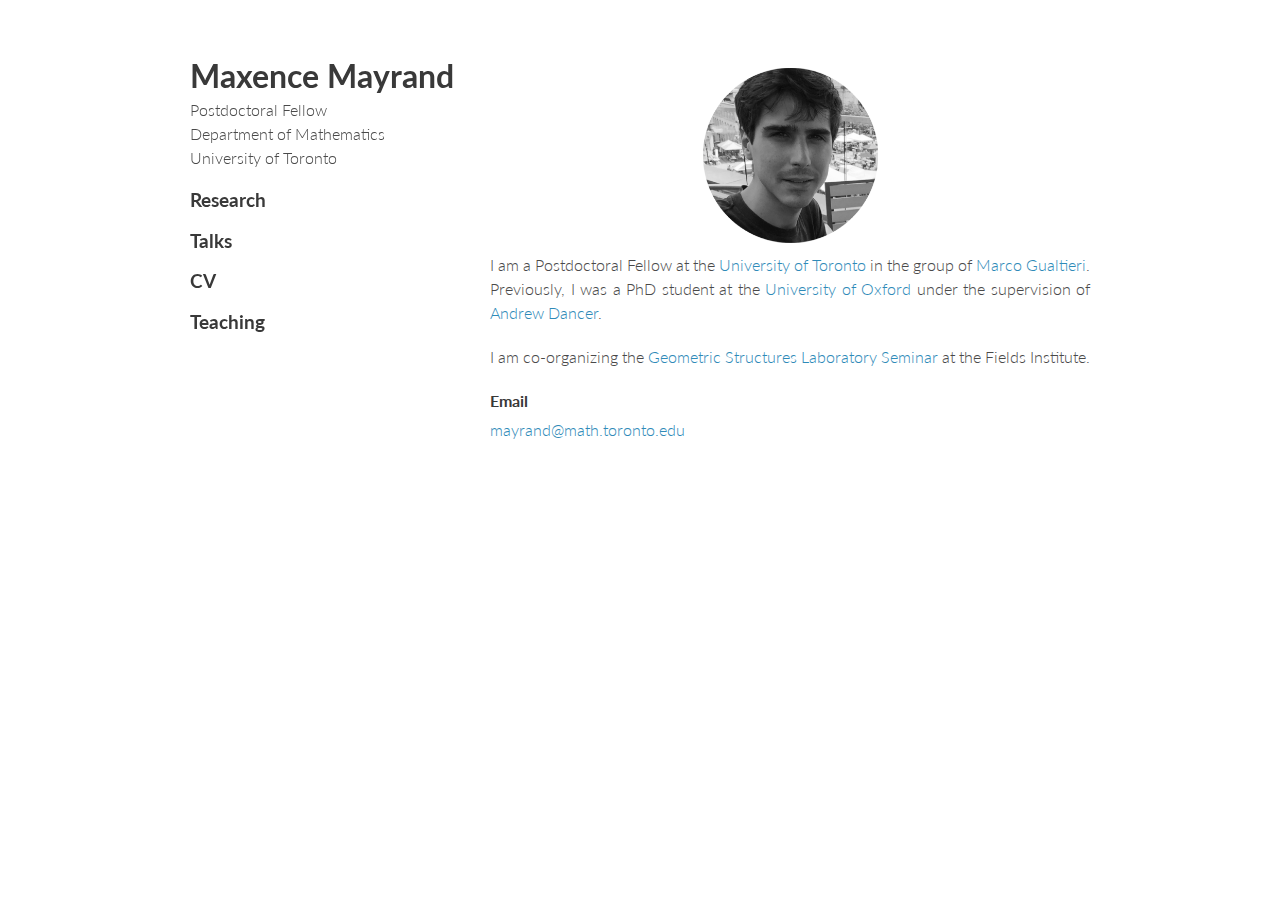
<file: index.html>
<!doctype html>
<html>
  <head>
    <meta charset="utf-8">
    <title>Maxence Mayrand</title>
    <link rel="stylesheet" href="stylesheets/styles.css?v=3">
    <meta name="viewport" content="width=device-width">
    <meta name="description" content="Postdoc at the University of Toronto, Department of Mathematics.">
  </head>

  <body>
    <div class="wrapper">
      <header>
        <h1><a href="./index.html">Maxence Mayrand</a></h1>
        <p>Postdoctoral Fellow<br>
          Department of Mathematics<br>
          University of Toronto</p>
        <h3><a href="./research.html">Research</a></h3>
        <h3><a href="./talks.html">Talks</a></h3>
        <h3><a href="./cv.html">CV</a></h3>
        <h3><a href="./teaching.html">Teaching</a></h3>
      </header>
      <section>
        <img src="./me.jpg" width=175 style="display: block; margin-left: auto; margin-right: auto; margin-top: 10px;">
        <p style="margin-top:10px"> I am a Postdoctoral Fellow at the <a href="https://www.math.toronto.edu">University of Toronto</a> in the group of <a href="https://www.math.toronto.edu/mgualt" target="_blank">Marco Gualtieri</a>. Previously, I was a PhD student at the <a href="https://www.maths.ox.ac.uk" target="_blank">University of Oxford</a> under the supervision of <a href="https://www.maths.ox.ac.uk/people/andrew.dancer" target="_blank">Andrew Dancer</a>.</p>

        <p>I am co-organizing the <a href="http://www.fields.utoronto.ca/activities/20-21/geostructures">Geometric Structures Laboratory Seminar</a> at the Fields Institute.</p>

        <h4>Email</h4>
        <p><a href="mailto:mayrand@math.toronto.edu">mayrand@math.toronto.edu</a></p>
      </section>

    </div>
    <script src="https://code.jquery.com/jquery-3.0.0.min.js" integrity="sha256-JmvOoLtYsmqlsWxa7mDSLMwa6dZ9rrIdtrrVYRnDRH0=" crossorigin="anonymous"></script>
    <script>
      $(document.body).on('click', '[data-toggle]', function(event) {
        event.preventDefault();
        var $target = $(event.target);
        $target.toggleClass('active');
        $('[data-toggle-id=' + $target.data('toggle') + ']').slideToggle();
      });
    </script>
  </body>
</html>
</file>
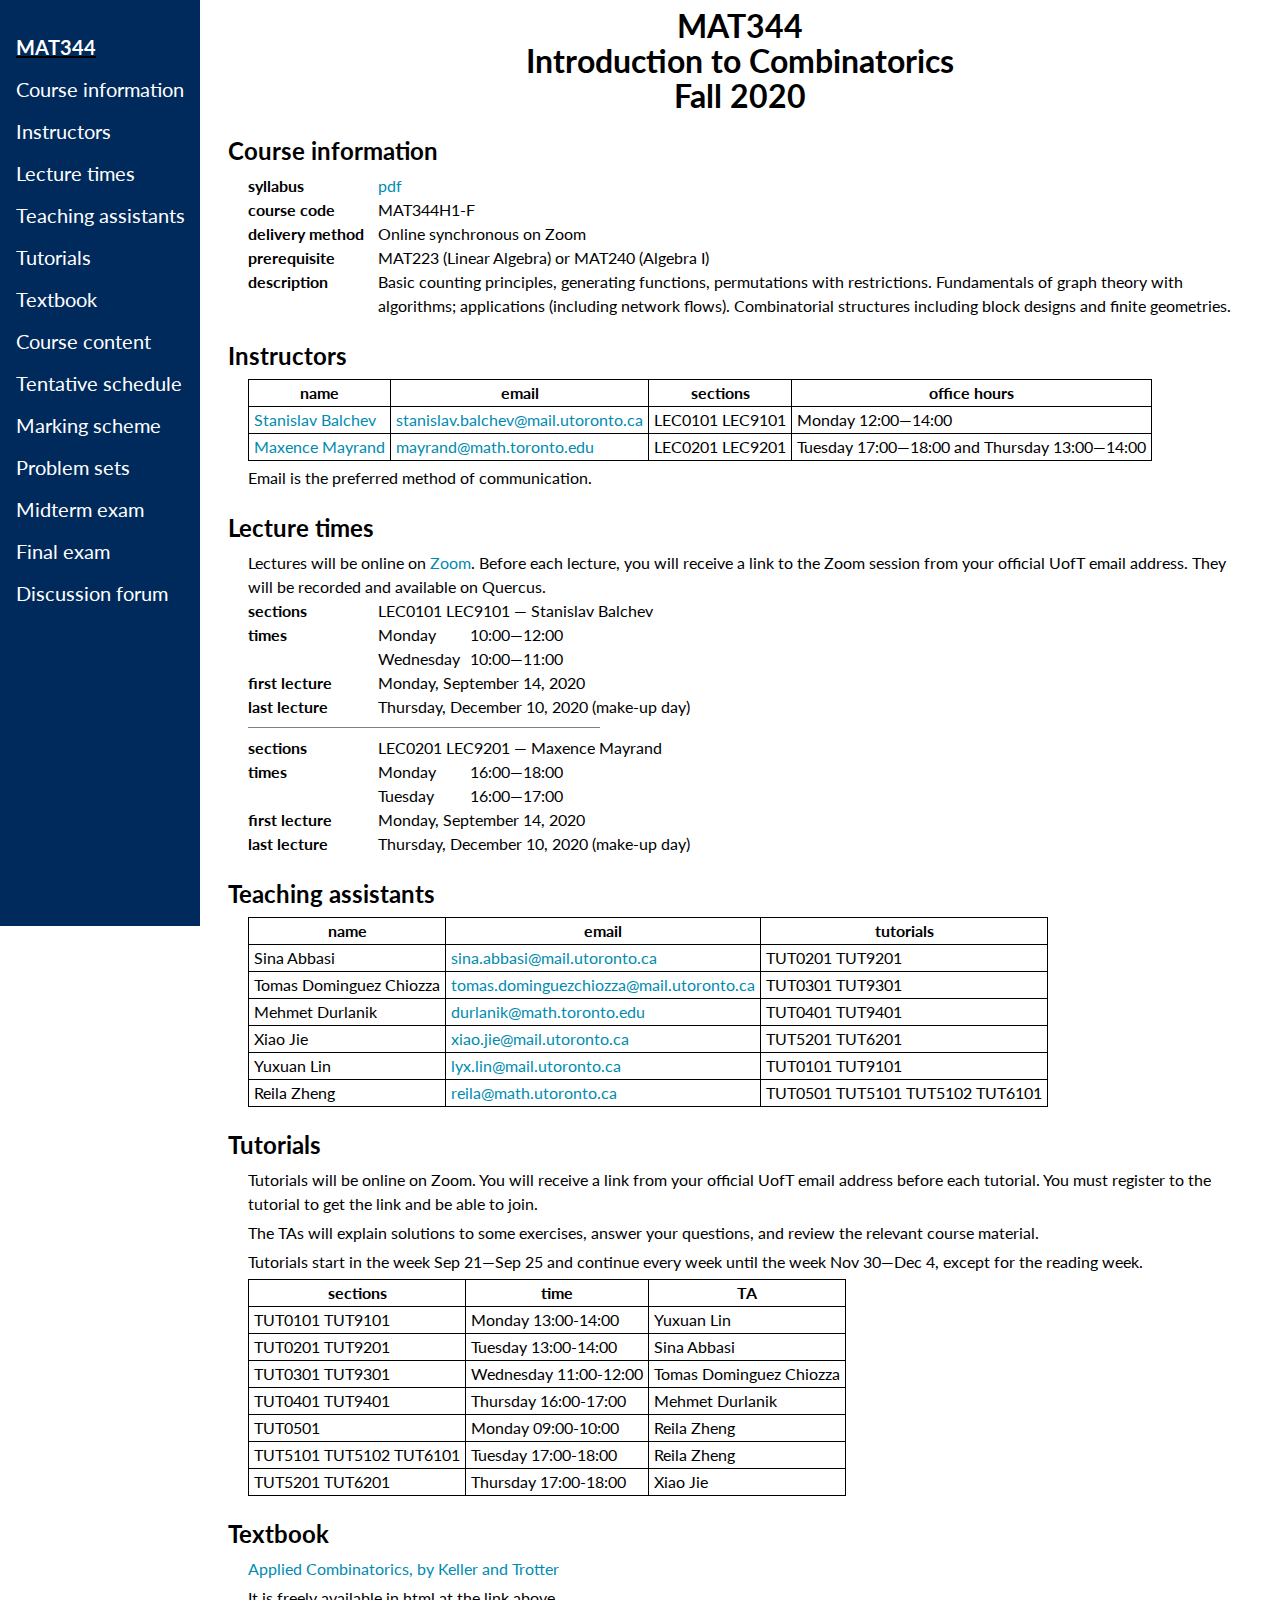
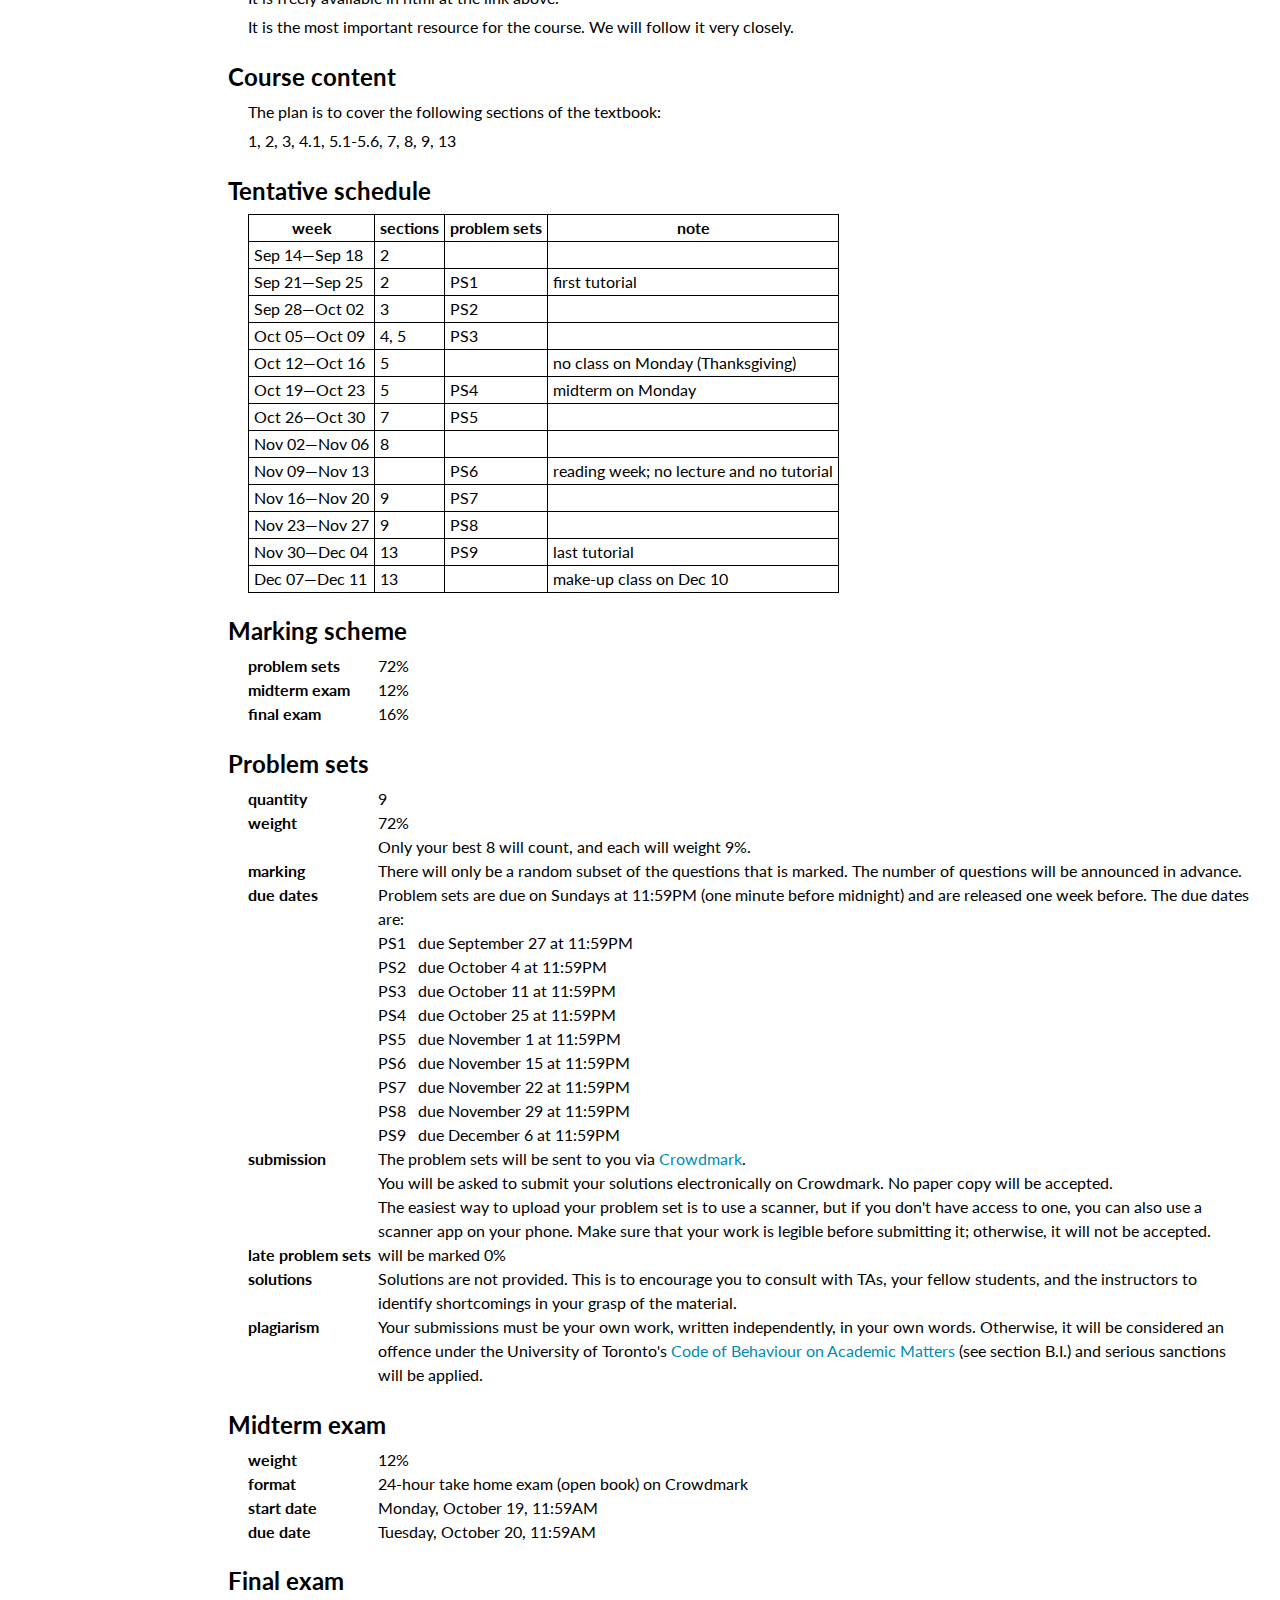
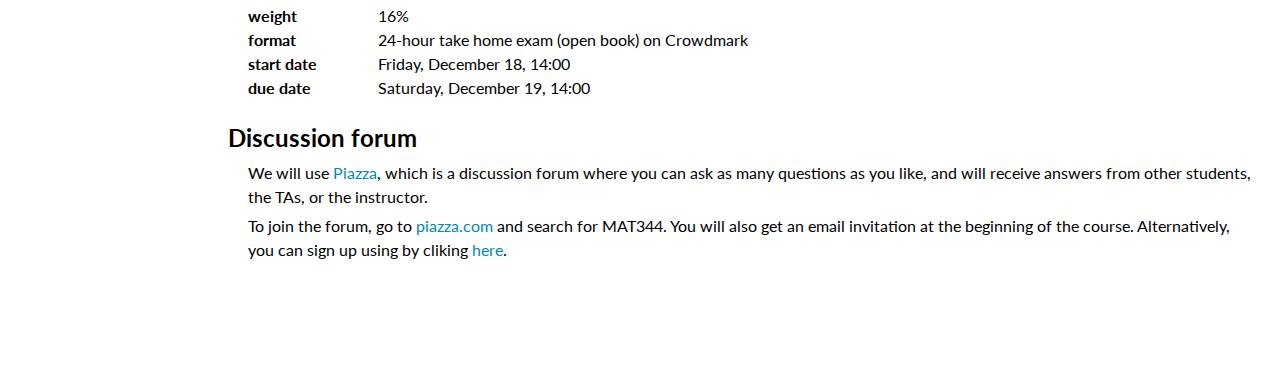
<file: mat344/index.html>
<!doctype html>
<html>
  <head>
    <meta charset="utf-8">
    <title>MAT344 Fall 2020</title>
    <link rel="stylesheet" href="course-page.css">
    <meta name="viewport" content="width=device-width">
    <meta name="description" content="MAT344 - Introduction to
    Combinatorics - Fall 2020 - University of Toronto">
  </head>

  <body id="top">
    <div class="sidenav">
      <h1><a href="./">MAT344</a></h1>
      <a href="#course-information">Course information</a>
      <a href="#instructors">Instructors</a>
      <a href="#lecture-times">Lecture times</a>
      <a href="#teaching-assistants">Teaching assistants</a>
      <a href="#tutorials">Tutorials</a>
      <a href="#textbook">Textbook</a>
      <a href="#course-content">Course content</a>
      <a href="#tentative-schedule">Tentative schedule</a>
      <a href="#marking-scheme">Marking scheme</a>
      <a href="#problem-sets">Problem sets</a>
      <a href="#midterm-exam">Midterm exam</a>
      <a href="#final-exam">Final exam</a>
      <a href="#discussion-forum">Discussion forum</a>
    </div>

    <div class="main">

      <h1>
        MAT344<br>
        Introduction to Combinatorics<br>
        Fall 2020
      </h1>








<!---------------------------------------------------------------->
      <h2 id="course-information">Course information</h2>

      <div class="item">
        <div>syllabus</div>
        <p><a href="mat344-syllabus.pdf">pdf</a></p>
      </div>

      <div class="item">
        <div>course code</div>
        <p>MAT344H1-F</p>
      </div>

      <div class="item">
        <div>delivery method</div>
        <p>Online synchronous on Zoom</p>
      </div>

      <div class="item">
        <div>prerequisite</div>
        <p>MAT223 (Linear Algebra) or MAT240 (Algebra I)</p>
      </div>

      <div class="item">
        <div>
          description
        </div>
        <p>
          Basic counting principles, generating functions, permutations with
          restrictions. Fundamentals of graph theory with algorithms;
          applications (including network flows). Combinatorial structures
          including block designs and finite geometries.
        </p>
      </div>






<!---------------------------------------------------------------->
      <h2 id="instructors">Instructors</h2>

      <p>
      <table>
        <tr>
          <th>name</th>
          <th>email</th>
          <th>sections</th>
          <th>office hours</th>
        </tr>
        <tr>
          <td><a href="https://www.math.toronto.edu/cms/people/students/graduate/balchev/">Stanislav Balchev</a></td>
          <td><a href="mailto:stanislav.balchev@mail.utoronto.ca">stanislav.balchev@mail.utoronto.ca</a></td>
          <td>LEC0101 LEC9101</td>
          <td>Monday 12:00&mdash;14:00</td>
        </tr>
        <tr>
          <td><a href="https://www.math.toronto.edu/mayrand/">Maxence Mayrand</a></td>
          <td><a href="mailto:mayrand@math.toronto.edu">mayrand@math.toronto.edu</a></td>
          <td>LEC0201 LEC9201</td>
          <td>Tuesday 17:00&mdash;18:00 and Thursday 13:00&mdash;14:00</td>
        </tr>
      </table>
      </p>

      <p>
        Email is the preferred method of communication.
      </p>






<!---------------------------------------------------------------->
      <h2 id="lecture-times">Lecture times</h2>

      <p>
      Lectures will be online on <a href="https://zoom.us/">Zoom</a>. Before
      each lecture, you will receive a link to the Zoom session from your
      official UofT email address. They will be recorded and available on
      Quercus.
      </p>



      <div class="item">
        <div>sections</div>
        <p>LEC0101 LEC9101 &mdash; Stanislav Balchev</p>
      </div>

      <div class="item">
        <div>times</div>
        <p>
        <span style="display: inline-block; width: 92px;">Monday</span>10:00&mdash;12:00<br>
        <span style="display: inline-block; width: 92px;">Wednesday</span>10:00&mdash;11:00
        </p>
      </div>

      <div class="item">
        <div>first lecture</div>
        <p>Monday, September 14, 2020</p>
      </div>

      <div class="item">
        <div>last lecture</div>
        <p>Thursday, December 10, 2020 (make-up day)</p>
      </div>

      <div style="padding: 0 0 0 20px;"><hr align="left" width="350pt" noshade size="1pt"></div>

      <div class="item">
        <div>sections</div>
        <p>LEC0201 LEC9201 &mdash; Maxence Mayrand</p>
      </div>

      <div class="item">
        <div>times</div>
        <p>
        <span style="display: inline-block; width: 92px;">Monday</span>16:00&mdash;18:00<br>
        <span style="display: inline-block; width: 92px;">Tuesday</span>16:00&mdash;17:00
        </p>
      </div>

      <div class="item">
        <div>first lecture</div>
        <p>Monday, September 14, 2020</p>
      </div>

      <div class="item">
        <div>last lecture</div>
        <p>Thursday, December 10, 2020 (make-up day)</p>
      </div>




<!---------------------------------------------------------------->
      <h2 id="teaching-assistants">Teaching assistants</h2>

      <p>
      <table>
        <tr>
          <th>name</th>
          <th>email</th>
          <th>tutorials</th>
        </tr>
        <tr>
          <td>Sina Abbasi</td>
          <td><a href="mailto:sina.abbasi@mail.utoronto.ca">sina.abbasi@mail.utoronto.ca</a></td>
          <td>TUT0201 TUT9201</td>
        </tr>
        <tr>
          <td>Tomas Dominguez Chiozza</td>
          <td><a href="mailto:tomas.dominguezchiozza@mail.utoronto.ca">tomas.dominguezchiozza@mail.utoronto.ca</a></td>
          <td>TUT0301 TUT9301</td>
        </tr>
        <tr>
          <td>Mehmet Durlanik</td>
          <td><a href="mailto:durlanik@math.toronto.edu">durlanik@math.toronto.edu</a></td>
          <td>TUT0401 TUT9401</td>
        </tr>
        <tr>
          <td>Xiao Jie</td>
          <td><a href="mailto:xiao.jie@mail.utoronto.ca">xiao.jie@mail.utoronto.ca</a></td>
          <td>TUT5201 TUT6201</td>
        </tr>
        <tr>
          <td>Yuxuan Lin</td>
          <td><a href="mailto:lyx.lin@mail.utoronto.ca">lyx.lin@mail.utoronto.ca</a></td>
          <td>TUT0101 TUT9101</td>
        </tr>
        <tr>
          <td>Reila Zheng</td>
          <td><a href="mailto:reila@math.utoronto.ca">reila@math.utoronto.ca</a></td>
          <td>TUT0501 TUT5101 TUT5102 TUT6101</td>
        </tr>
      </table>
      </p>











<!---------------------------------------------------------------->
      <h2 id="tutorials">Tutorials</h2>

      <p>
      Tutorials will be online on Zoom. You will receive a link from your
      official UofT email address before each tutorial. You must register to
      the tutorial to get the link and be able to join.
      </p>
      <p>
      The TAs will explain solutions to some exercises, answer your questions,
      and review the relevant course material.
      </p>
      <p>
      Tutorials start in the week Sep 21&mdash;Sep 25 and continue every week until
      the week Nov 30&mdash;Dec 4, except for the reading week.
      </p>

      <p>
      <table>
        <tr>
          <th>sections</th>
          <th>time</th>
          <th>TA</th>
        </tr>
        <tr>
          <td>TUT0101 TUT9101</td>
          <td>Monday 13:00-14:00</td>
          <td>Yuxuan Lin</td>
        </tr>
        <tr>
          <td>TUT0201 TUT9201</td>
          <td>Tuesday 13:00-14:00</td>
          <td>Sina Abbasi</td>
        </tr>
        <tr>
          <td>TUT0301 TUT9301</td>
          <td>Wednesday 11:00-12:00</td>
          <td>Tomas Dominguez Chiozza</td>
        </tr>
        <tr>
          <td>TUT0401 TUT9401</td>
          <td>Thursday 16:00-17:00</td>
          <td>Mehmet Durlanik</td>
        </tr>
        <tr>
          <td>TUT0501</td>
          <td>Monday 09:00-10:00</td>
          <td>Reila Zheng</td>
        </tr>
        <tr>
          <td>TUT5101 TUT5102 TUT6101</td>
          <td>Tuesday 17:00-18:00</td>
          <td>Reila Zheng</td>
        </tr>
        <tr>
          <td>TUT5201 TUT6201</td>
          <td>Thursday 17:00-18:00</td>
          <td>Xiao Jie</td>
        </tr>
      </table>
      </p>


<!---------------------------------------------------------------->
      <h2 id="textbook">Textbook</h2>
      <p><a href="http://www.rellek.net/book/">Applied Combinatorics, by Keller and Trotter</a></p>

      <p>It is freely available in html at the link above.</p>
      
      <p>It is the most important resource for the course. We will follow it very closely.</p>








<!---------------------------------------------------------------->
      <h2 id="course-content">Course content</h2>
      <p>The plan is to cover the following sections of the textbook:</p>

      <p> 1, 2, 3, 4.1, 5.1-5.6, 7, 8, 9, 13</p>






<!---------------------------------------------------------------->
      <h2 id="tentative-schedule">Tentative schedule</h2>

      <p>
      <table>
        <tr>
          <th>week</th>
          <th>sections</th>
          <th>problem sets</th>
          <th>note</th>
        </tr>
        <tr>
          <td>Sep 14&mdash;Sep 18</td>
          <td>2</td>
          <td></td>
          <td></td>
        </tr>
        <tr>
          <td>Sep 21&mdash;Sep 25</td>
          <td>2</td>
          <td>PS1</td>
          <td>first tutorial</td>
        </tr>
        <tr>
          <td>Sep 28&mdash;Oct 02</td>
          <td>3</td>
          <td>PS2</td>
          <td></td>
        </tr>
        <tr>
          <td>Oct 05&mdash;Oct 09</td>
          <td>4, 5</td>
          <td>PS3</td>
          <td></td>
        </tr>
        <tr>
          <td>Oct 12&mdash;Oct 16</td>
          <td>5</td>
          <td></td>
          <td>no class on Monday (Thanksgiving)</td>
        </tr>
        <tr>
          <td>Oct 19&mdash;Oct 23</td>
          <td>5</td>
          <td>PS4</td>
          <td>midterm on Monday</td>
        </tr>
        <tr>
          <td>Oct 26&mdash;Oct 30</td>
          <td>7</td>
          <td>PS5</td>
          <td></td>
        </tr>
        <tr>
          <td>Nov 02&mdash;Nov 06</td>
          <td>8</td>
          <td></td>
          <td></td>
        </tr>
        <tr>
          <td>Nov 09&mdash;Nov 13</td>
          <td></td>
          <td>PS6</td>
          <td>reading week; no lecture and no tutorial</td>
        </tr>
        <tr>
          <td>Nov 16&mdash;Nov 20</td>
          <td>9</td>
          <td>PS7</td>
          <td></td>
        </tr>
        <tr>
          <td>Nov 23&mdash;Nov 27</td>
          <td>9</td>
          <td>PS8</td>
          <td></td>
        </tr>
        <tr>
          <td>Nov 30&mdash;Dec 04</td>
          <td>13</td>
          <td>PS9</td>
          <td>last tutorial</td>
        </tr>
        <tr>
          <td>Dec 07&mdash;Dec 11</td>
          <td>13</td>
          <td></td>
          <td>make-up class on Dec 10</td>
        </tr>
      </table>
      </p>





<!---------------------------------------------------------------->
      <h2 id="marking-scheme">Marking scheme</h2>

      <div class="item">
        <div>problem sets</div>
        <p>72%</p>
      </div>

      <div class="item">
        <div>midterm exam</div>
        <p>12%</p>
      </div>
      
      <div class="item">
        <div>final exam</div>
        <p>16%</p>
      </div>














<!---------------------------------------------------------------->
      <h2 id="problem-sets">Problem sets</h2>

      <div class="item">
        <div>quantity</div>
        <p>9</p>
      </div>

      <div class="item">
        <div>weight</div>
        <p>72%</br>
        Only your best 8 will count, and each will weight 9%.
        </p>
      </div>

      <div class="item">
        <div>marking</div>
        <p>
        There will only be a random subset of the questions that is marked.
        The number of questions will be announced in advance.
        </p>
      </div>

      <div class="item">
        <div>due dates</div>
        <p>Problem sets are due on Sundays at 11:59PM (one minute before
        midnight) and are released one week before. The due dates are:<br>

        <span style="display: inline-block; width: 40px;">PS1</span>due September 27 at 11:59PM<br>
        <span style="display: inline-block; width: 40px;">PS2</span>due October 4 at 11:59PM<br>
        <span style="display: inline-block; width: 40px;">PS3</span>due October 11 at 11:59PM<br>
        <span style="display: inline-block; width: 40px;">PS4</span>due October 25 at 11:59PM<br>
        <span style="display: inline-block; width: 40px;">PS5</span>due November 1 at 11:59PM<br>
        <span style="display: inline-block; width: 40px;">PS6</span>due November 15 at 11:59PM<br>
        <span style="display: inline-block; width: 40px;">PS7</span>due November 22 at 11:59PM<br>
        <span style="display: inline-block; width: 40px;">PS8</span>due November 29 at 11:59PM<br>
        <span style="display: inline-block; width: 40px;">PS9</span>due December 6 at 11:59PM
        </p>
      </div>




      <div class="item">
        <div>submission</div>
        <p>
        The problem sets will be sent to you via <a
        href="https://crowdmark.com">Crowdmark</a>.<br>

        You will be asked to submit your solutions electronically on Crowdmark.
        No paper copy will be accepted.<br>
        
        The easiest way to upload your problem set is to use a scanner, but if
        you don't have access to one, you can also use a scanner app on your
        phone. Make sure that your work is legible before submitting it;
        otherwise, it will not be accepted.
        </p>
      </div>


      <div class="item">
        <div>late problem sets</div>
        <p>
          will be marked 0%
        </p>
      </div>

      <div class="item">
        <div>solutions</div>
        <p>Solutions are not provided. This is to encourage you to consult with
        TAs, your fellow students, and the instructors to identify shortcomings
        in your grasp of the material.</p>
      </div>

      <div class="item">
        <div>plagiarism</div>
        <p>
        Your submissions must be your own work, written independently, in your
        own words. Otherwise, it will be considered an offence under the
        University of Toronto's
        <a href="https://governingcouncil.utoronto.ca/secretariat/policies/code-behaviour-academic-matters-july-1-2019">Code
                of Behaviour on Academic Matters</a> (see section B.I.) and serious
        sanctions will be applied.
        </p>
      </div>






<!---------------------------------------------------------------->
      <h2 id="midterm-exam">Midterm exam</h2>

      <div class="item">
        <div>weight</div>
        <p>12%</p>
      </div>

      <div class="item">
        <div>format</div>
        <p>24-hour take home exam (open book) on Crowdmark</p>
      </div>

      <div class="item">
        <div>start date</div>
        <p>Monday, October 19, 11:59AM</p>
      </div>

      <div class="item">
        <div>due date</div>
        <p>Tuesday, October 20, 11:59AM</p>
      </div>









<!---------------------------------------------------------------->
      <h2 id="final-exam">Final exam</h2>

      <div class="item">
        <div>weight</div>
        <p>16%</p>
      </div>

      <div class="item">
        <div>format</div>
        <p>24-hour take home exam (open book) on Crowdmark</p>
      </div>

      <div class="item">
        <div>start date</div>
        <p>Friday, December 18, 14:00</p>
      </div>

      <div class="item">
        <div>due date</div>
        <p> Saturday, December 19, 14:00</p>
      </div>





<!---------------------------------------------------------------->
      <h2 id="discussion-forum">Discussion forum</h2>

      <p>
      We will use <a href="https://piazza.com/">Piazza</a>, which is a
      discussion forum where you can ask as many questions as you like, and
      will receive answers from other students, the TAs, or the instructor.
      </p>
        
      <p>
      To join the forum, go to <a href="https://piazza.com/">piazza.com</a> and
      search for MAT344. You will also get an email invitation at the beginning
      of the course. Alternatively, you can sign up using by cliking <a
      href="https://piazza.com/utoronto.ca/fall2020/mat344">here</a>.<br>




    </div>
  </body>
</html>
</file>
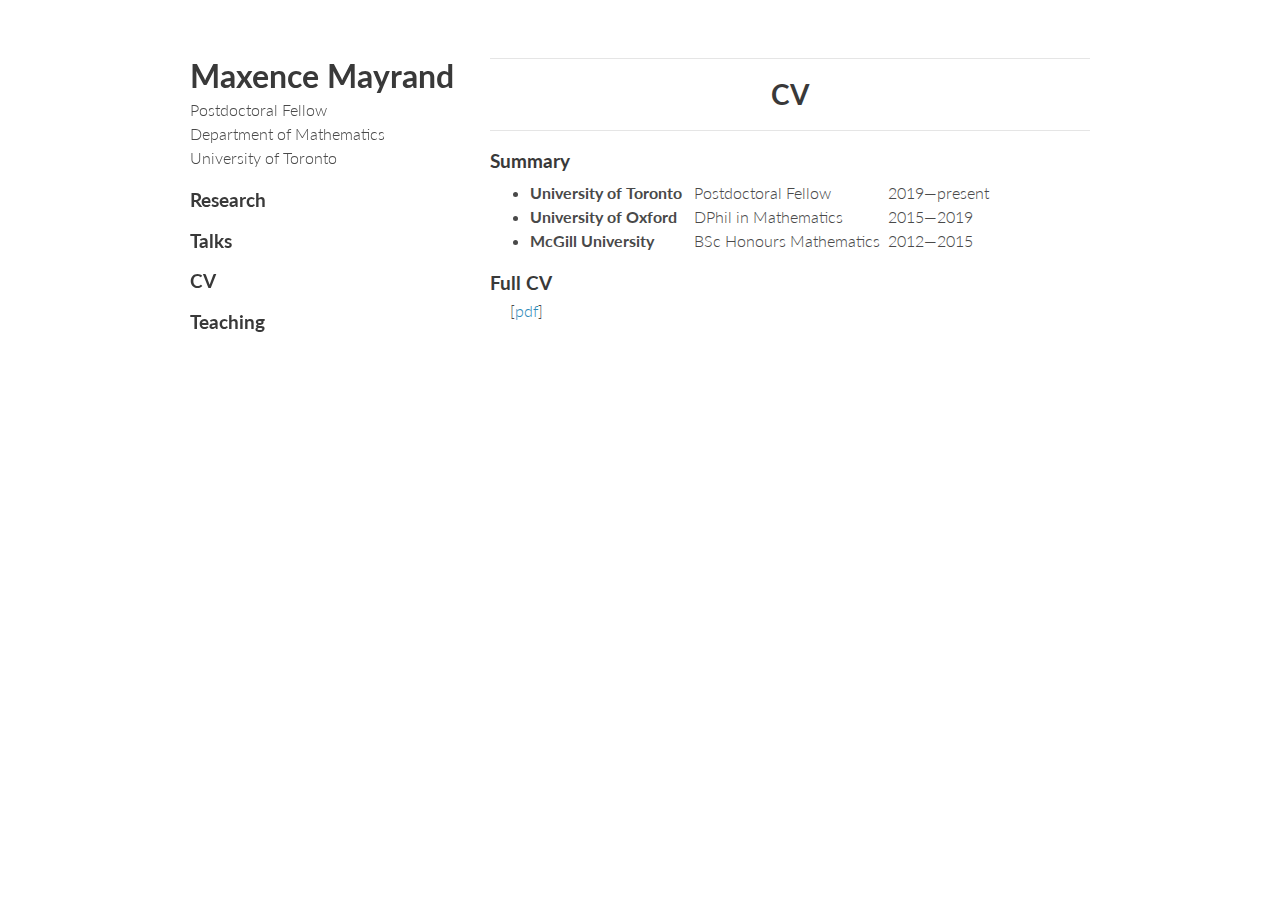
<file: cv.html>
<!doctype html>
<html>
  <head>
    <meta charset="utf-8">
    <title>Maxence Mayrand | CV</title>
    <link rel="stylesheet" href="stylesheets/styles.css?v=3">
    <meta name="viewport" content="width=device-width">
  </head>

  <body>
   <div class="wrapper">
      <header>
        <h1><a href="./index.html">Maxence Mayrand</a></h1>
        <p>Postdoctoral Fellow<br>
          Department of Mathematics<br>
          University of Toronto</p>
        <h3><a href="./research.html">Research</a></h3>
        <h3><a href="./talks.html">Talks</a></h3>
        <h3><a href="./cv.html">CV</a></h3>
        <h3><a href="./teaching.html">Teaching</a></h3>
      </header>
      <section>

        <hr/>
        <h1>CV</h1>
        <hr/>

        <h3 style="margin-bottom: 10px;">Summary</h3>
        <ul>
          <li>
            <div class="u">University of Toronto</div>
            <div class="j">Postdoctoral Fellow</div>
            <div class="y">2019&mdash;present</div>
          </li>
          <li>
            <div class="u">University of Oxford</div>
            <div class="j">DPhil in Mathematics</div>
            <div class="y">2015&mdash;2019</div>
          </li>
          <li>
            <div class="u">McGill University</div>
            <div class="j">BSc Honours Mathematics</div>
            <div class="y">2012&mdash;2015</div>
          </li>
        </ul>



        <h3>Full CV</h3>
        <p style="margin-left: 20px;">[<a href="./cv.pdf">pdf</a>]</p>

      </section>
    </div>
  </body>
</html>
</file>
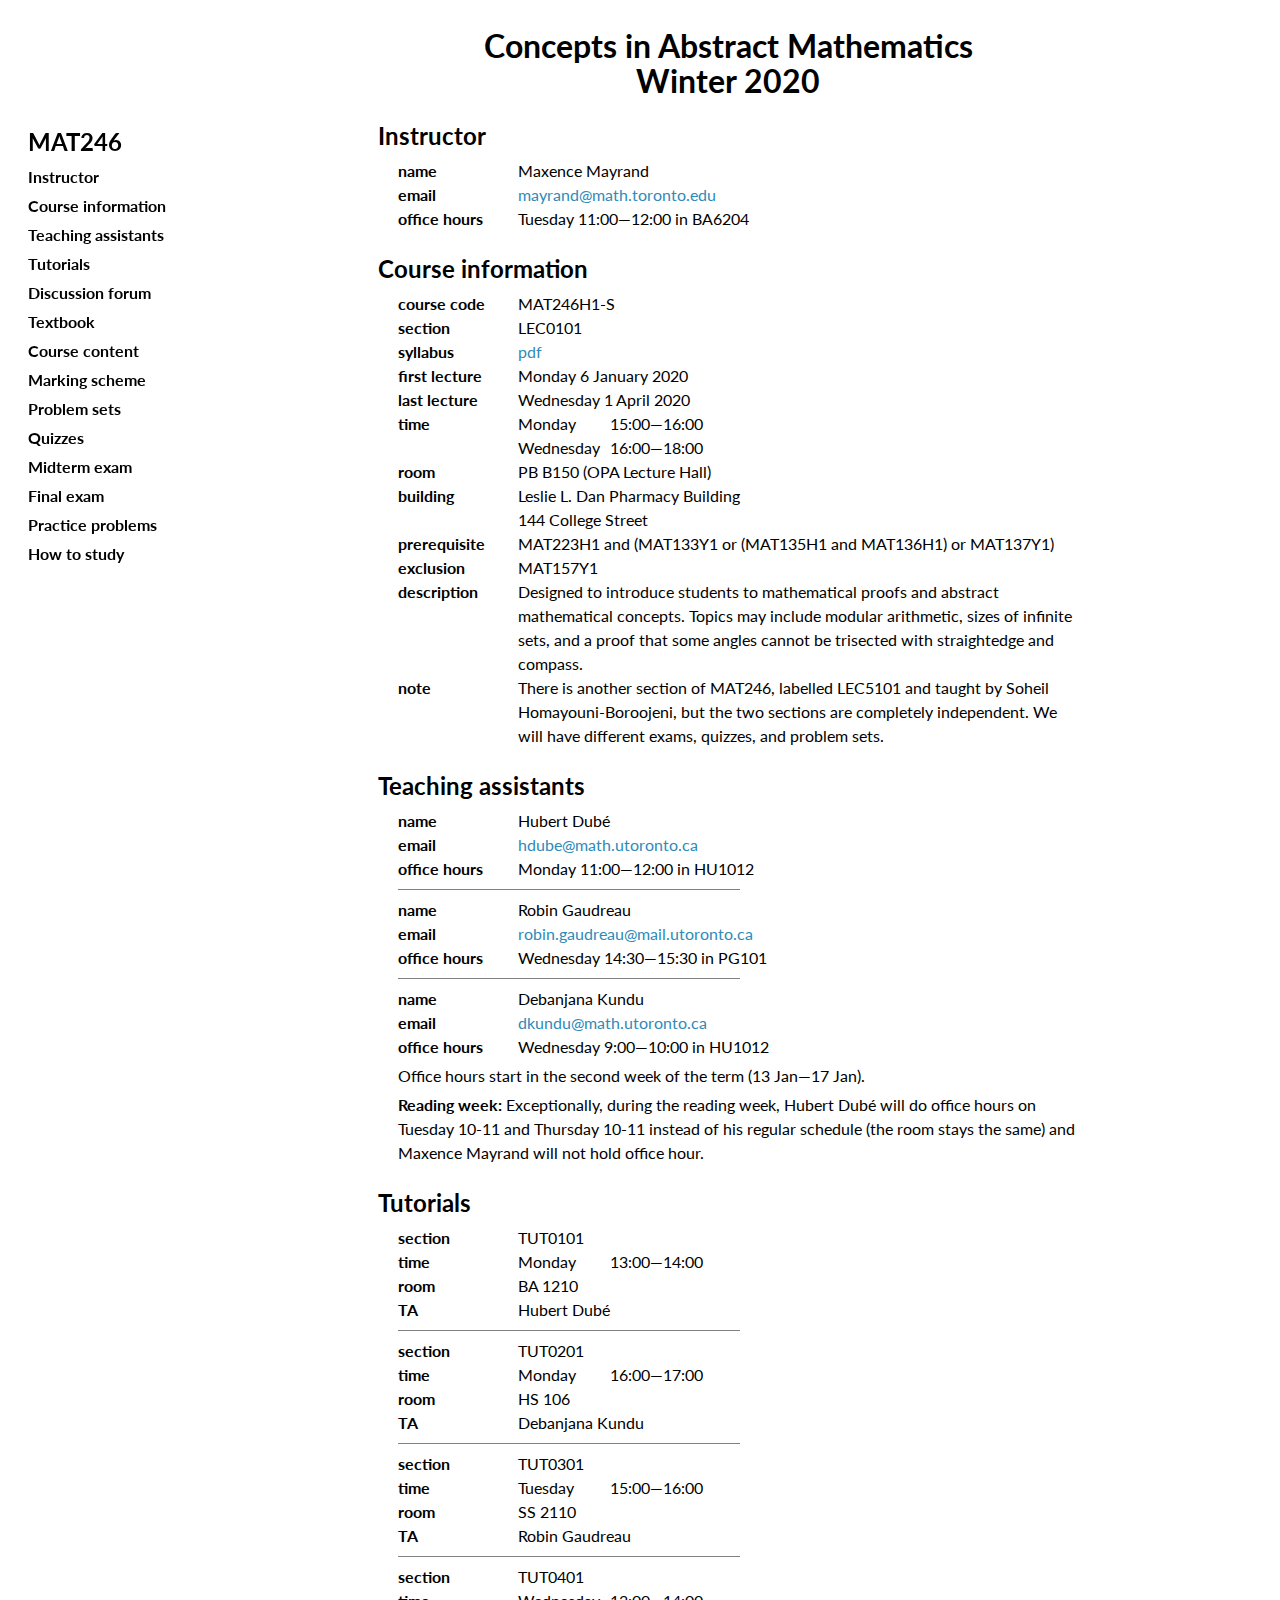
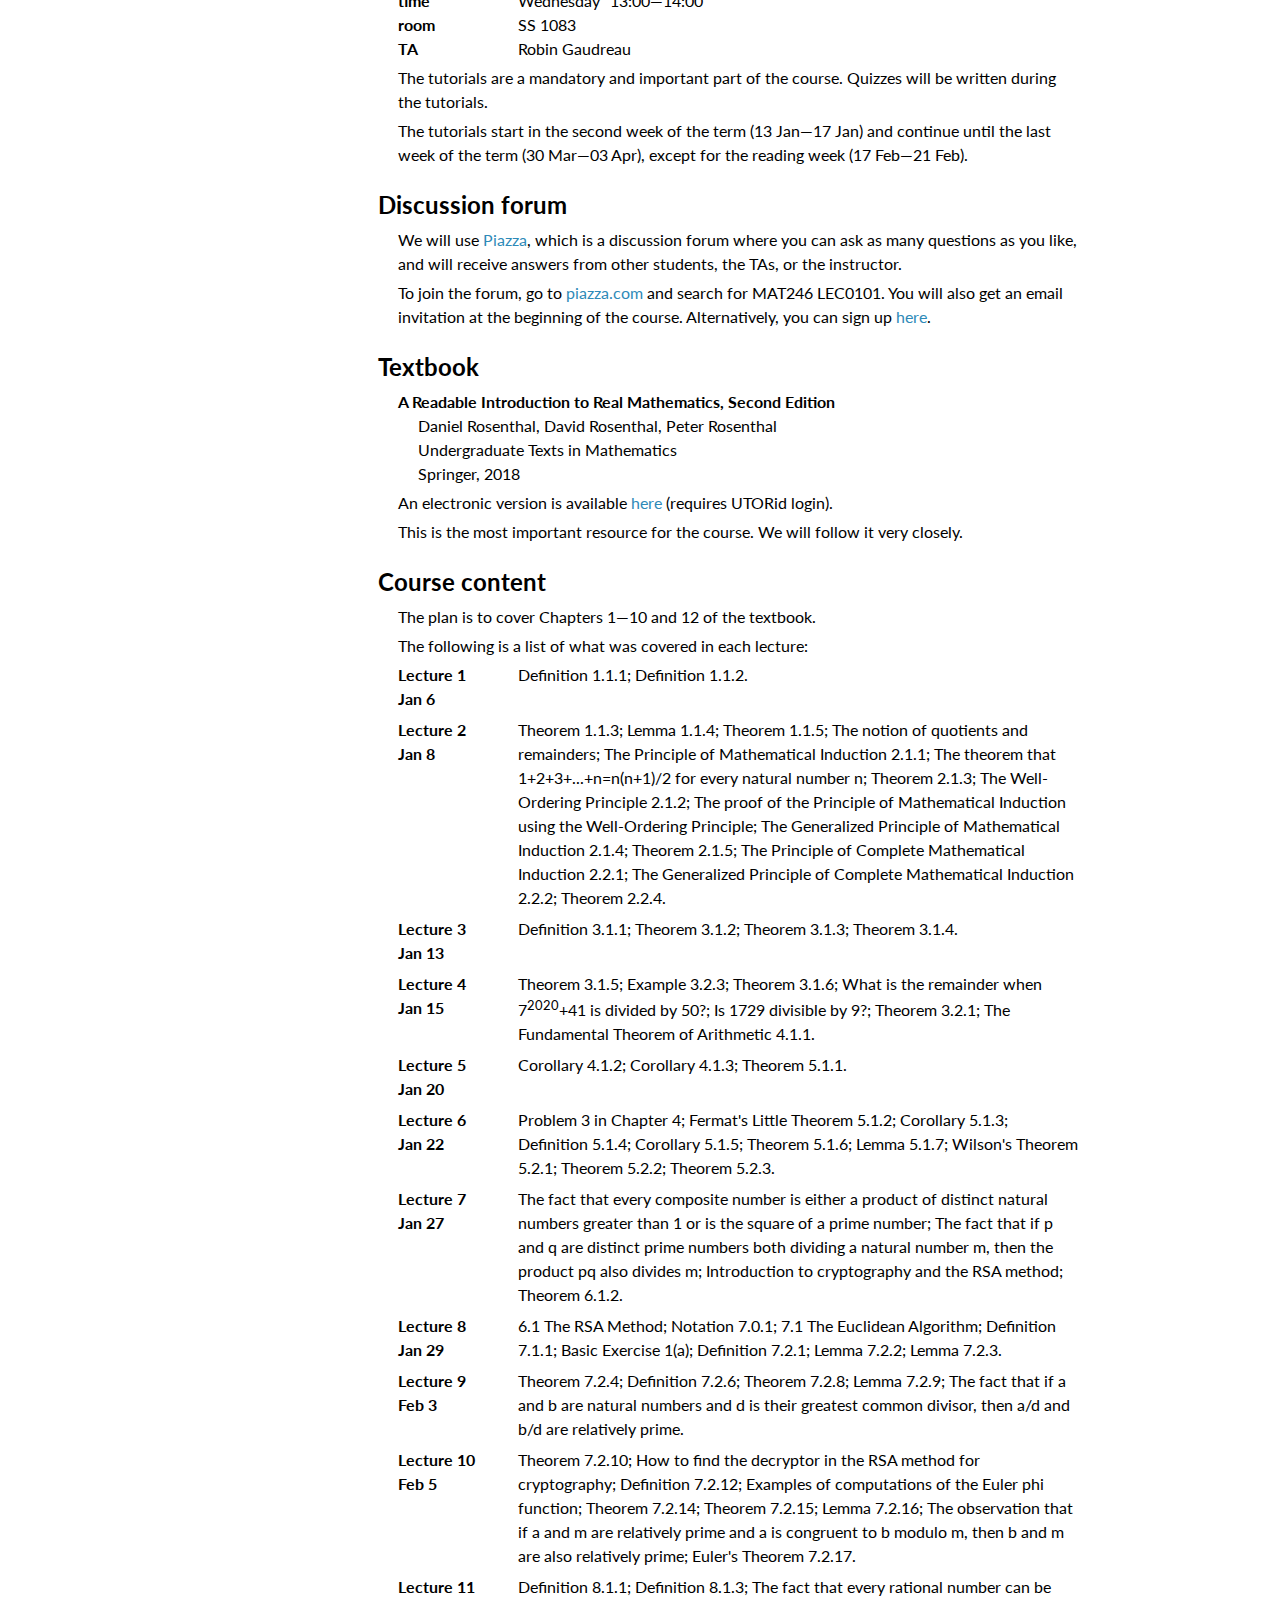
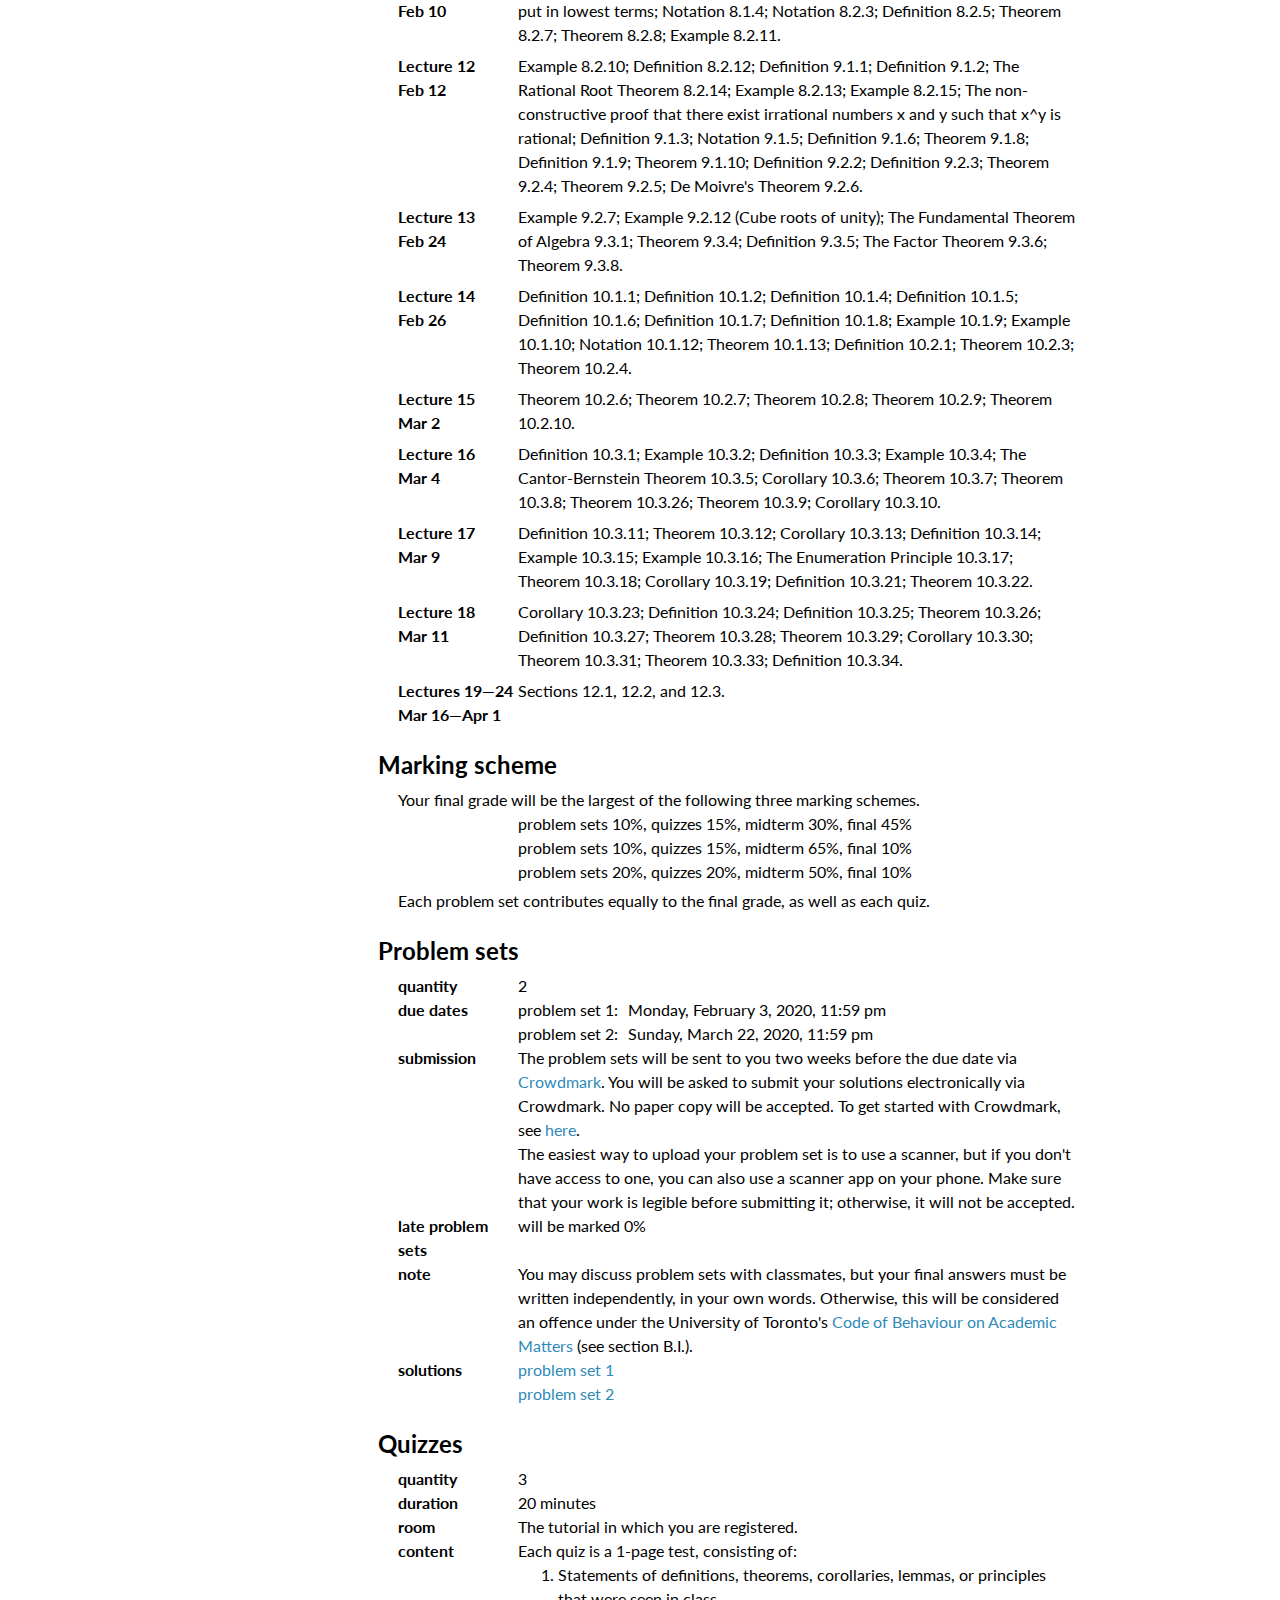
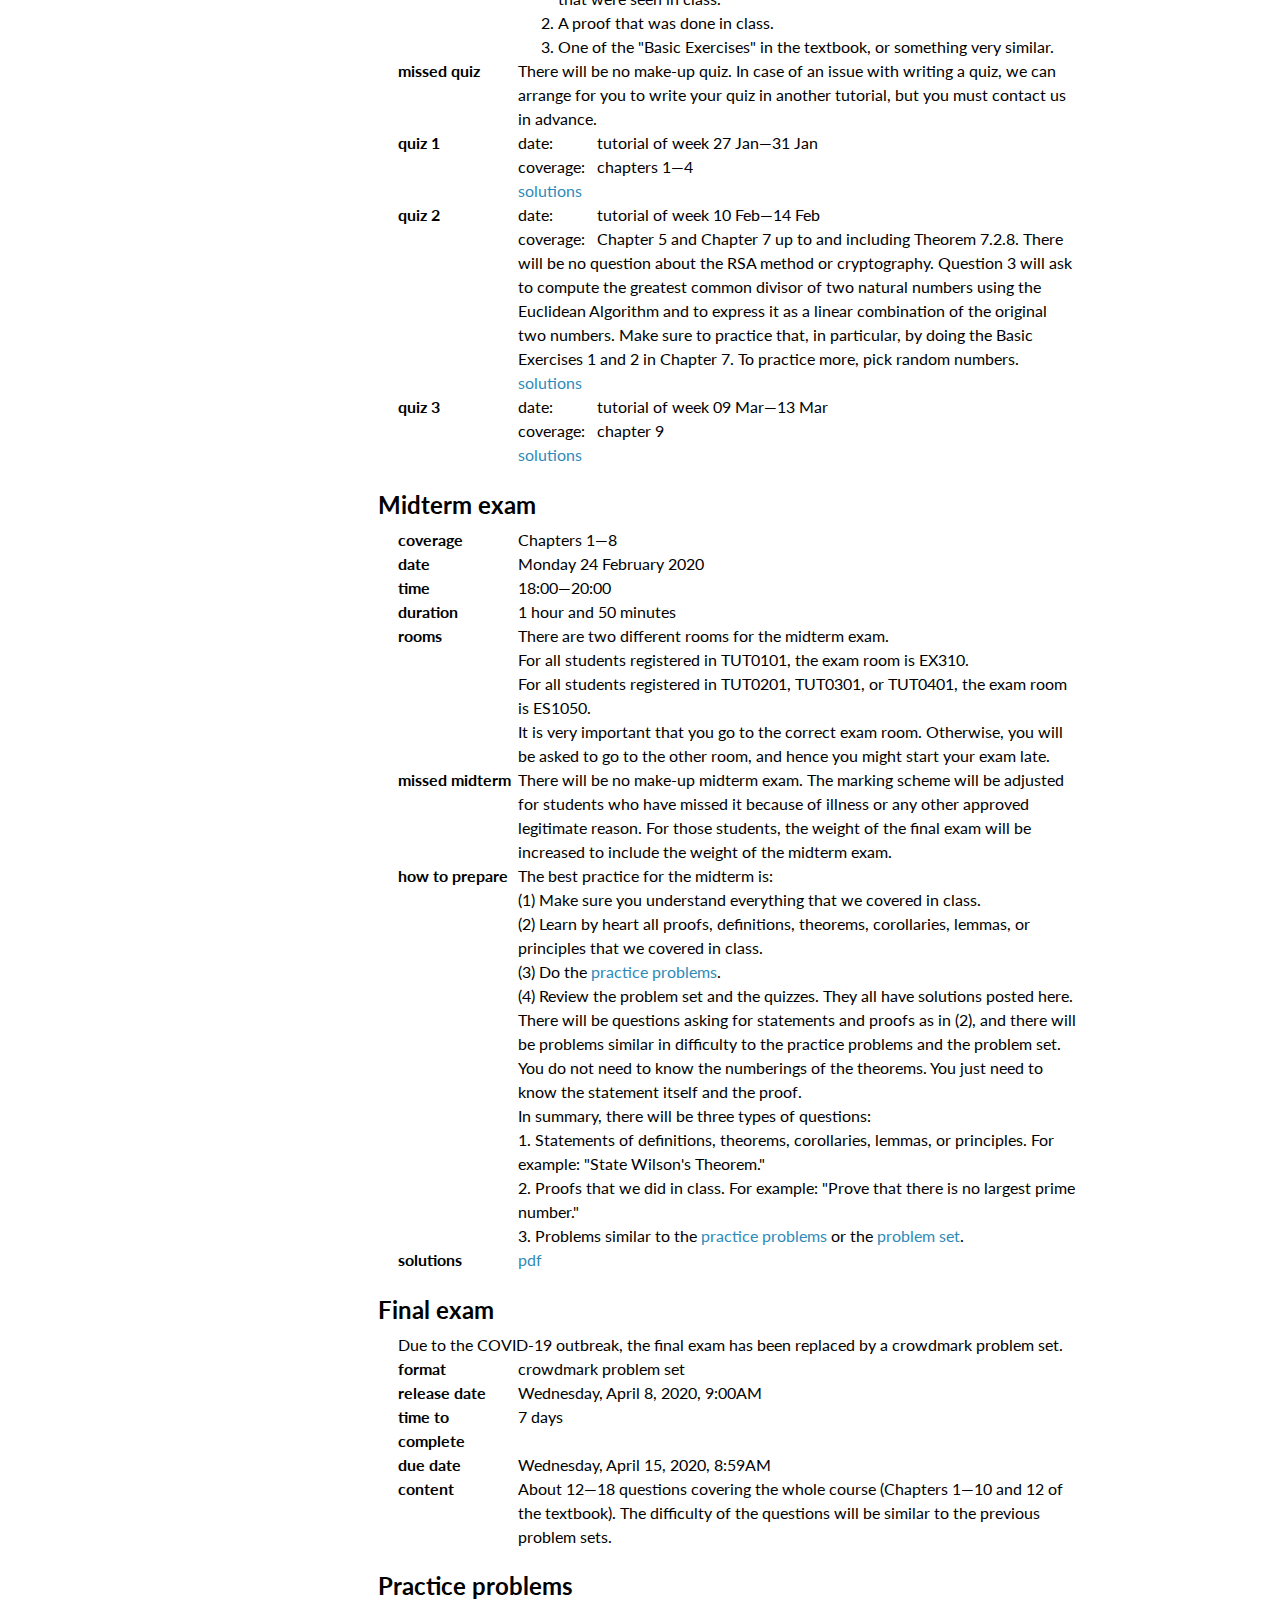
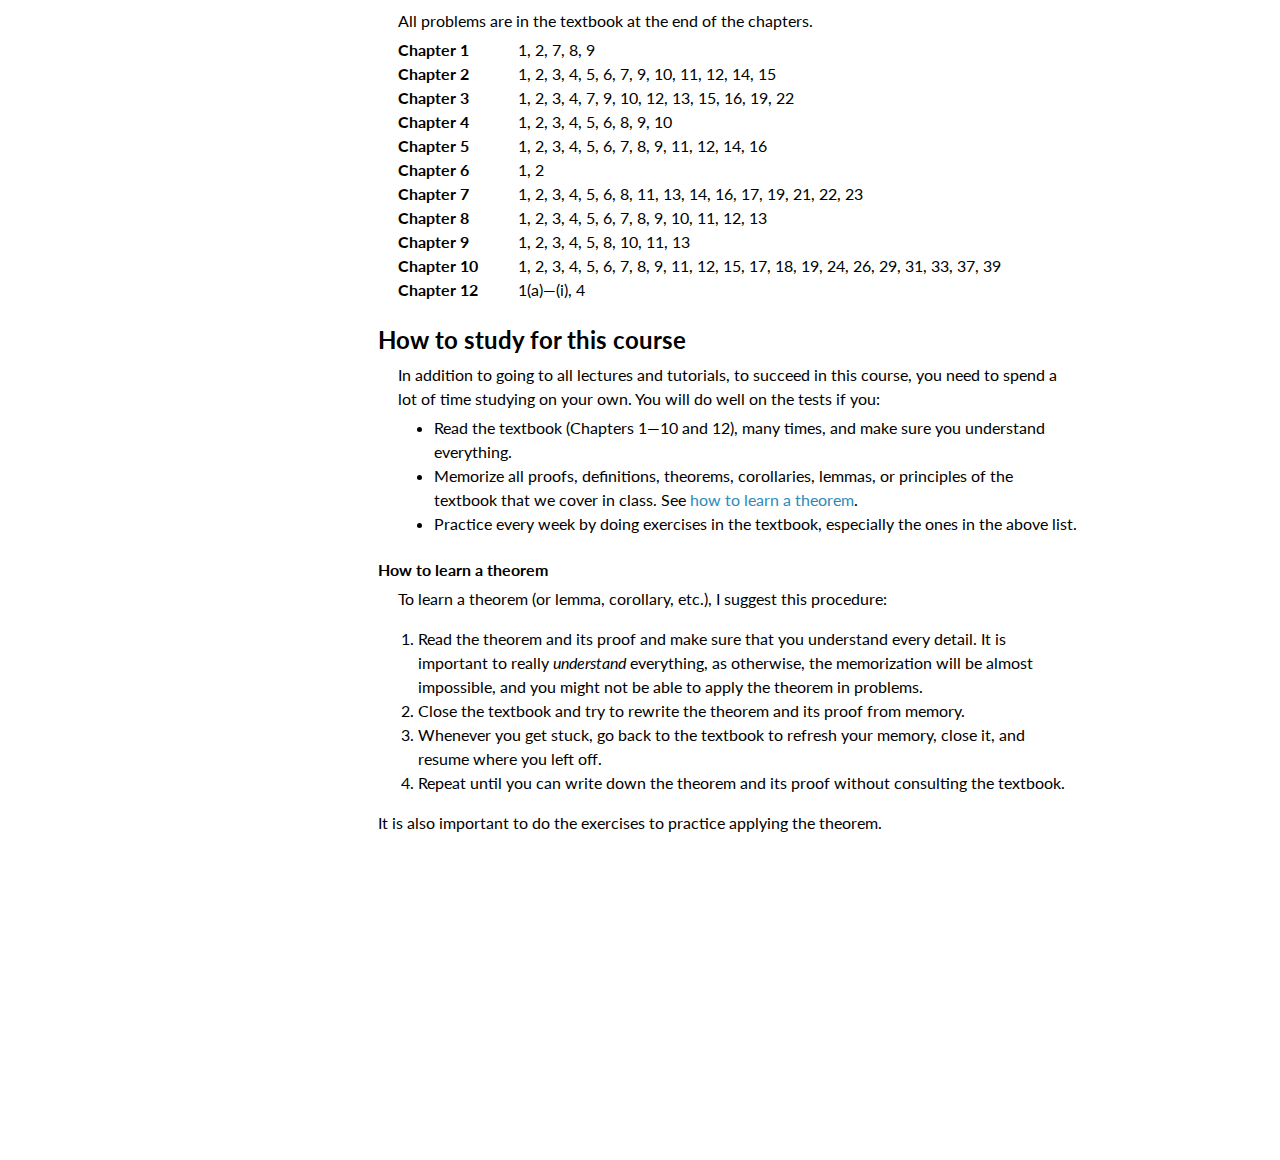
<file: mat246.html>
<!doctype html>
<html>
  <head>
    <meta charset="utf-8">
    <title>MAT246 Winter 2020 - Mayrand</title>
    <link rel="stylesheet" href="stylesheets/course-page.css?v=11">
    <meta name="viewport" content="width=device-width">
    <meta name="description" content="Concepts in Abstract Mathematics - MAT246 - Winter 2020 - University of Toronto - Maxence Mayrand.">
  </head>

  <body id="top">
    <div class="topmobile">
    <h1>
      Concepts in Abstract Mathematics<br>
      Winter 2020
    </h1>
    </div>
 
    <div class="fixedleftmenu">
    <header>
      <h2><a href="#top">MAT246</a></h2>
      <h3><a href="#instructor">Instructor</a></h3>
      <h3><a href="#course-information">Course information</a></h3>
      <h3><a href="#teaching-assistants">Teaching assistants</a></h3>
      <h3><a href="#tutorials">Tutorials</a></h3>
      <h3><a href="#discussion-forum">Discussion forum</a></h3>
      <h3><a href="#textbook">Textbook</a></h3>
      <h3><a href="#course-content">Course content</a></h3>
      <h3><a href="#marking-scheme">Marking scheme</a></h3>
      <h3><a href="#problem-sets">Problem sets</a></h3>
      <h3><a href="#quizzes">Quizzes</a></h3>
      <h3><a href="#midterm-exam">Midterm exam</a></h3>
      <h3><a href="#final-exam">Final exam</a></h3>
      <h3><a href="#practice-problems">Practice problems</a></h3>
      <h3><a href="#how-to-study">How to study</a></h3>
    </header>

    <section>
    <h1>
      Concepts in Abstract Mathematics<br>
      Winter 2020
    </h1>
    <h2 id="instructor">Instructor</h2>
    <div class="wrapper">
      <div class="title">
        name
      </div>
      <div class="content">
        Maxence Mayrand
      </div>
    </div>
    <div class="wrapper">
      <div class="title">
        email
      </div>
      <div class="content">
        <a href="mailto:mayrand@math.toronto.edu">mayrand@math.toronto.edu</a>
      </div>
    </div>
    <div class="wrapper">
      <div class="title">
        office hours
      </div>
      <div class="content">
        Tuesday 11:00&mdash;12:00 in BA6204
      </div>
    </div>

    <h2 id="course-information">Course information</h2>

    <div class="wrapper">
      <div class="title">
        course code
      </div>
      <div class="content">
        MAT246H1-S
      </div>
    </div>
    <div class="wrapper">
      <div class="title">
        section
      </div>
      <div class="content">
        LEC0101
      </div>
    </div>
    <div class="wrapper">
      <div class="title">
        syllabus
      </div>
      <div class="content">
        <a href="mat246-syllabus.pdf">pdf</a>
      </div>
    </div>
    <div class="wrapper">
      <div class="title">
        first lecture
      </div>
      <div class="content">
        Monday 6 January 2020
      </div>
    </div>
    <div class="wrapper">
      <div class="title">
        last lecture
      </div>
      <div class="content">
        Wednesday 1 April 2020
      </div>
    </div>
    <div class="wrapper">
      <div class="title">
        time
      </div>
      <div class="content">
        <div style="display: inline-block; width: 92px;">Monday</div>15:00&mdash;16:00<br>
        <div style="display: inline-block; width: 92px;">Wednesday</div>16:00&mdash;18:00
      </div>
    </div>
    <div class="wrapper">
      <div class="title">
        room
      </div>
      <div class="content">
        PB B150 (OPA Lecture Hall)
      </div>
    </div>
    <div class="wrapper">
      <div class="title">
        building
      </div>
      <div class="content">
        Leslie L. Dan Pharmacy Building<br>
        144 College Street
      </div>
    </div>
    <div class="wrapper">
      <div class="title">
        prerequisite
      </div>
      <div class="content">
        MAT223H1 and (MAT133Y1 or (MAT135H1 and MAT136H1) or MAT137Y1)
      </div>
    </div>
    <div class="wrapper">
      <div class="title">
        exclusion
      </div>
      <div class="content">
        MAT157Y1
      </div>
    </div>
    <div class="wrapper">
      <div class="title">
        description
      </div>
      <div class="content">
        Designed to introduce students to mathematical proofs and abstract mathematical concepts. Topics may include modular arithmetic, sizes of infinite sets, and a proof that some angles cannot be trisected with straightedge and compass.
      </div>
    </div>
    <div class="wrapper">
      <div class="title">
        note
      </div>
      <div class="content">
        There is another section of MAT246, labelled LEC5101 and taught by Soheil Homayouni-Boroojeni, but the two sections are completely independent. We will have different exams, quizzes, and problem sets.
      </div>
    </div>



    <h2 id="teaching-assistants">Teaching assistants</h2>

    <div class="wrapper">
      <div class="title">name</div>
      <div class="content">Hubert Dubé</div>
    </div>
    <div class="wrapper">
      <div class="title">email</div>
      <div class="content"><a href="mailto:hdube@math.utoronto.ca">hdube@math.utoronto.ca</a></div>
    </div>
    <div class="wrapper">
      <div class="title">office hours</div>
      <div class="content">Monday 11:00&mdash;12:00 in HU1012</div>
    </div>

    <div style="padding: 0 0 0 20px;"><hr align="left" width="50%" noshade size="1pt"></div>
    <div class="wrapper">
      <div class="title">name</div>
      <div class="content">Robin Gaudreau</div>
    </div>
    <div class="wrapper">
      <div class="title">email</div>
      <div class="content"><a href="mailto:robin.gaudreau@mail.utoronto.ca">robin.gaudreau@mail.utoronto.ca</a></div>
    </div>
    <div class="wrapper">
      <div class="title">office hours</div>
      <div class="content">Wednesday 14:30&mdash;15:30 in PG101</div>
    </div>

    <div style="padding: 0 0 0 20px;"><hr align="left" width="50%" noshade size="1pt"></div>
    <div class="wrapper">
      <div class="title">name</div>
      <div class="content">Debanjana Kundu</div>
    </div>
    <div class="wrapper">
      <div class="title">email</div>
      <div class="content"><a href="mailto:dkundu@math.utoronto.ca">dkundu@math.utoronto.ca</a></div>
    </div>
    <div class="wrapper">
      <div class="title">office hours</div>
      <div class="content">Wednesday 9:00&mdash;10:00 in HU1012</div>
    </div>

    <p>
      Office hours start in the second week of the term (13 Jan&mdash;17 Jan).
    </p>
    <p>
    <b>Reading week:</b> Exceptionally, during the reading week, Hubert Dubé will do office hours on Tuesday 10-11 and Thursday 10-11 instead of his regular schedule (the room stays the same) and Maxence Mayrand will not hold office hour. 
    </p>

    <h2 id="tutorials">Tutorials</h2>
<!--    <div style="padding: 0 0 0 20px;"><hr align="left" width="50%" noshade size="1pt"></div>-->

    <div class="wrapper">
      <div class="title">section</div>
      <div class="content">TUT0101</div>
    </div>
    <div class="wrapper">
      <div class="title">time</div>
      <div class="content"><div style="display: inline-block; width: 92px;">Monday</div>13:00&mdash;14:00</div>
    </div>
    <div class="wrapper">
      <div class="title">room</div>
      <div class="content">BA 1210</div>
    </div>
    <div class="wrapper">
      <div class="title">TA</div>
      <div class="content">Hubert Dubé</div>
    </div>

    <div style="padding: 0 0 0 20px;"><hr align="left" width="50%" noshade size="1pt"></div>
    <div class="wrapper">
      <div class="title">section</div>
      <div class="content">TUT0201</div>
    </div>
    <div class="wrapper">
      <div class="title">time</div>
      <div class="content"><div style="display: inline-block; width: 92px;">Monday</div>16:00&mdash;17:00</div>
    </div>
    <div class="wrapper">
      <div class="title">room</div>
      <div class="content">HS 106</div>
    </div>
    <div class="wrapper">
      <div class="title">TA</div>
      <div class="content">Debanjana Kundu</div>
    </div>

    <div style="padding: 0 0 0 20px;"><hr align="left" width="50%" noshade size="1pt"></div>
    <div class="wrapper">
      <div class="title">section</div>
      <div class="content">TUT0301</div>
    </div>
    <div class="wrapper">
      <div class="title">time</div>
      <div class="content"><div style="display: inline-block; width: 92px;">Tuesday</div>15:00&mdash;16:00</div>
    </div>
    <div class="wrapper">
      <div class="title">room</div>
      <div class="content">SS 2110</div>
    </div>
    <div class="wrapper">
      <div class="title">TA</div>
      <div class="content">Robin Gaudreau</div>
    </div>

    <div style="padding: 0 0 0 20px;"><hr align="left" width="50%" noshade size="1pt"></div>
    <div class="wrapper">
      <div class="title">section</div>
      <div class="content">TUT0401</div>
    </div>
    <div class="wrapper">
      <div class="title">time</div>
      <div class="content"><div style="display: inline-block; width: 92px;">Wednesday</div>13:00&mdash;14:00</div>
    </div>
    <div class="wrapper">
      <div class="title">room</div>
      <div class="content">SS 1083</div>
    </div>
    <div class="wrapper">
      <div class="title">TA</div>
      <div class="content">Robin Gaudreau</div>
    </div>
<!--    <div style="padding: 0 0 0 20px;"><hr align="left" width="50%" noshade size="1pt"></div>-->

    <p>
      The tutorials are a mandatory and important part of the course. Quizzes will be written during the tutorials.
    </p>

    <p>
      The tutorials start in the second week of the term (13 Jan&mdash;17 Jan) and continue until the last week of the term (30 Mar&mdash;03 Apr), except for the reading week (17 Feb&mdash;21 Feb).
    </p>

    <h2 id="discussion-forum">Discussion forum</h2>
    <p>
      We will use <a href="https://piazza.com/">Piazza</a>, which is a discussion forum where you can ask as many questions as you like, and will receive answers from other students, the TAs, or the instructor.
    </p>
    <p>
      To join the forum, go to <a href="https://piazza.com/">piazza.com</a> and search for MAT246 LEC0101. You will also get an email invitation at the beginning of the course. Alternatively, you can sign up <a href="https://piazza.com/utoronto.ca/winter2020/mat246lec0101">here</a>.
    </p>


    <h2 id="textbook">Textbook</h2>
    <p>
      <b>A Readable Introduction to Real Mathematics, Second Edition</b><br>
    </p>
    <p style="margin-left: 40px; margin-top: 0;">
      Daniel Rosenthal, David Rosenthal, Peter Rosenthal<br>
      Undergraduate Texts in Mathematics<br>
      Springer, 2018
    </p>
    <p>
      An electronic version is available <a href="https://link-springer-com.myaccess.library.utoronto.ca/book/10.1007/978-3-030-00632-7">here</a> (requires UTORid login).
    </p>
    <p>
      This is the most important resource for the course. We will follow it very closely.
    </p>

    <h2 id="course-content">Course content</h2>
    <p>
      The plan is to cover Chapters 1&mdash;10 and 12 of the textbook.
    </p>
    <p>
      The following is a list of what was covered in each lecture:
    </p>
    <p>
    <div class="wrapper">
      <div class="title">Lecture 1 <br>Jan 6</div>
      <div class="content">Definition 1.1.1; Definition 1.1.2.</div>
    </div>
    <div class="wrapper" style="margin-top:7px;">
      <div class="title">Lecture 2 <br>Jan 8</div>
      <div class="content">Theorem 1.1.3; Lemma 1.1.4; Theorem 1.1.5; The notion of quotients and remainders; The Principle of Mathematical Induction 2.1.1; The theorem that 1+2+3+...+n=n(n+1)/2 for every natural number n; Theorem 2.1.3; The Well-Ordering Principle 2.1.2; The proof of the Principle of Mathematical Induction using the Well-Ordering Principle; The Generalized Principle of Mathematical Induction 2.1.4; Theorem 2.1.5; The Principle of Complete Mathematical Induction 2.2.1; The Generalized Principle of Complete Mathematical Induction 2.2.2; Theorem 2.2.4.</div>
    </div>
    <div class="wrapper" style="margin-top:7px;">
      <div class="title">Lecture 3<br>Jan 13</div>
      <div class="content">Definition 3.1.1; Theorem 3.1.2; Theorem 3.1.3; Theorem 3.1.4.</div>
    </div>
    <div class="wrapper" style="margin-top:7px;">
      <div class="title">Lecture 4<br>Jan 15</div>
      <div class="content">Theorem 3.1.5; Example 3.2.3; Theorem 3.1.6; What is the remainder when 7<sup>2020</sup>+41 is divided by 50?; Is 1729 divisible by 9?; Theorem 3.2.1; The Fundamental Theorem of Arithmetic 4.1.1.</div>
    </div>
    <div class="wrapper" style="margin-top:7px;">
      <div class="title">Lecture 5<br>Jan 20</div>
      <div class="content">Corollary 4.1.2; Corollary 4.1.3; Theorem 5.1.1.</div>
    </div>
    <div class="wrapper" style="margin-top:7px;">
      <div class="title">Lecture 6<br>Jan 22</div>
      <div class="content">Problem 3 in Chapter 4; Fermat's Little Theorem 5.1.2; Corollary 5.1.3; Definition 5.1.4; Corollary 5.1.5; Theorem 5.1.6; Lemma 5.1.7; Wilson's Theorem 5.2.1; Theorem 5.2.2; Theorem 5.2.3.</div>
    </div>
    <div class="wrapper" style="margin-top:7px;">
      <div class="title">Lecture 7<br>Jan 27</div>
      <div class="content">The fact that every composite number is either a product of distinct natural numbers greater than 1 or is the square of a prime number; The fact that if p and q are distinct prime numbers both dividing a natural number m, then the product pq also divides m; Introduction to cryptography and the RSA method; Theorem 6.1.2.</div>
    </div>
    <div class="wrapper" style="margin-top:7px;">
      <div class="title">Lecture 8<br>Jan 29</div>
      <div class="content">6.1 The RSA Method; Notation 7.0.1; 7.1 The Euclidean Algorithm; Definition 7.1.1; Basic Exercise 1(a); Definition 7.2.1; Lemma 7.2.2; Lemma 7.2.3.</div>
    </div>
    <div class="wrapper" style="margin-top:7px;">
      <div class="title">Lecture 9<br>Feb 3</div>
      <div class="content">Theorem 7.2.4; Definition 7.2.6; Theorem 7.2.8; Lemma 7.2.9; The fact that if a and b are natural numbers and d is their greatest common divisor, then a/d and b/d are relatively prime.</div>
    </div>
    <div class="wrapper" style="margin-top:7px;">
      <div class="title">Lecture 10<br>Feb 5</div>
      <div class="content">Theorem 7.2.10; How to find the decryptor in the RSA method for cryptography; Definition 7.2.12; Examples of computations of the Euler phi function; Theorem 7.2.14; Theorem 7.2.15; Lemma 7.2.16; The observation that if a and m are relatively prime and a is congruent to b modulo m, then b and m are also relatively prime; Euler's Theorem 7.2.17.</div>
    </div>
    <div class="wrapper" style="margin-top:7px;">
      <div class="title">Lecture 11<br>Feb 10</div>
      <div class="content">Definition 8.1.1; Definition 8.1.3; The fact that every rational number can be put in lowest terms; Notation 8.1.4; Notation 8.2.3; Definition 8.2.5; Theorem 8.2.7; Theorem 8.2.8; Example 8.2.11.</div>
    </div>
     <div class="wrapper" style="margin-top:7px;">
      <div class="title">Lecture 12<br>Feb 12</div>
      <div class="content">Example 8.2.10; Definition 8.2.12; Definition 9.1.1; Definition 9.1.2; The Rational Root Theorem 8.2.14; Example 8.2.13; Example 8.2.15; The non-constructive proof that there exist irrational numbers x and y such that x^y is rational; Definition 9.1.3; Notation 9.1.5; Definition 9.1.6; Theorem 9.1.8; Definition 9.1.9; Theorem 9.1.10; Definition 9.2.2; Definition 9.2.3; Theorem 9.2.4; Theorem 9.2.5; De Moivre's Theorem 9.2.6.</div>
    </div>
    <div class="wrapper" style="margin-top:7px;">
      <div class="title">Lecture 13<br>Feb 24</div>
      <div class="content">Example 9.2.7; Example 9.2.12 (Cube roots of unity); The Fundamental Theorem of Algebra 9.3.1; Theorem 9.3.4; Definition 9.3.5; The Factor Theorem 9.3.6; Theorem 9.3.8.</div>
    </div>
    <div class="wrapper" style="margin-top:7px;">
      <div class="title">Lecture 14<br>Feb 26</div>
      <div class="content">Definition 10.1.1; Definition 10.1.2; Definition 10.1.4; Definition 10.1.5; Definition 10.1.6; Definition 10.1.7; Definition 10.1.8; Example 10.1.9; Example 10.1.10; Notation 10.1.12; Theorem 10.1.13; Definition 10.2.1; Theorem 10.2.3; Theorem 10.2.4.</div>
    </div>
    <div class="wrapper" style="margin-top:7px;">
      <div class="title">Lecture 15<br>Mar 2</div>
      <div class="content">Theorem 10.2.6; Theorem 10.2.7; Theorem 10.2.8; Theorem 10.2.9; Theorem 10.2.10.</div>
    </div>
    <div class="wrapper" style="margin-top:7px;">
      <div class="title">Lecture 16<br>Mar 4</div>
      <div class="content">Definition 10.3.1; Example 10.3.2; Definition 10.3.3; Example 10.3.4; The Cantor-Bernstein Theorem 10.3.5; Corollary 10.3.6; Theorem 10.3.7; Theorem 10.3.8; Theorem 10.3.26; Theorem 10.3.9; Corollary 10.3.10.</div>
    </div>
    <div class="wrapper" style="margin-top:7px;">
      <div class="title">Lecture 17<br>Mar 9</div>
      <div class="content">Definition 10.3.11; Theorem 10.3.12; Corollary 10.3.13; Definition 10.3.14; Example 10.3.15; Example 10.3.16; The Enumeration Principle 10.3.17; Theorem 10.3.18; Corollary 10.3.19; Definition 10.3.21; Theorem 10.3.22.</div>
    </div>
    <div class="wrapper" style="margin-top:7px;">
      <div class="title">Lecture 18<br>Mar 11</div>
      <div class="content">Corollary 10.3.23; Definition 10.3.24; Definition 10.3.25; Theorem 10.3.26; Definition 10.3.27; Theorem 10.3.28; Theorem 10.3.29; Corollary 10.3.30; Theorem 10.3.31; Theorem 10.3.33; Definition 10.3.34.</div>
    </div>
    <div class="wrapper" style="margin-top:7px;">
      <div class="title">Lectures 19&mdash;24<br>Mar 16&mdash;Apr 1</div>
      <div class="content">Sections 12.1, 12.2, and 12.3.</div>
    </div>
   </p>

    <h2 id="marking-scheme">Marking scheme</h2>
    <p>
      Your final grade will be the largest of the following three marking schemes.
    </p>
    <div class="wrapper">
      <div class="title"></div>
      <div class="content">problem sets 10%, quizzes 15%,  midterm 30%,  final 45%</div>
    </div>
    <div class="wrapper">
      <div class="title"></div>
      <div class="content">problem sets 10%, quizzes 15%,  midterm 65%,  final 10%</div>
    </div>
    <div class="wrapper">
      <div class="title"></div>
      <div class="content">problem sets 20%, quizzes 20%,  midterm 50%,  final 10%</div>
    </div>
    <p>
    Each problem set contributes equally to the final grade, as well as each quiz.
    </p>

    <h2 id="problem-sets">Problem sets</h2>
    <div class="wrapper">
      <div class="title">quantity</div>
      <div class="content">2</div>
    </div>
    <div class="wrapper">
      <div class="title">due dates</div>
      <div class="content">
        <div style="display: inline-block; width: 110px;">problem set 1:</div>Monday, February 3, 2020, 11:59 pm<br>
        <div style="display: inline-block; width: 110px;">problem set 2:</div>Sunday, March 22, 2020, 11:59 pm
      </div>
    </div>
    <div class="wrapper">
      <div class="title">submission</div>
      <div class="content">
        The problem sets will be sent to you two weeks before the due date via <a href="https://crowdmark.com">Crowdmark</a>. You will be asked to submit your solutions electronically via Crowdmark. No paper copy will be accepted.

        To get started with Crowdmark, see <a href="https://crowdmark.com/help">here</a>.<br>

        The easiest way to upload your problem set is to use a scanner, but if you don't have access to one, you can also use a scanner app on your phone. Make sure that your work is legible before submitting it; otherwise, it will not be accepted.
      </div>
    </div>
    <div class="wrapper">
      <div class="title">late problem sets</div>
      <div class="content">will be marked 0%</div>
    </div>
    <div class="wrapper">
      <div class="title">note</div>
      <div class="content">You may discuss problem sets with classmates, but your final answers must be written independently, in your own words. Otherwise, this will be considered an offence under the University of Toronto's <a href="https://governingcouncil.utoronto.ca/secretariat/policies/code-behaviour-academic-matters-july-1-2019">Code of Behaviour on Academic Matters</a> (see section B.I.).</div>
    </div>
    <div class="wrapper">
      <div class="title">solutions</div>
      <div class="content"><a href='problem-set-1.pdf'>problem set 1</a><br><a href='problem-set-2.pdf'>problem set 2</a></div>
    </div>
 
    <h2 id="quizzes">Quizzes</h2>

    <div class="wrapper">
      <div class="title">quantity</div>
      <div class="content">3</div>
    </div>
    <div class="wrapper">
      <div class="title">duration</div>
      <div class="content">20 minutes</div>
    </div>
    <div class="wrapper">
      <div class="title">room</div>
      <div class="content">The tutorial in which you are registered.</div>
    </div>
    <div class="wrapper">
      <div class="title">content</div>
      <div class="content">Each quiz is a 1-page test, consisting of:
        <ol style="margin-top: 0; margin-bottom: 0;">
          <li>Statements of definitions, theorems, corollaries, lemmas, or principles that were seen in class.</li>
          <li>A proof that was done in class.</li>
          <li>One of the "Basic Exercises" in the textbook, or something very similar.</li>
        </ol>
      </div>
    </div>

    <div class="wrapper">
      <div class="title">missed quiz</div>
      <div class="content">There will be no make-up quiz. In case of an issue with writing a quiz, we can arrange for you to write your quiz in another tutorial, but you must contact us in advance.</div>
    </div>
    <div class="wrapper">
      <div class="title">quiz 1</div>
      <div class="content">
        <div style="display: inline-block; width: 75px;">
          date:
        </div>
        tutorial of week 27 Jan&mdash;31 Jan<br>
        <div style="display: inline-block; width: 75px;">
          coverage:
        </div>
        chapters 1&mdash;4<br>
        <a href='quiz1-solutions.pdf'>solutions</a>
      </div>
    </div>
    <div class="wrapper">
      <div class="title">quiz 2</div>
      <div class="content">
        <div style="display: inline-block; width: 75px;">
          date:
        </div>
        tutorial of week 10 Feb&mdash;14 Feb<br>
        <div style="display: inline-block; width: 75px;">
          coverage:
        </div>
	Chapter 5 and Chapter 7 up to and including Theorem 7.2.8. There will be no question about the RSA method or cryptography. Question 3 will ask to compute the greatest common divisor of two natural numbers using the Euclidean Algorithm and to express it as a linear combination of the original two numbers. Make sure to practice that, in particular, by doing the Basic Exercises 1 and 2 in Chapter 7. To practice more, pick random numbers.<br>
	<a href='quiz2-solutions.pdf'>solutions</a>
      </div>
    </div>
    <div class="wrapper">
      <div class="title">quiz 3</div>
      <div class="content">
        <div style="display: inline-block; width: 75px;">
          date:
        </div>
        tutorial of week 09 Mar&mdash;13 Mar<br>
        <div style="display: inline-block; width: 75px;">
          coverage:
        </div>
	chapter 9<br>
	<a href='quiz3-solutions.pdf'>solutions</a>
      </div>
    </div>

    <h2 id="midterm-exam">Midterm exam</h2>
    <div class="wrapper">
      <div class="title">coverage</div>
      <div class="content">Chapters 1&mdash;8</div>
    </div>
    <div class="wrapper">
      <div class="title">date</div>
      <div class="content">Monday 24 February 2020</div>
    </div>
    <div class="wrapper">
      <div class="title">time</div>
      <div class="content">18:00&mdash;20:00</div>
    </div>
    <div class="wrapper">
      <div class="title">duration</div>
      <div class="content">1 hour and 50 minutes</div>
    </div>
    <div class="wrapper">
      <div class="title">rooms</div>
      <div class="content">
        There are two different rooms for the midterm exam.<br>

        For all students registered in TUT0101, the exam room is EX310.<br>

        For all students registered in TUT0201, TUT0301, or TUT0401, the exam room is ES1050.<br>

        It is very important that you go to the correct exam room. Otherwise, you will be asked to go to the other room, and hence you might start your exam late.
      </div>
    </div>
    <div class="wrapper">
      <div class="title">missed midterm</div>
      <div class="content">There will be no make-up midterm exam. The marking scheme will be adjusted for students who have missed it because of illness or any other approved legitimate reason. For those students, the weight of the final exam will be increased to include the weight of the midterm exam.</div>
    </div>
    <div class="wrapper">
      <div class="title">how to prepare</div>
      <div class="content">The best practice for the midterm is:<br>
	      (1) Make sure you understand everything that we covered in class.<br>
	      (2) Learn by heart all proofs, definitions, theorems, corollaries, lemmas, or principles that we covered in class.<br>
	      (3) Do the <a href='#practice-problems'>practice problems</a>.<br>
	      (4) Review the problem set and the quizzes. They all have solutions posted here. <br>
	      There will be questions asking for statements and proofs as in (2), and there will be problems similar in difficulty to the practice problems and the problem set.<br>

	      You do not need to know the numberings of the theorems. You just need to know the statement itself and the proof.<br>
 
	      In summary, there will be three types of questions:<br>
	      1. Statements of definitions, theorems, corollaries, lemmas, or principles. For example: "State Wilson's Theorem."<br>
	      2. Proofs that we did in class. For example: "Prove that there is no largest prime number."<br>
	      3. Problems similar to the <a href='#practice-problems'>practice problems</a> or the <a href='#problem-sets'>problem set</a>.
      </div>
   </div>
   <div class="wrapper">
      <div class="title">solutions</div>
      <div class="content"><a href="midterm-solutions.pdf">pdf</a></div>
   </div>
 





    <h2 id="final-exam">Final exam</h2>

    <p>
    Due to the COVID-19 outbreak, the final exam has been replaced by a crowdmark problem set.
    </p>
    <div class="wrapper">
      <div class="title">format</div>
      <div class="content">crowdmark problem set</div>
    </div>
    <div class="wrapper">
      <div class="title">release date</div>
      <div class="content">Wednesday, April 8, 2020, 9:00AM</div>
    </div>
    <div class="wrapper">
      <div class="title">time to complete</div>
      <div class="content">7 days</div>
    </div>
    <div class="wrapper">
      <div class="title">due date</div>
      <div class="content">Wednesday, April 15, 2020, 8:59AM</div>
    </div>
    <div class="wrapper">
      <div class="title">content</div>
      <div class="content">About 12&mdash;18 questions covering the whole course (Chapters 1&mdash;10 and 12 of the textbook). The difficulty of the questions will be similar to the previous problem sets. </div>
    </div>


<!--    <div class="wrapper">
      <div class="title">how to prepare</div>
      <div class="content">The final exam will be similar in format and difficulty to the midterm exam, but longer and covering more chapters. The best way to prepare is as for the midterm:<br>
	      <ol>
		<li>Make sure you understand everything that we covered in class. See the <a href="#course-content">course content</a> if you missed some of the lectures.</li>
		<li>Learn by heart all proofs, definitions, theorems, corollaries, lemmas, or principles that we covered in class. See <a href="#learn-theorem">how to learn a theorem</a>.</li>
		<li>Do the <a href='#practice-problems'>practice problems</a>.</li>
		<li>Review the <a href="#problem-sets">problem sets</a>, the <a href="#quizzes">quizzes</a>, and the <a href="#midterm-exam">midterm</a>. They all have solutions posted here. </li>
	      </ol>
	      There will be questions asking for statements and proofs, and there will be problems similar in difficulty to the practice problems and the problem set.<br><br>

	      You do not need to know the numberings of the theorems. You need to know the statement itself, the proof, and how to apply it to problems.<br><br>
 
	      In summary, there will be three types of questions:<br>
	      <ol>
		<li>Statements of definitions, theorems, corollaries, lemmas, or principles. For example: "State Wilson's Theorem."</li>
		<li>Proofs that we did in class. For example: "Prove that there is no largest prime number."</li>
		<li>Problems similar to the <a href='#practice-problems'>practice problems</a> or the <a href='#problem-sets'>problem set</a>.</li>
	      </ol>
      </div>
    </div>
-->










    <h2 id="practice-problems">Practice problems</h2>

    <p>
      All problems are in the textbook at the end of the chapters.
    </p>

    <p>
      <div class="wrapper">
        <div class="title">Chapter 1</div>
        <div class="content">1, 2, 7, 8, 9</div>
      </div>
      <div class="wrapper">
        <div class="title">Chapter 2</div>
        <div class="content">1, 2, 3, 4, 5, 6, 7, 9, 10, 11, 12, 14, 15</div>
      </div>
      <div class="wrapper">
        <div class="title">Chapter 3</div>
        <div class="content">1, 2, 3, 4, 7, 9, 10, 12, 13, 15, 16, 19, 22</div>
      </div>
      <div class="wrapper">
        <div class="title">Chapter 4</div>
        <div class="content">1, 2, 3, 4, 5, 6, 8, 9, 10</div>
      </div>
      <div class="wrapper">
        <div class="title">Chapter 5</div>
        <div class="content">1, 2, 3, 4, 5, 6, 7, 8, 9, 11, 12, 14, 16</div>
      </div>
      <div class="wrapper">
        <div class="title">Chapter 6</div>
        <div class="content">1, 2</div>
      </div>
      <div class="wrapper">
        <div class="title">Chapter 7</div>
        <div class="content">1, 2, 3, 4, 5, 6, 8, 11, 13, 14, 16, 17, 19, 21, 22, 23</div>
      </div>
      <div class="wrapper">
        <div class="title">Chapter 8</div>
        <div class="content">1, 2, 3, 4, 5, 6, 7, 8, 9, 10, 11, 12, 13</div>
      </div>
      <div class="wrapper">
        <div class="title">Chapter 9</div>
        <div class="content">1, 2, 3, 4, 5, 8, 10, 11, 13</div>
      </div>
      <div class="wrapper">
        <div class="title">Chapter 10</div>
        <div class="content">1, 2, 3, 4, 5, 6, 7, 8, 9, 11, 12, 15, 17, 18, 19, 24, 26, 29, 31, 33, 37, 39</div>
      </div>
      <div class="wrapper">
        <div class="title">Chapter 12</div>
        <div class="content">1(a)&mdash;(i), 4</div>
      </div>
    </p>











    <h2 id="how-to-study">How to study for this course</h2>

    <p>
      In addition to going to all lectures and tutorials, to succeed in this course, you need to spend a lot of time studying on your own. You will do well on the tests if you:
      <ul style="margin-top: 5px; margin-bottom: 0; margin-left: 1em;">
        <li>Read the textbook (Chapters 1&mdash;10 and 12), many times, and make sure you understand everything.</li>
	<li>Memorize all proofs, definitions, theorems, corollaries, lemmas, or principles of the textbook that we cover in class. See <a href="#learn-theorem">how to learn a theorem</a>.</li>
        <li>Practice every week by doing exercises in the textbook, especially the ones in the above list.</li>
      </ul>
    </p>
    <h4 id="learn-theorem">How to learn a theorem</h4>
    <p>
	To learn a theorem (or lemma, corollary, etc.), I suggest this procedure:
	<ol>
		<li> Read the theorem and its proof and make sure that you understand every detail. It is important to really <i>understand</i> everything, as otherwise, the memorization will be almost impossible, and you might not be able to apply the theorem in problems. </li>

		<li> Close the textbook and try to rewrite the theorem and its proof from memory. </li>

		<li> Whenever you get stuck, go back to the textbook to refresh your memory, close it, and resume where you left off. </li>

		<li> Repeat until you can write down the theorem and its proof without consulting the textbook. </li>
	</ol>
	It is also important to do the exercises to practice applying the theorem.
    </p>

      </section>
    </div>
  </body>
</html>
</file>
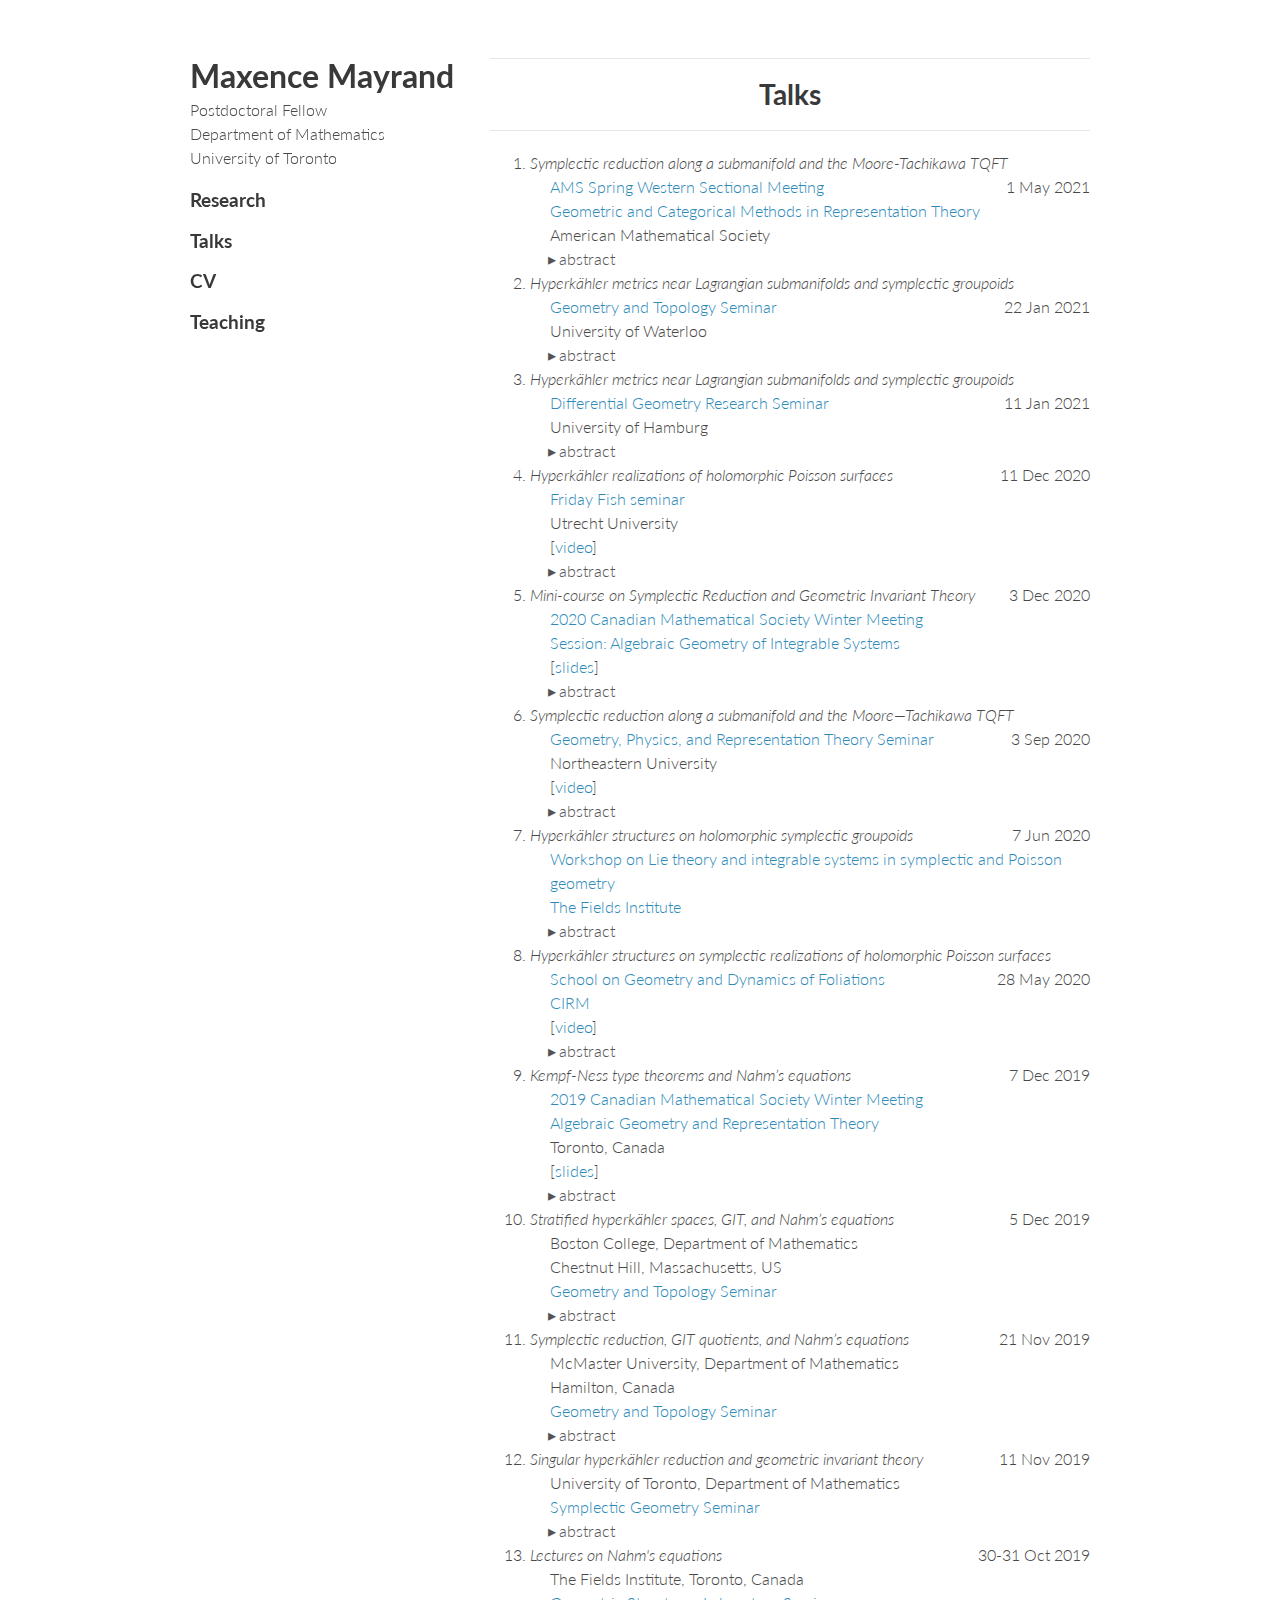
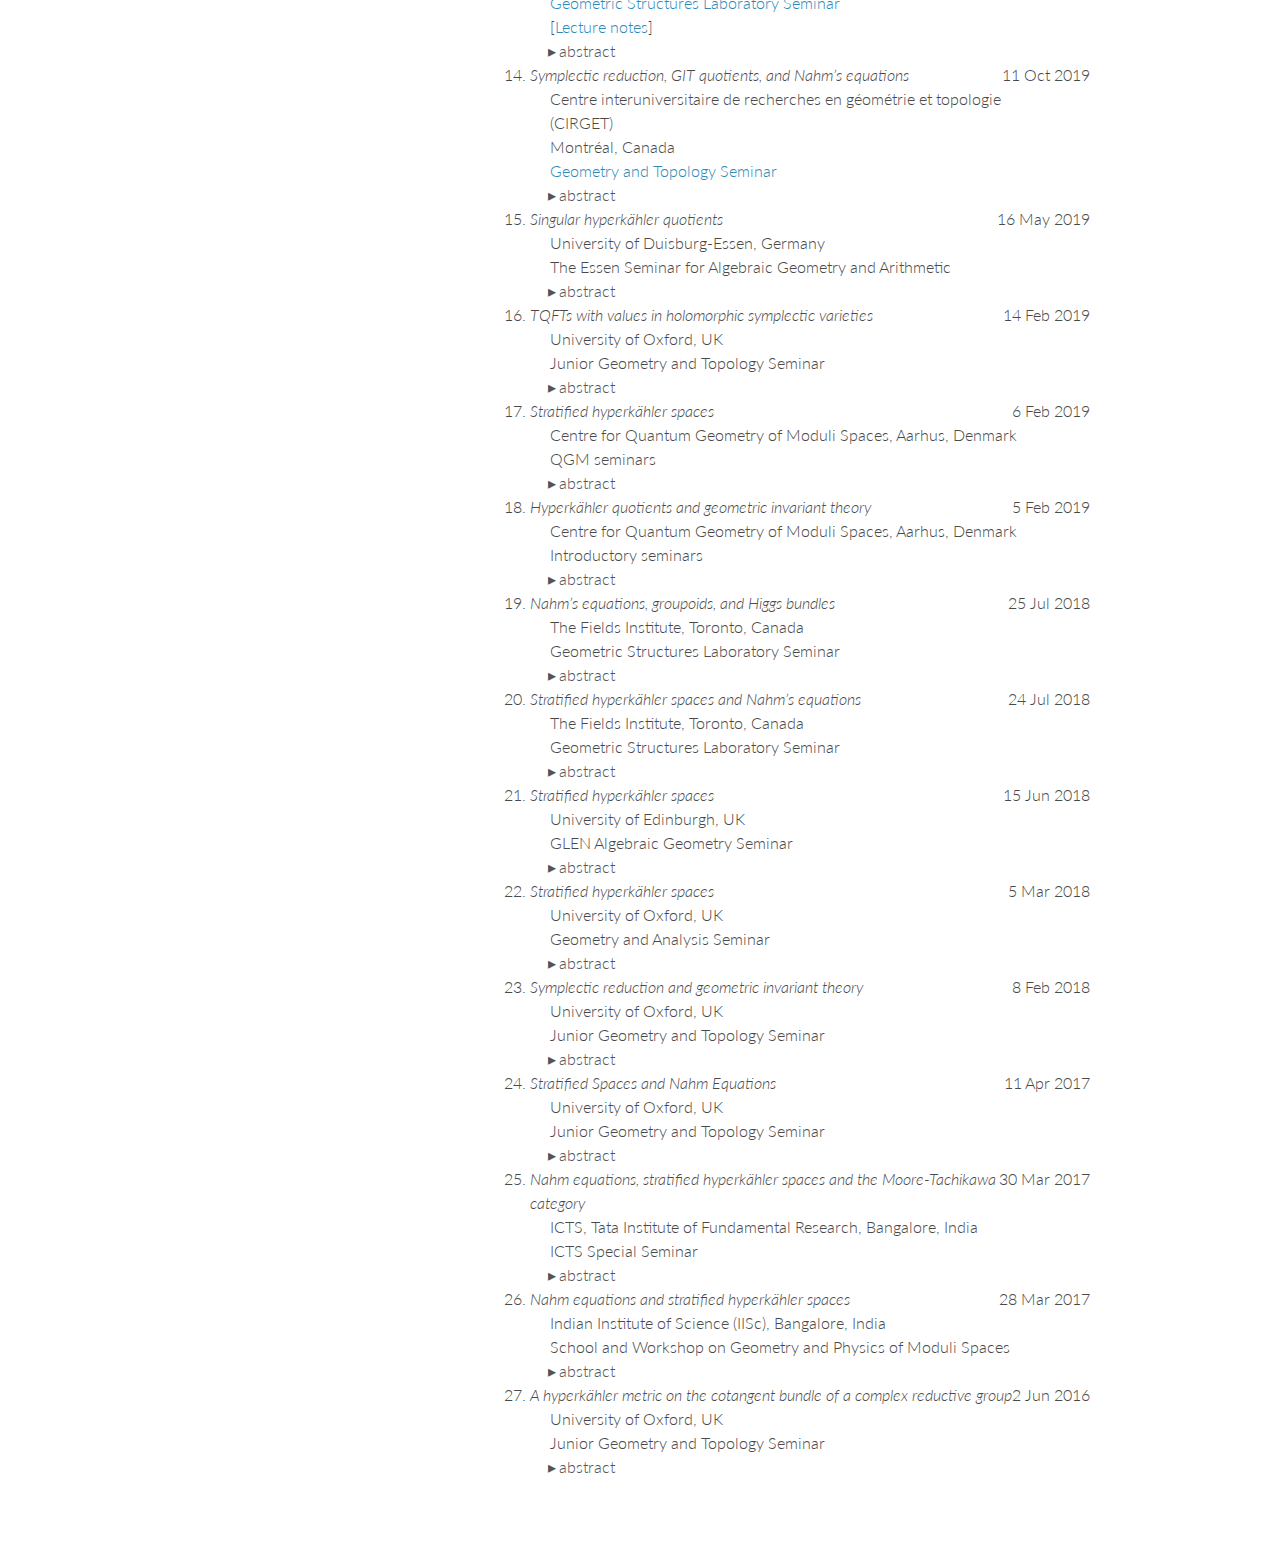
<file: talks.html>
<!doctype html>
<html>
  <head>
    <meta charset="utf-8">
    <title>Maxence Mayrand | Talks</title>
    <link rel="stylesheet" href="stylesheets/styles.css?v=3">
    <meta name="viewport" content="width=device-width">
  </head>

  <body>
    <div class="wrapper">
      <header>
        <h1><a href="./index.html">Maxence Mayrand</a></h1>
        <p>Postdoctoral Fellow<br>
          Department of Mathematics<br>
          University of Toronto</p>
        <h3><a href="./research.html">Research</a></h3>
        <h3><a href="./talks.html">Talks</a></h3>
        <h3><a href="./cv.html">CV</a></h3>
        <h3><a href="./teaching.html">Teaching</a></h3>
      </header>
      <section>

        <hr/>
        <h1>Talks</h1>
        <hr/>

<!--------------------------------------------------
        <h3>Upcoming</h3>
--------------------------------------------------!>
        <ol>

          <li>
            <em>
              Symplectic reduction along a submanifold and the Moore-Tachikawa TQFT
            </em>
            <div class="date">
              1 May 2021
            </div>
            <div style="margin-left:20px">
              <a href="https://www.ams.org/meetings/sectional/2282_progfull.html">
                AMS Spring Western Sectional Meeting</br>Geometric and Categorical Methods in Representation Theory
              </a>
            </div>
            <div style="margin-left:20px">
              American Mathematical Society
            </div>
            <div class="joint-with"><a data-toggle="ams-2021" href="#">abstract</a></div>
            <div class="abstract" data-toggle-id="ams-2021">
              <p>
                In 2011, Moore and Tachikawa conjectured the existence of
                certain complex Hamiltonian varieties which generate
                two-dimensional TQFTs where the target category has Lie groups
                as objects and holomorphic symplectic varieties as arrows. It
                was solved by Ginzburg and Kazhdan using a technique that can
                be thought of as a “symplectic reduction by a group scheme.” We
                generalize their construction by introducing a notion of
                “symplectic reduction by a groupoid along a submanifold.” It
                recovers many constructions in symplectic geometry as special
                cases, such as standard symplectic reduction, preimages of
                Slodowy slices, symplectic implosion, the Mikami-Weinstein
                reduction, and the Ginzburg-Kazhdan examples. This is joint
                work with Peter Crooks.
              </p>
            </div>
          </li>

<!--------------------------------------------------
        </ol>

        <h3>Previous</h3>
        <ol start="2">
--------------------------------------------------!>

          <li>
            <em>
              Hyperkähler metrics near Lagrangian submanifolds and symplectic groupoids
            </em>
            <div class="date">
              22 Jan 2021
            </div>
            <div style="margin-left:20px">
              <a href="https://www.math.uwaterloo.ca/~dmckinno/gtseminar.html">
                Geometry and Topology Seminar
              </a>
            </div>
            <div style="margin-left:20px">
              University of Waterloo
            </div>
            <div class="joint-with"><a data-toggle="waterloo" href="#">abstract</a></div>
            <div class="abstract" data-toggle-id="waterloo">
              <p>
                Feix and Kaledin independently showed that the cotangent bundle
                of any Kähler manifold has a hyperkähler metric on a
                neighbourhood of its zero section. I will explain a
                generalization of this result, which reduces the problem of
                constructing a hyperkähler metric near a complex Lagrangian
                submanifold in a holomorphic symplectic manifold to the
                existence of certain deformations of holomorphic symplectic
                structures. I will then use it to show that any holomorphic
                symplectic groupoid over a compact holomorphic Poisson surface
                of Kähler-type has a hyperkähler metric near its identity
                section. The metric is obtained by constructing a twistor space
                by lifting special deformations of holomorphic Poisson
                structures adapted from Hitchin's unobstructedness theorem.
                This talk is based on arXiv:2011.09282.
              </p>
            </div>
          </li>

          <li>
            <em>
              Hyperkähler metrics near Lagrangian submanifolds and symplectic groupoids
            </em>
            <div class="date">
              11 Jan 2021
            </div>
            <div style="margin-left:20px">
              <a href="https://www.math.uni-hamburg.de/spag/ad/lehre/fs_wise2020.html">
                Differential Geometry Research Seminar
              </a>
            </div>
            <div style="margin-left:20px">
              University of Hamburg
            </div>
            <div class="joint-with"><a data-toggle="hamburg" href="#">abstract</a></div>
            <div class="abstract" data-toggle-id="hamburg">
              <p>
                Feix and Kaledin independently showed that the cotangent bundle
                of any Kähler manifold has a hyperkähler metric on a
                neighbourhood of its zero section. In this talk, I will explain
                a generalization of this result, which reduces the problem of
                constructing a hyperkähler metric on a neighbourhood of a
                complex Lagrangian submanifold in a holomorphic symplectic
                manifold to the existence of certain deformations of
                holomorphic symplectic structures. The proof uses twistor
                theory. I will then use this result to show that any
                holomorphic symplectic groupoid over a compact holomorphic
                Poisson surface of Kähler type has a hyperkähler metric near
                its identity section. The twistor space is constructed by
                lifting special deformations of holomorphic Poisson structures
                adapted from Hitchin's unobstructedness theorem. This talk is
                based on arXiv:2011.09282.
              </p>
            </div>
          </li>


          <li>
            <em>
              Hyperkähler realizations of holomorphic Poisson surfaces
            </em>
            <div class="date">
              11 Dec 2020
            </div>
            <div style="margin-left:20px">
              <a href="http://utrechtgeometrycentre.nl/friday-fish-seminar-online-edition/">
                Friday Fish seminar
              </a>
            </div>
            <div style="margin-left:20px">
              Utrecht University
            </div>
            <div style="margin-left:20px">
              [<a href="https://www.youtube.com/watch?v=RK-nD02q73Q" target="_blank">video</a>]
            </div>
            <div class="joint-with"><a data-toggle="friday-fish" href="#">abstract</a></div>
            <div class="abstract" data-toggle-id="friday-fish">
              <p>
                I will discuss the existence of hyperkähler structures on
                symplectic realizations of holomorphic Poisson manifolds, and
                show that they always exist when the Poisson manifold has
                complex dimension two. We obtain this structure by constructing
                a twistor space by lifting special deformations of the Poisson
                surface adapted from Hitchin's unobstructedness theorem. In the
                case of the zero Poisson structure, we recover the Feix-Kaledin
                hyperkähler structure on the cotangent bundle of a Kähler
                manifold. This talk is based on <a
                href="https://arxiv.org/abs/2011.09282">arXiv:2011.09282.</a>
              </p>
            </div>
          </li>


          <li>
            <em>
              Mini-course on Symplectic Reduction and Geometric Invariant Theory
            </em>
            <div class="date">
              3 Dec 2020
            </div>
            <div style="margin-left:20px">
              <a href="https://winter20.cms.math.ca/">
                2020 Canadian Mathematical Society Winter Meeting
              </a>
            </div>
            <div style="margin-left:20px">
                    <a href="https://www2.cms.math.ca/Events/winter20/sessions_scientific#mss">
                            Session: Algebraic Geometry of Integrable Systems
                    </a>
            </div>
            <div style="margin-left:20px">
              [<a href="cms-mini-course.pdf">slides</a>]
            </div>
            <div class="joint-with"><a data-toggle="cms-2020" href="#">abstract</a></div>
            <div class="abstract" data-toggle-id="cms-2020">
              <p>
                There is a rich history of interactions between symplectic and
                complex geometry. One important aspect of it, Kempf-Ness type
                theorems, link beautifully the two natural notions “quotient
                spaces” in these geometries. On the one hand, symplectic
                reduction, which has roots in classical mechanics, can be
                performed when a real Lie group acts on a smooth symplectic
                manifold, and a choice of moment map has been made. On the
                other hand, Geometric Invariant Theory, which is the main tool
                for moduli problems in algebraic geometry, produces quotients
                of complex algebraic varieties by complex Lie groups upon
                choosing a line bundle with a lift of the action. The natural
                ground where both structures coexist is Kähler geometry, and in
                that case, there is a correspondence between these two choices
                so that the quotients coincide. This mini-course aims to
                present this result in the general context of non-compact and
                singular spaces, as well as in hyperkähler geometry, and to
                illustrate it by many examples, both finite and
                infinite-dimensional.
              </p>
            </div>
          </li>

          <li>
            <em>
              Symplectic reduction along a submanifold and the Moore&mdash;Tachikawa TQFT
            </em>
            <div class="date">
              3 Sep 2020
            </div>
            <div style="margin-left:20px">
              <a href="http://mathserver.neu.edu/~robin/Seminars/GPRT/index.html">
                Geometry, Physics, and Representation Theory Seminar
              </a>
            </div>
            <div style="margin-left:20px">
                Northeastern University
            </div>
            <div style="margin-left:20px">
              [<a href="https://www.youtube.com/watch?v=kNMwrtgBuSY" target="_blank">video</a>]
            </div>
            <div class="joint-with"><a data-toggle="northeastern" href="#">abstract</a></div>
            <div class="abstract" data-toggle-id="northeastern">
              <p>
                In 2011, Moore and Tachikawa conjectured the existence of
                certain complex Hamiltonian varieties which generate
                two-dimensional TQFTs where the target category has complex
                reductive groups as objects and holomorphic symplectic
                varieties as arrows. It was solved by Ginzburg and Kazhdan
                using an ad hoc technique which can be thought of as a kind of
                “symplectic reduction by a group scheme”. We clarify their
                construction by introducing a general notion of “symplectic
                reduction by a groupoid along a submanifold”, which generalizes
                many constructions at once, such as standard symplectic
                reduction, preimages of Slodowy slices, the Mikami-Weinstein
                reduction, and the Ginzburg-Kazhdan examples. This is joint
                work with Peter Crooks.
              </p>
            </div>
          </li>

          <li>
            <em>
              Hyperkähler structures on holomorphic symplectic groupoids
            </em>
            <div class="date">
              7 Jun 2020
            </div>
            <div style="margin-left:20px">
              <a href="https://sites.google.com/view/lietheory2020">
                Workshop on Lie theory and integrable systems in symplectic and Poisson geometry
              </a>
            </div>
            <div style="margin-left:20px">
              <a href="http://www.fields.utoronto.ca/activities/19-20/lie-theory">The Fields Institute</a>
            </div>
            <div class="joint-with"><a data-toggle="crooks-online-conference" href="#">abstract</a></div>
            <div class="abstract" data-toggle-id="crooks-online-conference">
              <p>
                I will discuss the existence of hyperkähler structures near the
                identity section of a holomorphic symplectic groupoid, and show
                that they always exist in complex dimension four, i.e. when the
                base is a holomorphic Poisson surface. The hyperkähler
                structure is obtained by constructing the twistor space by
                pulling back specific deformations of the Poisson surface
                adapted from Hitchin's unobstructedness result. In the special
                case of the zero Poisson structure, we recover the Feix-Kaledin
                hyperkähler structure on the cotangent bundle of a Kähler
                manifold.
              </p>
            </div>
          </li> 

          <li>
            <em>
              Hyperkähler structures on symplectic realizations of holomorphic Poisson surfaces
            </em>
            <div class="date">
              28 May 2020
            </div>
            <div style="margin-left:20px">
              <a href="https://www.cirm-math.com/virtual-event-2251.html">
                School on Geometry and Dynamics of Foliations
              </a>
            </div>
            <div style="margin-left:20px">
              <a href="https://www.cirm-math.com/">CIRM</a>
            </div>
            <div style="margin-left:20px">
              [<a href="https://www.youtube.com/watch?v=nSFcYuJVfRE" target="_blank">video</a>]
            </div>
            <div class="joint-with"><a data-toggle="cirm-2020" href="#">abstract</a></div>
            <div class="abstract" data-toggle-id="cirm-2020">
              <p>
                I will discuss the existence of hyperkähler structures on local
                symplectic groupoids integrating holomorphic Poisson manifolds,
                and show that they always exist when the base is a Poisson
                surface. The hyperkähler structure is obtained by constructing
                the twistor space by lifting specific deformations of the
                Poisson surface adapted from Hitchin's unobstructedness result.
                In the special case of the zero Poisson structure, we recover
                the Feix-Kaledin hyperkähler structure on the cotangent bundle
                of a Kähler manifold.
              </p>
            </div>
          </li>

         <li>
            <em>
              Kempf-Ness type theorems and Nahm’s equations
            </em>
            <div class="date">
              7 Dec 2019
            </div>
            <div style="margin-left:20px">
              <a href="https://winter19.cms.math.ca/">2019 Canadian Mathematical Society Winter Meeting</a>
            </div>
            <div style="margin-left:20px">
              <a href="https://cms.math.ca/Events/winter19/sessions_scientific#agr">Algebraic Geometry and Representation Theory</a>
            </div>
            <div style="margin-left:20px">
              Toronto, Canada
            </div>
            <div style="margin-left:20px">
              [<a href="cms-slides.pdf">slides</a>]
            </div>
            <div class="joint-with"><a data-toggle="cms-2019" href="#">abstract</a></div>
            <div class="abstract" data-toggle-id="cms-2019">
              <p>From one point of view, Kempf-Ness type theorems give explicit complex-algebraic descriptions of some real symplectic quotients. This is particularly interesting and not obvious when the symplectic form is transcendental and the manifold is non-compact, as is often the case when studying certain gauge-theoretical moduli spaces. In this talk, I will present a general result in this context (for complex affine varieties with non-standard Kähler structures and shifted moment maps) and explain how Nahm’s equations, a system of ODEs extracted from the self-dual Yang-Mills equations, provide non-trivial examples.</p>
            </div>
          </li>
          <li>
            <em>
              Stratified hyperkähler spaces, GIT, and Nahm’s equations
            </em>
            <div class="date">
              5 Dec 2019
            </div>
            <div style="margin-left:20px">
              Boston College, Department of Mathematics
            </div>
            <div style="margin-left:20px">
              Chestnut Hill, Massachusetts, US
            </div>
            <div style="margin-left:20px">
              <a href="https://www2.bc.edu/ian-p-biringer/seminar.html">Geometry and Topology Seminar</a>
            </div>
            <div class="joint-with"><a data-toggle="boston-2019-12-05" href="#">abstract</a></div>
            <div class="abstract" data-toggle-id="boston-2019-12-05">
              <p>Symplectic reductions by non-free group actions are, in general, fairly singular topological spaces. But Sjamaar and Lerman (1991) showed that they can nevertheless be decomposed into smooth symplectic manifolds which “fit together nicely”, and that the symplectic structures are compatible with a global Poisson bracket on some substitute for the algebra of smooth functions. In this talk, I will explain an extension of Sjamaar–Lerman’s result in hyperkähler geometry. I will also present a Kempf-Ness type theorem which gives explicit complex-algebraic expressions (as GIT quotients) of certain real symplectic reductions of complex affine varieties with non-standard Kähler structures and shifted moment maps. This theorem will then be applied to singular hyperkähler reductions constructed from moduli spaces of solutions to Nahm’s equations (a reduction of the self-dual Yang-Mills equations), giving interesting Lie theoretical examples.</p>
            </div>
          </li>
          <li>
            <em>
              Symplectic reduction, GIT quotients, and Nahm’s equations
            </em>
            <div class="date">
              21 Nov 2019
            </div>
            <div style="margin-left:20px">
              McMaster University, Department of Mathematics
            </div>
            <div style="margin-left:20px">
              Hamilton, Canada
            </div>
            <div style="margin-left:20px">
              <a href="https://ms.mcmaster.ca/~rushworw/gandtseminar.html">Geometry and Topology Seminar</a>
            </div>
            <div class="joint-with"><a data-toggle="mcmaster-2019-11-21" href="#">abstract</a></div>
            <div class="abstract" data-toggle-id="mcmaster-2019-11-21">
              <p>I will review the close relationship between the theories of quotients in symplectic and algebraic geometries, and present new results in that direction. In particular, I will explain how Nahm’s equations, a system of non-linear ODEs extracted from the self-dual Yang-Mills equations, produce non-trivial examples of this relationship.</p>
            </div>
          </li>
          <li>
            <em>
              Singular hyperkähler reduction and geometric invariant theory
            </em>
            <div class="date">
              11 Nov 2019
            </div>
            <div style="margin-left:20px">
              University of Toronto, Department of Mathematics
            </div>
            <div style="margin-left:20px">
              <a href="https://seminars.math.toronto.edu/seminars/list/events.py/process?action=display&file=43cc249ad013ee49d345ac6531e78eec-submission-pkl-1573226544.3700359">Symplectic Geometry Seminar</a>
            </div>
            <div class="joint-with"><a data-toggle="symplectic-2019-11-11" href="#">abstract</a></div>
            <div class="abstract" data-toggle-id="symplectic-2019-11-11">
              <p>Symplectic reductions by non-free group actions are, in general, fairly singular topological spaces. But Sjamaar and Lerman (1991) showed that they can nevertheless be decomposed into smooth symplectic manifolds which “fit together nicely”, and that the symplectic structures are compatible with a global Poisson bracket on some substitute for the algebra of smooth functions. In this talk, I will explain an extension of Sjamaar–Lerman’s result in hyperkähler geometry. I will also present a general Kempf-Ness type theorem which gives explicit complex-algebraic expressions (as GIT quotients) of certain real symplectic reductions of complex affine varieties with non-standard Kähler structures and shifted moment maps. This theorem will then be applied to singular hyperkähler reductions constructed from moduli spaces of solutions to Nahm’s equations, giving interesting Lie theoretical examples which can be analyzed algebraically.</p>
            </div>
          </li>
          <li>
            <em>Lectures on Nahm's equations</em>
            <div class="date">
              30-31 Oct 2019
            </div>
            <div style="margin-left:20px">
              The Fields Institute, Toronto, Canada
            </div>
            <div style="margin-left:20px">
              <a href="http://www.fields.utoronto.ca/activities/19-20/geostructures">Geometric Structures Laboratory Seminar</a>
            </div>
            <div style="margin-left:20px">
              [<a href="./nahm-lectures.pdf">Lecture notes</a>]
            </div>
            <div class="joint-with"><a data-toggle="nahm-01-2019-10-30" href="#">abstract</a></div>
            <div class="abstract" data-toggle-id="nahm-01-2019-10-30">
              <p>These two lectures will survey the theory of Nahm’s equations and their various hyperkähler moduli spaces, focusing on the case of bounded intervals. In particular, I will review Kronheimer’s result that the moduli space of solutions to Nahm’s equations on a compact interval gives a hyperkähler structure on the cotangent bundle of a complex reductive group, and also discuss Nahm’s equations with poles.</p>
            </div>
          </li>
          <li>
            <em>
              Symplectic reduction, GIT quotients, and Nahm’s equations
            </em>
            <div class="date">
              11 Oct 2019
            </div>
            <div style="margin-left:20px">
              Centre interuniversitaire de recherches en géométrie et topologie
            </div>
            <div style="margin-left:20px">
              (CIRGET)
            </div>
            <div style="margin-left:20px">
              Montréal, Canada
            </div>
            <div style="margin-left:20px">
              <a href="http://www.cirget.uqam.ca/fr/seminaires.html">Geometry and Topology Seminar</a>
            </div>
            <div class="joint-with"><a data-toggle="cirget" href="#">abstract</a></div>
            <div class="abstract" data-toggle-id="cirget">
              <p>I will review the close relationship between the theories of quotients in symplectic and algebraic geometries, and present new results in that direction. In particular, I will explain how Nahm’s equations, a system of non-linear ODEs extracted from the self-dual Yang-Mills equations, produce non-trivial examples of this relationship.</p>
            </div>
          </li>
          <li>
            <em>
              Singular hyperkähler quotients
            </em>
            <div class="date">
              16 May 2019
            </div>
            <div style="margin-left:20px">
              University of Duisburg-Essen, Germany
            </div>
            <div style="margin-left:20px">
              The Essen Seminar for Algebraic Geometry and Arithmetic
            </div>
            <div class="joint-with"><a data-toggle="essen" href="#">abstract</a></div>
            <div class="abstract" data-toggle-id="essen">
              <p>When a compact Lie group acts freely and in a Hamiltonian way on a symplectic manifold, the Marsden-Weinstein theorem says that the reduced space is a smooth symplectic manifold. If we drop the freeness assumption, the reduced space might be singular, but Sjamaar-Lerman (1991) showed that it can still be partitioned into smooth symplectic manifolds which "fit together nicely" in the sense that they form a stratification. The goal of this talk is to discuss an analogue of this result in hyperkähler geometry. I will also explain how singular hyperkähler quotients have natural complex analytic structures with holomorphic Poisson brackets, and that those structures are locally isomorphic to complex-symplectic GIT quotients of affine spaces.</p>
            </div>
          </li>
          <li>
            <em>
              TQFTs with values in holomorphic symplectic varieties
            </em>
            <div class="date">
              14 Feb 2019
            </div>
            <div style="margin-left:20px">
              University of Oxford, UK
            </div>
            <div style="margin-left:20px">
              Junior Geometry and Topology Seminar
            </div>
            <div class="joint-with"><a data-toggle="tqftjgt" href="#">abstract</a></div>
            <div class="abstract" data-toggle-id="tqftjgt">
              <p>I will describe a family of 2d TQFTs, due to Moore-Tachikawa, which take values in a category whose objects are Lie groups and whose morphisms are holomorphic symplectic varieties.</p>
            </div>
          </li>
          <li>
            <em>
              Stratified hyperkähler spaces
            </em>
            <div class="date">
              6 Feb 2019
            </div>
            <div style="margin-left:20px">
              Centre for Quantum Geometry of Moduli Spaces, Aarhus, Denmark
            </div>
            <div style="margin-left:20px">
              QGM seminars
            </div>
            <div class="joint-with"><a data-toggle="aarhus" href="#">abstract</a></div>
            <div class="abstract" data-toggle-id="aarhus">
              <p>Symplectic reduction is the natural quotient construction in symplectic geometry. Given a free and Hamiltonian action of a compact Lie group G on a symplectic manifold M, this produces a new symplectic manifold of dimension dim(M) - 2 dim(G). If we drop the freeness assumption, the reduced space is usually fairly singular, but Sjamaar-Lerman showed that we can still decompose it into smooth symplectic manifolds which “fit together nicely” in a precise sense. In this talk, I will explain how to get an analogue of Sjamaar-Lerman’s result in hyperkähler geometry and give interesting examples coming from the so-called Nahm equations.</p>
            </div>
          </li>
          <li>
            <em>
              Hyperkähler quotients and geometric invariant theory
            </em>
            <div class="date">
              5 Feb 2019
            </div>
            <div style="margin-left:20px">
              Centre for Quantum Geometry of Moduli Spaces, Aarhus, Denmark
            </div>
            <div style="margin-left:20px">
              Introductory seminars
            </div>
            <div class="joint-with"><a data-toggle="introaarhus" href="#">abstract</a></div>
            <div class="abstract" data-toggle-id="introaarhus">
              <p>I will explain a beautiful link between differential and algebraic geometry, called the Kempf-Ness theorem, which says that the natural notions of "quotient spaces" in the symplectic and algebraic categories can often be identified. I will then introduce hyperkähler manifolds and outline how the Kempf-Ness theorem can be used to endow certain algebraic varieties with hyperkähler structures.</p>
            </div>
          </li>
          <li>
            <em>
              Nahm’s equations, groupoids, and Higgs bundles
            </em>
            <div class="date">
              25 Jul 2018
            </div>
            <div style="margin-left:20px">
              The Fields Institute, Toronto, Canada
            </div>
            <div style="margin-left:20px">
              Geometric Structures Laboratory Seminar
            </div>
            <div class="joint-with"><a data-toggle="negahb" href="#">abstract</a></div>
            <div class="abstract" data-toggle-id="negahb">
              <p>This talk consists of two different topics related to Nahm’s equations. In the first part, I will explain how concatenation of solutions to Nahm’s equations on compact intervals give groupoid structures, in a manner analogous to the fundamental groupoid of a topological space. In the second part, I will draw analogies between the moduli space of solutions to Nahm’s equations on an open interval with fixed poles at the endpoints and the moduli space of Higgs bundles over a curve. Both spaces are hyperkähler manifolds and have fibrations onto vector spaces making them completely integrable systems. Moreover, the mirror symmetry program for moduli spaces of Higgs bundles has many features which have analogues in this Nahm moduli space, such as dual fibrations and non-trivial branes coming from involutions.</p>
            </div>
          </li>
          <li>
            <em>
              Stratified hyperkähler spaces and Nahm’s equations
            </em>
            <div class="date">
              24 Jul 2018
            </div>
            <div style="margin-left:20px">
              The Fields Institute, Toronto, Canada
            </div>
            <div style="margin-left:20px">
              Geometric Structures Laboratory Seminar
            </div>
            <div class="joint-with"><a data-toggle="shsane" href="#">abstract</a></div>
            <div class="abstract" data-toggle-id="shsane">
              <p>When a compact Lie group acts freely and in a Hamiltonian way on a symplectic manifold, the Marsden-Weinstein theorem says that the reduced space is a smooth symplectic manifold. If we drop the freeness assumption, the reduced space might be singular, but Sjamaar-Lerman (1991) showed that it can still be partitioned into smooth symplectic manifolds which “fit together nicely” in the sense that they form a stratification. In hyperkähler geometry, there is an analogue of symplectic reduction which has been a very important tool for constructing new examples of these special manifolds. In the first part of this talk, I will explain how Sjamaar-Lerman’s results can be extended to this setting, namely, hyperkähler quotients by non-free actions are stratified spaces whose strata are hyperkähler. In the second part, I will review the notion of Nahm’s equations and use them to give interesting examples of such stratified hyperkähler spaces.</p>
            </div>
          </li>
          <li>
            <em>
              Stratified hyperkähler spaces
            </em>
            <div class="date">
              15 Jun 2018
            </div>
            <div style="margin-left:20px">
              University of Edinburgh, UK
            </div>
            <div style="margin-left:20px">
              GLEN Algebraic Geometry Seminar
            </div>
            <div class="joint-with"><a data-toggle="shsedin" href="#">abstract</a></div>
            <div class="abstract" data-toggle-id="shsedin">
              <p>Symplectic reduction is the natural quotient construction for symplectic manifolds. Given a free and proper action of a Lie group G on a symplectic manifold M, this process produces a new symplectic manifold of dimension dim(M) - 2 dim(G). For non-free actions, however, the result is usually fairly singular. But Sjamaar-Lerman (1991) showed that the singularities can be understood quite precisely: symplectic reductions by non-free actions are partitioned into smooth symplectic manifolds, and these manifolds fit together nicely, in the sense that they form a stratification.</p>
              <p>Symplectic reduction has an analogue in hyperkähler geometry, which has been a very important tool for constructing new examples of these special manifolds. In this talk, I will explain how Sjamaar-Lerman’s results can be extended to this setting, namely, hyperkähler quotients by non-free actions are stratified spaces whose strata are hyperkähler.</p>
            </div>
          </li>
          <li>
            <em>
              Stratified hyperkähler spaces
            </em>
            <div class="date">
              5 Mar 2018
            </div>
            <div style="margin-left:20px">
              University of Oxford, UK
            </div>
            <div style="margin-left:20px">
              Geometry and Analysis Seminar
            </div>
            <div class="joint-with"><a data-toggle="shs" href="#">abstract</a></div>
            <div class="abstract" data-toggle-id="shs">
              <p>Symplectic reduction is the natural quotient construction for symplectic manifolds. Given a free and proper action of a Lie group G on a symplectic manifold M, this process produces a new symplectic manifold of dimension dim(M) - 2 dim(G). For non-free actions, however, the result is usually fairly singular. But Sjamaar-Lerman (1991) showed that the singularities can be understood quite precisely: symplectic reductions by non-free actions are partitioned into smooth symplectic manifolds, and these manifolds fit nicely together in the sense that they form a stratification.</p>
              <p>Symplectic reduction has an analogue in hyperkähler geometry, which has been a very important tool for constructing new examples of these special manifolds. In this talk, I will explain how Sjamaar-Lerman’s results can be extended to this setting, namely, hyperkähler quotients by non-free actions are stratified spaces whose strata are hyperkähler.</p>
            </div>
          </li>
          <li>
            <em>
              Symplectic reduction and geometric invariant theory
            </em>
            <div class="date">
              8 Feb 2018
            </div>
            <div style="margin-left:20px">
              University of Oxford, UK
            </div>
            <div style="margin-left:20px">
              Junior Geometry and Topology Seminar
            </div>
            <div class="joint-with"><a data-toggle="sragit" href="#">abstract</a></div>
            <div class="abstract" data-toggle-id="sragit">
              <p>I will explain a beautiful link between differential and algebraic geometry, called the Kempf-Ness Theorem, which says that the natural notions of "quotient spaces" in the symplectic and algebraic categories can often be identified. The result will be presented in its most general form where actions are not necessarily free and hence I will also introduce the notion of stratified spaces.</p>
            </div>
          </li>
          <li>
            <em>
              Stratified Spaces and Nahm Equations
            </em>
            <div class="date">
              11 Apr 2017
            </div>
            <div style="margin-left:20px">
              University of Oxford, UK
            </div>
            <div style="margin-left:20px">
              Junior Geometry and Topology Seminar
            </div>
            <div class="joint-with"><a data-toggle="ssane" href="#">abstract</a>
            <div class="abstract" data-toggle-id="ssane">
              <p>A stratified space is a topological space that can be decomposed into a union of manifolds of possibly different dimensions. After reviewing this theory I will construct a family of stratified hyperkahler spaces whose stratification can be described explicitly using combinatorial data associated to a root system. This construction uses a tool from gauge theory called Nahm equations, which I will also review in the talk.</p>
            </div>
          </li>
          <li>
            <em>
              Nahm equations, stratified hyperkähler spaces and the
            </em>
            <div class="date">
              30 Mar 2017
            </div>
            <em>Moore-Tachikawa category</em>
            <div style="margin-left:20px">
              ICTS, Tata Institute of Fundamental Research, Bangalore, India
            </div>
            <div style="margin-left:20px">
              ICTS Special Seminar
            </div>
            <div class="joint-with"><a data-toggle="neshsatmt" href="#">abstract</a></div>
            <div class="abstract" data-toggle-id="neshsatmt">
              <p>Nahm equations are the reduction of the self-dual Yang-Mills equations to one-dimension. By considering the moduli space of solutions to such equations on different intervals and with appropriate boundary conditions, we get a plethora of examples of hyperkahler manifolds. I will review this theory and link it with an interesting conjectural TQFT with values in a category of hyperkahler manifolds. Finally, I will introduce a family of stratified hyperkahler spaces constructed with Nahm equations and whose stratification can be described explicitly using combinatorial data associated to a root system.</p>
            </div>
          </li>
          <li>
            <em>
              Nahm equations and stratified hyperkähler spaces
            </em>
            <div class="date">
              28 Mar 2017
            </div>
            <div style="margin-left:20px">
              Indian Institute of Science (IISc), Bangalore, India
            </div>
            <div style="margin-left:20px">
              School and Workshop on Geometry and Physics of Moduli Spaces
            </div>
            <div class="joint-with"><a data-toggle="neashs" href="#">abstract</a></div>
            <div class="abstract" data-toggle-id="neashs">
              <p>Moduli spaces of Nahm equations are a useful tool to obtain hyperkahler structures on some manifolds associated to a complex semisimple Lie group G. For example, the cotangent bundle and coadjoint orbits of G can be endowed with a hyperkahler structure in this way. After reviewing this theory, we introduce a family of stratified hyperkahler spaces obtained by Nahm equations whose stratifications can be described explicitly via the root system.</p>
            </div>
          </li>
          <li>
            <em>
              A hyperkähler metric on the cotangent bundle of a complex reductive group
            </em>
            <div class="date">
              2 Jun 2016
            </div>
            <div style="margin-left:20px">
              University of Oxford, UK
            </div>
            <div style="margin-left:20px">
              Junior Geometry and Topology Seminar
            </div>
            <div class="joint-with"><a data-toggle="ahmotcboacrg" href="#">abstract</a></div>
            <div class="abstract" data-toggle-id="ahmotcboacrg">
              <p>A hyperkähler manifold is a Riemannian manifold $(M,g)$ with three complex structures $I,J,K$ satisfying the quaternion relations, i.e. $I^2=J^2=K^2=IJK=-1$, and such that $(M,g)$ is Kähler with respect to each of them. I will describe a construction due to Kronheimer which gives such a structure on the cotangent bundle of any complex reductive group.</p>
            </div>
          </li>
        </ol>
      </section>
    </div>
    <script src="https://code.jquery.com/jquery-3.0.0.min.js" integrity="sha256-JmvOoLtYsmqlsWxa7mDSLMwa6dZ9rrIdtrrVYRnDRH0=" crossorigin="anonymous"></script>
    <script>
      $(document.body).on('click', '[data-toggle]', function(event) {
        event.preventDefault();
        var $target = $(event.target);
        $target.toggleClass('active');
        $('[data-toggle-id=' + $target.data('toggle') + ']').slideToggle();
      });
    </script>
  </body>
</html>
</file>
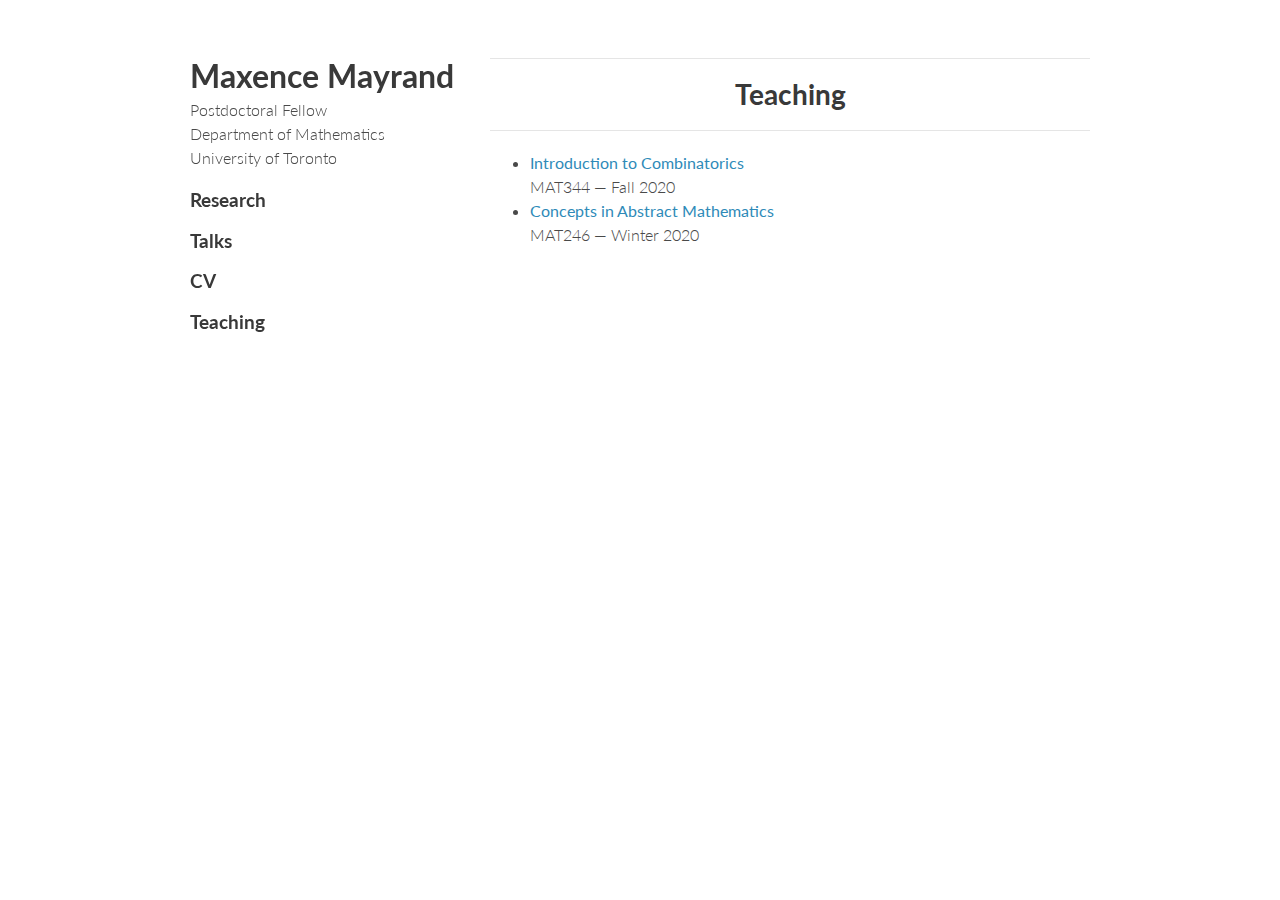
<file: teaching.html>
<!doctype html>
<html>
  <head>
    <meta charset="utf-8">
    <title>Maxence Mayrand | Teaching</title>
    <link rel="stylesheet" href="stylesheets/styles.css?v=3">
    <meta name="viewport" content="width=device-width">
  </head>

  <body>
    <div class="wrapper">
      <header>
        <h1><a href="./index.html">Maxence Mayrand</a></h1>
        <p>Postdoctoral Fellow<br>
          Department of Mathematics<br>
          University of Toronto</p>
        <h3><a href="./research.html">Research</a></h3>
        <h3><a href="./talks.html">Talks</a></h3>
        <h3><a href="./cv.html">CV</a></h3>
        <h3><a href="./teaching.html">Teaching</a></h3>
      </header>
      <section>

        <hr/>
        <h1>Teaching</h1>
        <hr/>

        <ul>
          <li>
            <b><a href="./mat344/">Introduction to Combinatorics</a></b><br>
            MAT344 &mdash; Fall 2020<br>
          </li>
          <li>
            <b><a href="mat246/mat246.html">Concepts in Abstract Mathematics</a></b><br>
            MAT246 &mdash; Winter 2020<br>
          </li>
        </ul>

      </section>
    </div>
  </body>
</html>
</file>
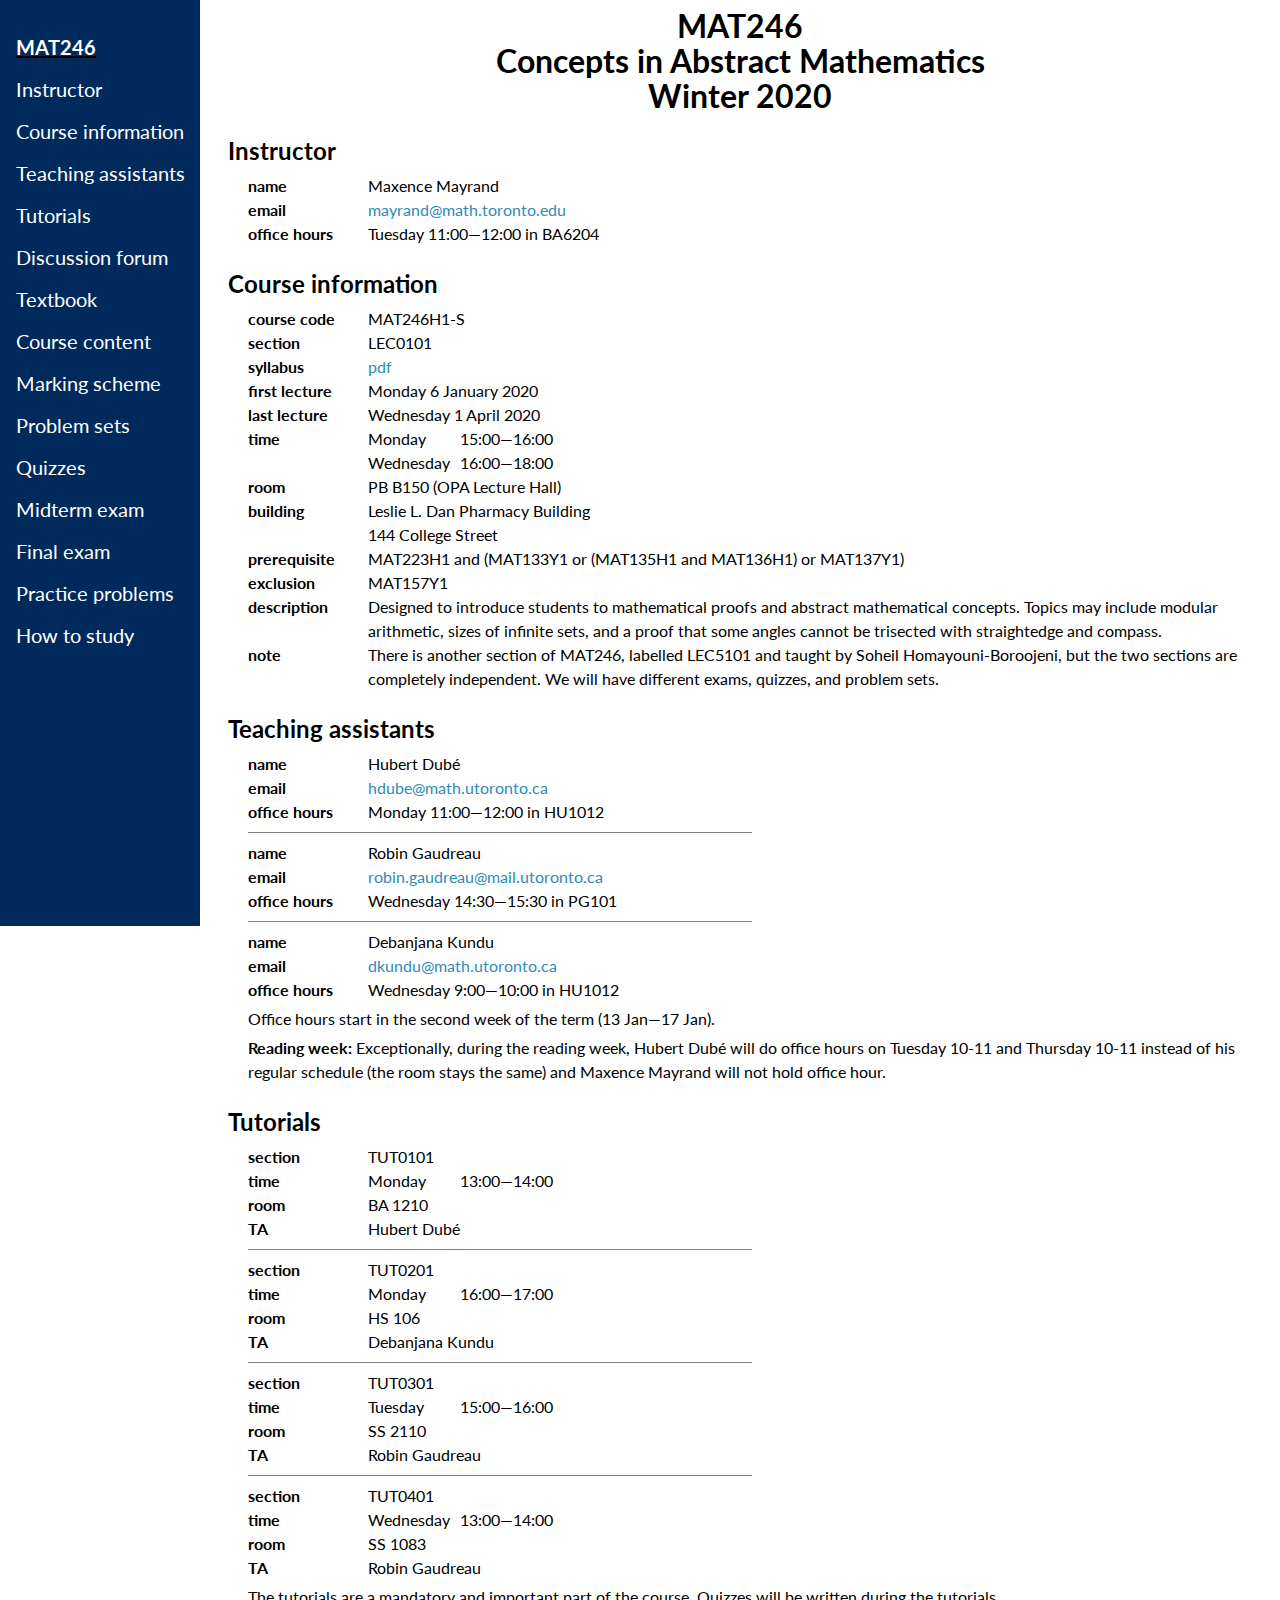
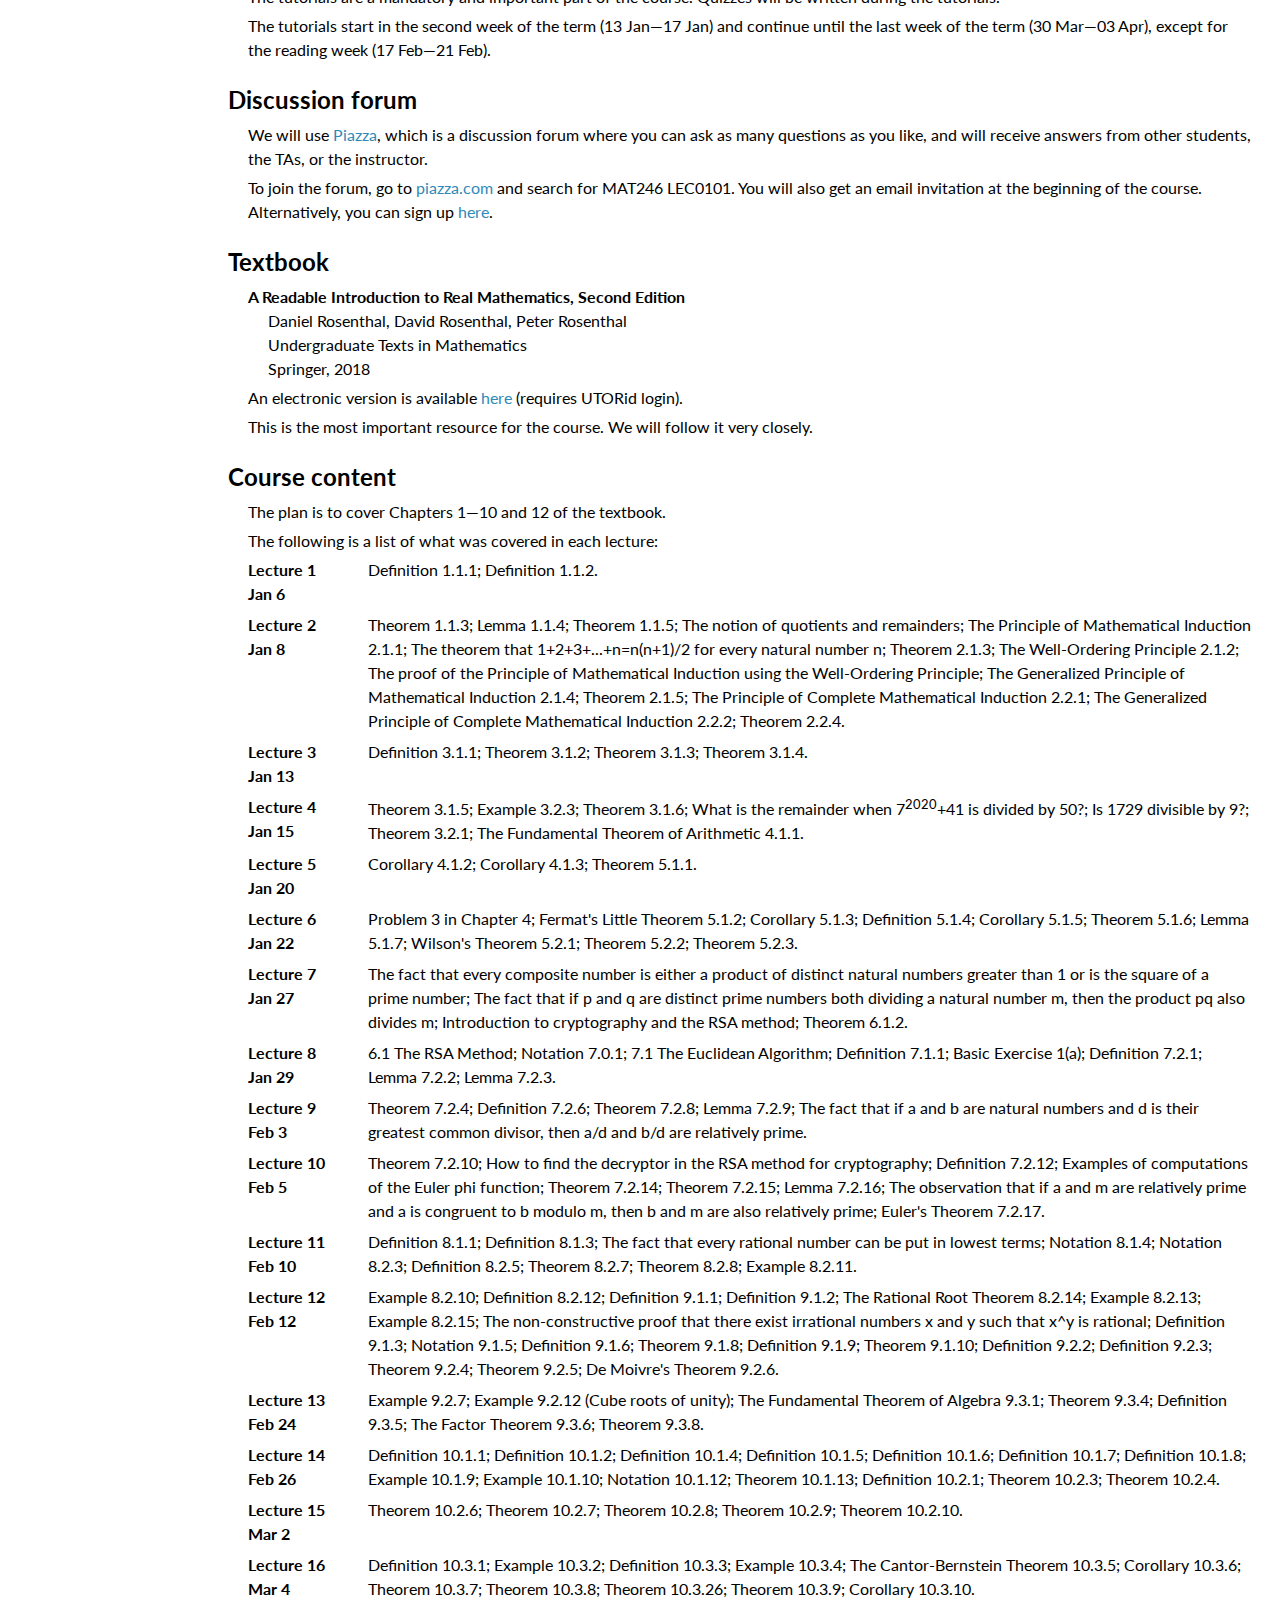
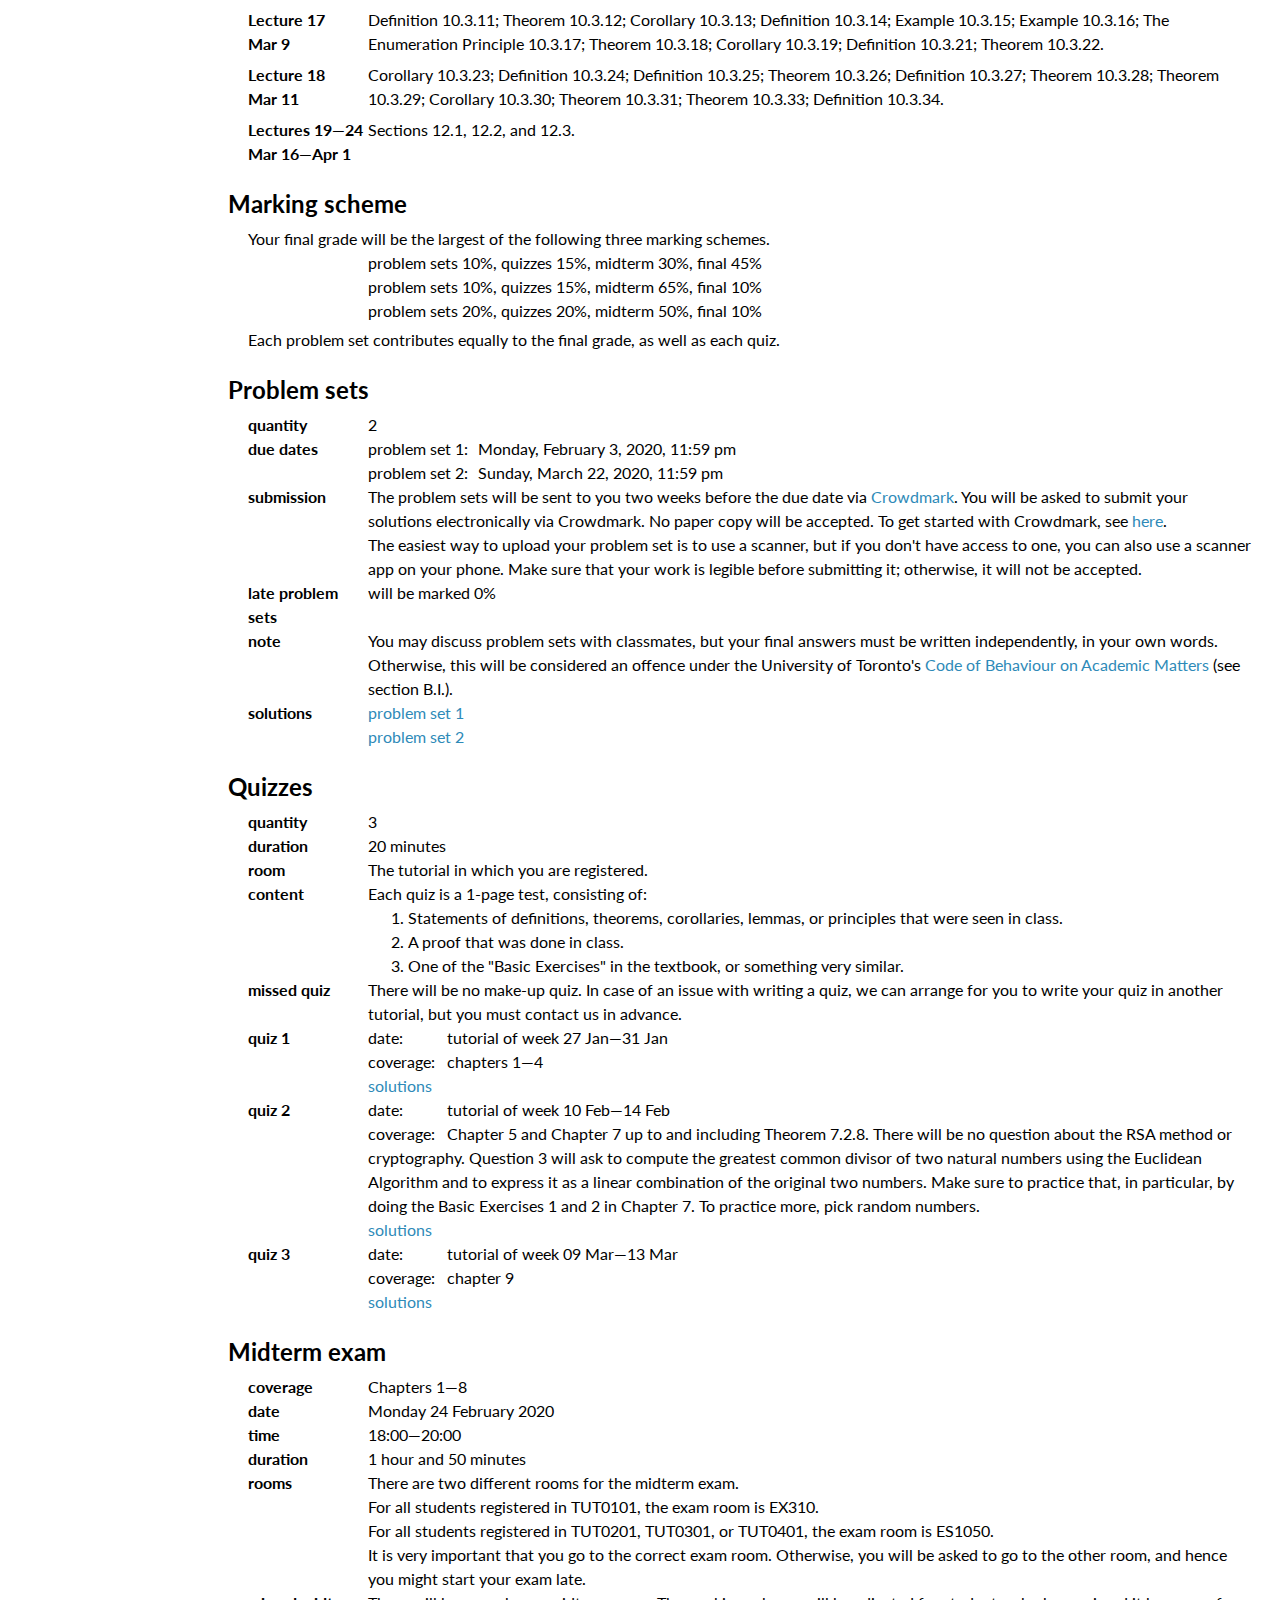
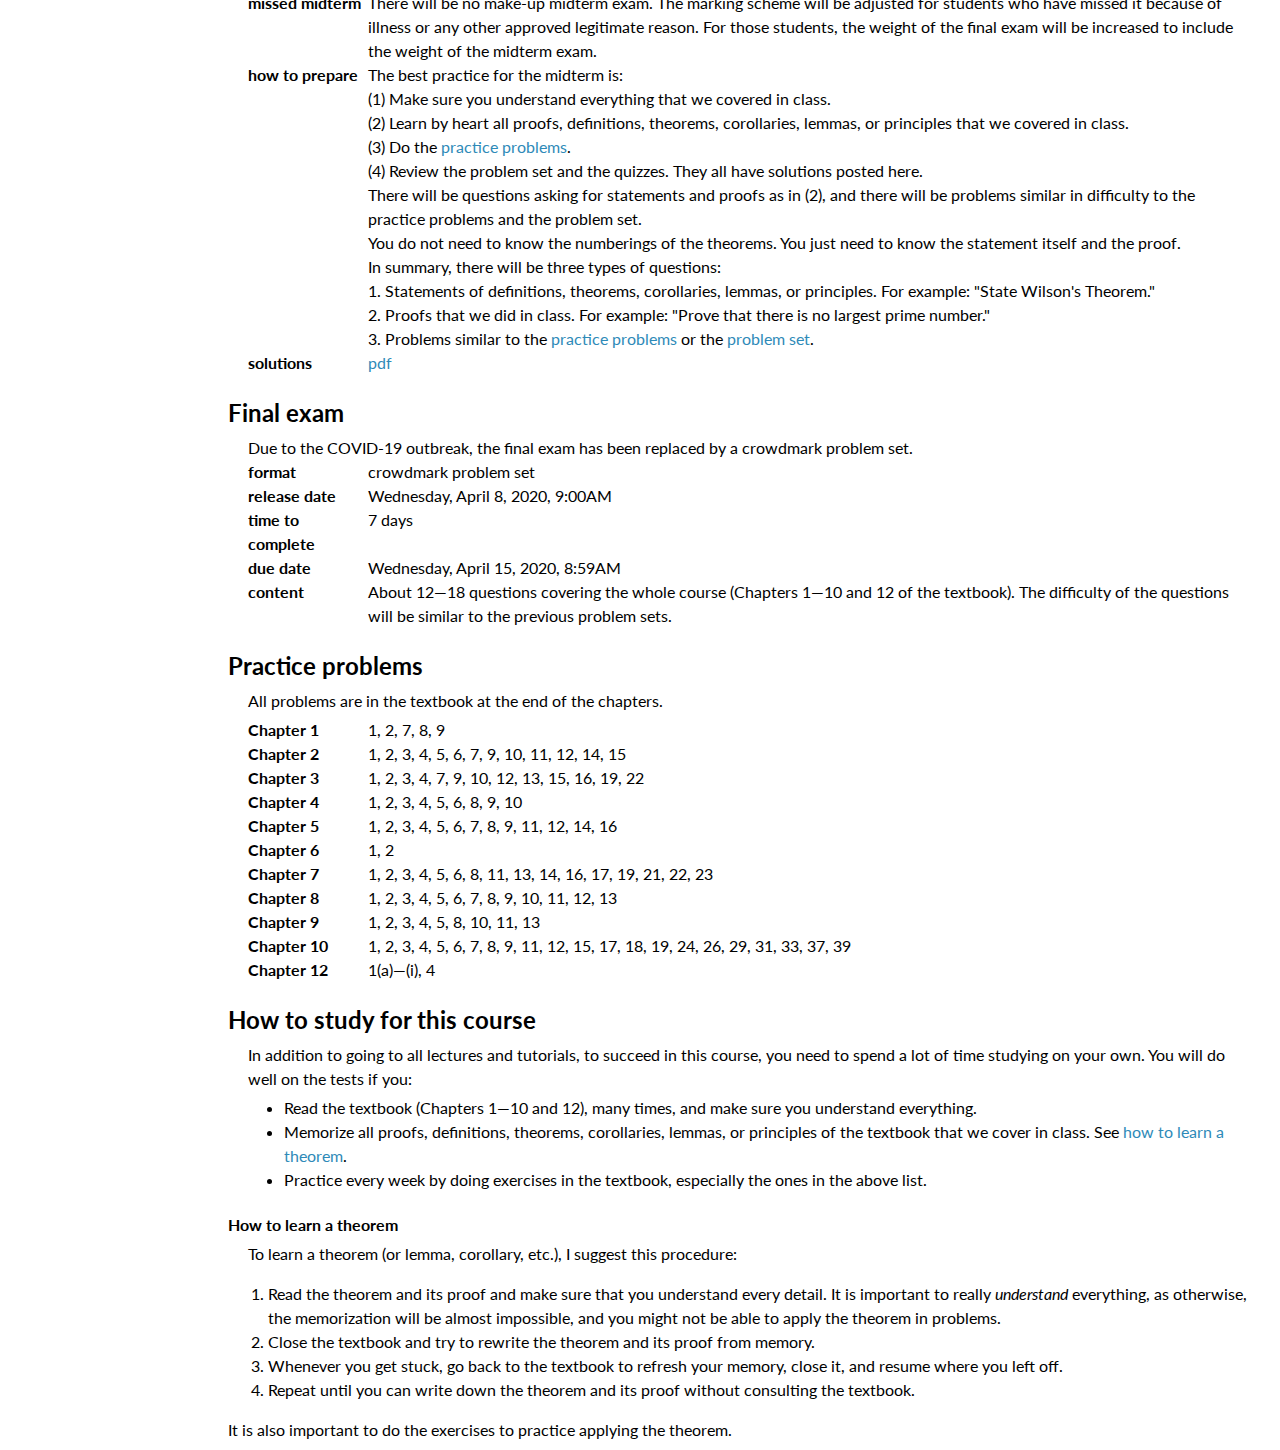
<file: mat246/mat246.html>
<!doctype html>
<html>
  <head>
    <meta charset="utf-8">
    <title>MAT246 Winter 2020 - Mayrand</title>
    <link rel="stylesheet" href="stylesheets/course-page.css?v=13">
    <meta name="viewport" content="width=device-width">
    <meta name="description" content="Concepts in Abstract Mathematics - MAT246 - Winter 2020 - University of Toronto - Maxence Mayrand.">
  </head>

  <body id="top">
    <div class="topmobile">
    <h1>
      MAT246<br>
      Concepts in Abstract Mathematics<br>
      Winter 2020
    </h1>
    <div>
      <h3><a href="#instructor">Instructor</a></h3>
      <h3><a href="#course-information">Course information</a></h3>
      <h3><a href="#teaching-assistants">Teaching assistants</a></h3>
      <h3><a href="#tutorials">Tutorials</a></h3>
      <h3><a href="#discussion-forum">Discussion forum</a></h3>
      <h3><a href="#textbook">Textbook</a></h3>
      <h3><a href="#course-content">Course content</a></h3>
      <h3><a href="#marking-scheme">Marking scheme</a></h3>
      <h3><a href="#problem-sets">Problem sets</a></h3>
      <h3><a href="#quizzes">Quizzes</a></h3>
      <h3><a href="#midterm-exam">Midterm exam</a></h3>
      <h3><a href="#final-exam">Final exam</a></h3>
      <h3><a href="#practice-problems">Practice problems</a></h3>
      <h3><a href="#how-to-study">How to study</a></h3>
    </div>
    </div>
 
    <div class="sidenav">
      <h1><a href="#top">MAT246</a></h1>
      <a href="#instructor">Instructor</a>
      <a href="#course-information">Course information</a>
      <a href="#teaching-assistants">Teaching assistants</a>
      <a href="#tutorials">Tutorials</a>
      <a href="#discussion-forum">Discussion forum</a>
      <a href="#textbook">Textbook</a>
      <a href="#course-content">Course content</a>
      <a href="#marking-scheme">Marking scheme</a>
      <a href="#problem-sets">Problem sets</a>
      <a href="#quizzes">Quizzes</a>
      <a href="#midterm-exam">Midterm exam</a>
      <a href="#final-exam">Final exam</a>
      <a href="#practice-problems">Practice problems</a>
      <a href="#how-to-study">How to study</a>
    </div>

    <div class="main">
    <h1>
      MAT246<br>
      Concepts in Abstract Mathematics<br>
      Winter 2020
    </h1>
    <h2 id="instructor">Instructor</h2>
    <div class="wrapper">
      <div class="title">
        name
      </div>
      <div class="content">
        Maxence Mayrand
      </div>
    </div>
    <div class="wrapper">
      <div class="title">
        email
      </div>
      <div class="content">
        <a href="mailto:mayrand@math.toronto.edu">mayrand@math.toronto.edu</a>
      </div>
    </div>
    <div class="wrapper">
      <div class="title">
        office hours
      </div>
      <div class="content">
        Tuesday 11:00&mdash;12:00 in BA6204
      </div>
    </div>

    <h2 id="course-information">Course information</h2>

    <div class="wrapper">
      <div class="title">
        course code
      </div>
      <div class="content">
        MAT246H1-S
      </div>
    </div>
    <div class="wrapper">
      <div class="title">
        section
      </div>
      <div class="content">
        LEC0101
      </div>
    </div>
    <div class="wrapper">
      <div class="title">
        syllabus
      </div>
      <div class="content">
        <a href="mat246-syllabus.pdf">pdf</a>
      </div>
    </div>
    <div class="wrapper">
      <div class="title">
        first lecture
      </div>
      <div class="content">
        Monday 6 January 2020
      </div>
    </div>
    <div class="wrapper">
      <div class="title">
        last lecture
      </div>
      <div class="content">
        Wednesday 1 April 2020
      </div>
    </div>
    <div class="wrapper">
      <div class="title">
        time
      </div>
      <div class="content">
        <div style="display: inline-block; width: 92px;">Monday</div>15:00&mdash;16:00<br>
        <div style="display: inline-block; width: 92px;">Wednesday</div>16:00&mdash;18:00
      </div>
    </div>
    <div class="wrapper">
      <div class="title">
        room
      </div>
      <div class="content">
        PB B150 (OPA Lecture Hall)
      </div>
    </div>
    <div class="wrapper">
      <div class="title">
        building
      </div>
      <div class="content">
        Leslie L. Dan Pharmacy Building<br>
        144 College Street
      </div>
    </div>
    <div class="wrapper">
      <div class="title">
        prerequisite
      </div>
      <div class="content">
        MAT223H1 and (MAT133Y1 or (MAT135H1 and MAT136H1) or MAT137Y1)
      </div>
    </div>
    <div class="wrapper">
      <div class="title">
        exclusion
      </div>
      <div class="content">
        MAT157Y1
      </div>
    </div>
    <div class="wrapper">
      <div class="title">
        description
      </div>
      <div class="content">
        Designed to introduce students to mathematical proofs and abstract mathematical concepts. Topics may include modular arithmetic, sizes of infinite sets, and a proof that some angles cannot be trisected with straightedge and compass.
      </div>
    </div>
    <div class="wrapper">
      <div class="title">
        note
      </div>
      <div class="content">
        There is another section of MAT246, labelled LEC5101 and taught by Soheil Homayouni-Boroojeni, but the two sections are completely independent. We will have different exams, quizzes, and problem sets.
      </div>
    </div>



    <h2 id="teaching-assistants">Teaching assistants</h2>

    <div class="wrapper">
      <div class="title">name</div>
      <div class="content">Hubert Dubé</div>
    </div>
    <div class="wrapper">
      <div class="title">email</div>
      <div class="content"><a href="mailto:hdube@math.utoronto.ca">hdube@math.utoronto.ca</a></div>
    </div>
    <div class="wrapper">
      <div class="title">office hours</div>
      <div class="content">Monday 11:00&mdash;12:00 in HU1012</div>
    </div>

    <div style="padding: 0 0 0 20px;"><hr align="left" width="50%" noshade size="1pt"></div>
    <div class="wrapper">
      <div class="title">name</div>
      <div class="content">Robin Gaudreau</div>
    </div>
    <div class="wrapper">
      <div class="title">email</div>
      <div class="content"><a href="mailto:robin.gaudreau@mail.utoronto.ca">robin.gaudreau@mail.utoronto.ca</a></div>
    </div>
    <div class="wrapper">
      <div class="title">office hours</div>
      <div class="content">Wednesday 14:30&mdash;15:30 in PG101</div>
    </div>

    <div style="padding: 0 0 0 20px;"><hr align="left" width="50%" noshade size="1pt"></div>
    <div class="wrapper">
      <div class="title">name</div>
      <div class="content">Debanjana Kundu</div>
    </div>
    <div class="wrapper">
      <div class="title">email</div>
      <div class="content"><a href="mailto:dkundu@math.utoronto.ca">dkundu@math.utoronto.ca</a></div>
    </div>
    <div class="wrapper">
      <div class="title">office hours</div>
      <div class="content">Wednesday 9:00&mdash;10:00 in HU1012</div>
    </div>

    <p>
      Office hours start in the second week of the term (13 Jan&mdash;17 Jan).
    </p>
    <p>
    <b>Reading week:</b> Exceptionally, during the reading week, Hubert Dubé will do office hours on Tuesday 10-11 and Thursday 10-11 instead of his regular schedule (the room stays the same) and Maxence Mayrand will not hold office hour. 
    </p>

    <h2 id="tutorials">Tutorials</h2>
<!--    <div style="padding: 0 0 0 20px;"><hr align="left" width="50%" noshade size="1pt"></div>-->

    <div class="wrapper">
      <div class="title">section</div>
      <div class="content">TUT0101</div>
    </div>
    <div class="wrapper">
      <div class="title">time</div>
      <div class="content"><div style="display: inline-block; width: 92px;">Monday</div>13:00&mdash;14:00</div>
    </div>
    <div class="wrapper">
      <div class="title">room</div>
      <div class="content">BA 1210</div>
    </div>
    <div class="wrapper">
      <div class="title">TA</div>
      <div class="content">Hubert Dubé</div>
    </div>

    <div style="padding: 0 0 0 20px;"><hr align="left" width="50%" noshade size="1pt"></div>
    <div class="wrapper">
      <div class="title">section</div>
      <div class="content">TUT0201</div>
    </div>
    <div class="wrapper">
      <div class="title">time</div>
      <div class="content"><div style="display: inline-block; width: 92px;">Monday</div>16:00&mdash;17:00</div>
    </div>
    <div class="wrapper">
      <div class="title">room</div>
      <div class="content">HS 106</div>
    </div>
    <div class="wrapper">
      <div class="title">TA</div>
      <div class="content">Debanjana Kundu</div>
    </div>

    <div style="padding: 0 0 0 20px;"><hr align="left" width="50%" noshade size="1pt"></div>
    <div class="wrapper">
      <div class="title">section</div>
      <div class="content">TUT0301</div>
    </div>
    <div class="wrapper">
      <div class="title">time</div>
      <div class="content"><div style="display: inline-block; width: 92px;">Tuesday</div>15:00&mdash;16:00</div>
    </div>
    <div class="wrapper">
      <div class="title">room</div>
      <div class="content">SS 2110</div>
    </div>
    <div class="wrapper">
      <div class="title">TA</div>
      <div class="content">Robin Gaudreau</div>
    </div>

    <div style="padding: 0 0 0 20px;"><hr align="left" width="50%" noshade size="1pt"></div>
    <div class="wrapper">
      <div class="title">section</div>
      <div class="content">TUT0401</div>
    </div>
    <div class="wrapper">
      <div class="title">time</div>
      <div class="content"><div style="display: inline-block; width: 92px;">Wednesday</div>13:00&mdash;14:00</div>
    </div>
    <div class="wrapper">
      <div class="title">room</div>
      <div class="content">SS 1083</div>
    </div>
    <div class="wrapper">
      <div class="title">TA</div>
      <div class="content">Robin Gaudreau</div>
    </div>
<!--    <div style="padding: 0 0 0 20px;"><hr align="left" width="50%" noshade size="1pt"></div>-->

    <p>
      The tutorials are a mandatory and important part of the course. Quizzes will be written during the tutorials.
    </p>

    <p>
      The tutorials start in the second week of the term (13 Jan&mdash;17 Jan) and continue until the last week of the term (30 Mar&mdash;03 Apr), except for the reading week (17 Feb&mdash;21 Feb).
    </p>

    <h2 id="discussion-forum">Discussion forum</h2>
    <p>
      We will use <a href="https://piazza.com/">Piazza</a>, which is a discussion forum where you can ask as many questions as you like, and will receive answers from other students, the TAs, or the instructor.
    </p>
    <p>
      To join the forum, go to <a href="https://piazza.com/">piazza.com</a> and search for MAT246 LEC0101. You will also get an email invitation at the beginning of the course. Alternatively, you can sign up <a href="https://piazza.com/utoronto.ca/winter2020/mat246lec0101">here</a>.
    </p>


    <h2 id="textbook">Textbook</h2>
    <p>
      <b>A Readable Introduction to Real Mathematics, Second Edition</b><br>
    </p>
    <p style="margin-left: 40px; margin-top: 0;">
      Daniel Rosenthal, David Rosenthal, Peter Rosenthal<br>
      Undergraduate Texts in Mathematics<br>
      Springer, 2018
    </p>
    <p>
      An electronic version is available <a href="https://link-springer-com.myaccess.library.utoronto.ca/book/10.1007/978-3-030-00632-7">here</a> (requires UTORid login).
    </p>
    <p>
      This is the most important resource for the course. We will follow it very closely.
    </p>

    <h2 id="course-content">Course content</h2>
    <p>
      The plan is to cover Chapters 1&mdash;10 and 12 of the textbook.
    </p>
    <p>
      The following is a list of what was covered in each lecture:
    </p>
    <p>
    <div class="wrapper">
      <div class="title">Lecture 1 <br>Jan 6</div>
      <div class="content">Definition 1.1.1; Definition 1.1.2.</div>
    </div>
    <div class="wrapper" style="margin-top:7px;">
      <div class="title">Lecture 2 <br>Jan 8</div>
      <div class="content">Theorem 1.1.3; Lemma 1.1.4; Theorem 1.1.5; The notion of quotients and remainders; The Principle of Mathematical Induction 2.1.1; The theorem that 1+2+3+...+n=n(n+1)/2 for every natural number n; Theorem 2.1.3; The Well-Ordering Principle 2.1.2; The proof of the Principle of Mathematical Induction using the Well-Ordering Principle; The Generalized Principle of Mathematical Induction 2.1.4; Theorem 2.1.5; The Principle of Complete Mathematical Induction 2.2.1; The Generalized Principle of Complete Mathematical Induction 2.2.2; Theorem 2.2.4.</div>
    </div>
    <div class="wrapper" style="margin-top:7px;">
      <div class="title">Lecture 3<br>Jan 13</div>
      <div class="content">Definition 3.1.1; Theorem 3.1.2; Theorem 3.1.3; Theorem 3.1.4.</div>
    </div>
    <div class="wrapper" style="margin-top:7px;">
      <div class="title">Lecture 4<br>Jan 15</div>
      <div class="content">Theorem 3.1.5; Example 3.2.3; Theorem 3.1.6; What is the remainder when 7<sup>2020</sup>+41 is divided by 50?; Is 1729 divisible by 9?; Theorem 3.2.1; The Fundamental Theorem of Arithmetic 4.1.1.</div>
    </div>
    <div class="wrapper" style="margin-top:7px;">
      <div class="title">Lecture 5<br>Jan 20</div>
      <div class="content">Corollary 4.1.2; Corollary 4.1.3; Theorem 5.1.1.</div>
    </div>
    <div class="wrapper" style="margin-top:7px;">
      <div class="title">Lecture 6<br>Jan 22</div>
      <div class="content">Problem 3 in Chapter 4; Fermat's Little Theorem 5.1.2; Corollary 5.1.3; Definition 5.1.4; Corollary 5.1.5; Theorem 5.1.6; Lemma 5.1.7; Wilson's Theorem 5.2.1; Theorem 5.2.2; Theorem 5.2.3.</div>
    </div>
    <div class="wrapper" style="margin-top:7px;">
      <div class="title">Lecture 7<br>Jan 27</div>
      <div class="content">The fact that every composite number is either a product of distinct natural numbers greater than 1 or is the square of a prime number; The fact that if p and q are distinct prime numbers both dividing a natural number m, then the product pq also divides m; Introduction to cryptography and the RSA method; Theorem 6.1.2.</div>
    </div>
    <div class="wrapper" style="margin-top:7px;">
      <div class="title">Lecture 8<br>Jan 29</div>
      <div class="content">6.1 The RSA Method; Notation 7.0.1; 7.1 The Euclidean Algorithm; Definition 7.1.1; Basic Exercise 1(a); Definition 7.2.1; Lemma 7.2.2; Lemma 7.2.3.</div>
    </div>
    <div class="wrapper" style="margin-top:7px;">
      <div class="title">Lecture 9<br>Feb 3</div>
      <div class="content">Theorem 7.2.4; Definition 7.2.6; Theorem 7.2.8; Lemma 7.2.9; The fact that if a and b are natural numbers and d is their greatest common divisor, then a/d and b/d are relatively prime.</div>
    </div>
    <div class="wrapper" style="margin-top:7px;">
      <div class="title">Lecture 10<br>Feb 5</div>
      <div class="content">Theorem 7.2.10; How to find the decryptor in the RSA method for cryptography; Definition 7.2.12; Examples of computations of the Euler phi function; Theorem 7.2.14; Theorem 7.2.15; Lemma 7.2.16; The observation that if a and m are relatively prime and a is congruent to b modulo m, then b and m are also relatively prime; Euler's Theorem 7.2.17.</div>
    </div>
    <div class="wrapper" style="margin-top:7px;">
      <div class="title">Lecture 11<br>Feb 10</div>
      <div class="content">Definition 8.1.1; Definition 8.1.3; The fact that every rational number can be put in lowest terms; Notation 8.1.4; Notation 8.2.3; Definition 8.2.5; Theorem 8.2.7; Theorem 8.2.8; Example 8.2.11.</div>
    </div>
     <div class="wrapper" style="margin-top:7px;">
      <div class="title">Lecture 12<br>Feb 12</div>
      <div class="content">Example 8.2.10; Definition 8.2.12; Definition 9.1.1; Definition 9.1.2; The Rational Root Theorem 8.2.14; Example 8.2.13; Example 8.2.15; The non-constructive proof that there exist irrational numbers x and y such that x^y is rational; Definition 9.1.3; Notation 9.1.5; Definition 9.1.6; Theorem 9.1.8; Definition 9.1.9; Theorem 9.1.10; Definition 9.2.2; Definition 9.2.3; Theorem 9.2.4; Theorem 9.2.5; De Moivre's Theorem 9.2.6.</div>
    </div>
    <div class="wrapper" style="margin-top:7px;">
      <div class="title">Lecture 13<br>Feb 24</div>
      <div class="content">Example 9.2.7; Example 9.2.12 (Cube roots of unity); The Fundamental Theorem of Algebra 9.3.1; Theorem 9.3.4; Definition 9.3.5; The Factor Theorem 9.3.6; Theorem 9.3.8.</div>
    </div>
    <div class="wrapper" style="margin-top:7px;">
      <div class="title">Lecture 14<br>Feb 26</div>
      <div class="content">Definition 10.1.1; Definition 10.1.2; Definition 10.1.4; Definition 10.1.5; Definition 10.1.6; Definition 10.1.7; Definition 10.1.8; Example 10.1.9; Example 10.1.10; Notation 10.1.12; Theorem 10.1.13; Definition 10.2.1; Theorem 10.2.3; Theorem 10.2.4.</div>
    </div>
    <div class="wrapper" style="margin-top:7px;">
      <div class="title">Lecture 15<br>Mar 2</div>
      <div class="content">Theorem 10.2.6; Theorem 10.2.7; Theorem 10.2.8; Theorem 10.2.9; Theorem 10.2.10.</div>
    </div>
    <div class="wrapper" style="margin-top:7px;">
      <div class="title">Lecture 16<br>Mar 4</div>
      <div class="content">Definition 10.3.1; Example 10.3.2; Definition 10.3.3; Example 10.3.4; The Cantor-Bernstein Theorem 10.3.5; Corollary 10.3.6; Theorem 10.3.7; Theorem 10.3.8; Theorem 10.3.26; Theorem 10.3.9; Corollary 10.3.10.</div>
    </div>
    <div class="wrapper" style="margin-top:7px;">
      <div class="title">Lecture 17<br>Mar 9</div>
      <div class="content">Definition 10.3.11; Theorem 10.3.12; Corollary 10.3.13; Definition 10.3.14; Example 10.3.15; Example 10.3.16; The Enumeration Principle 10.3.17; Theorem 10.3.18; Corollary 10.3.19; Definition 10.3.21; Theorem 10.3.22.</div>
    </div>
    <div class="wrapper" style="margin-top:7px;">
      <div class="title">Lecture 18<br>Mar 11</div>
      <div class="content">Corollary 10.3.23; Definition 10.3.24; Definition 10.3.25; Theorem 10.3.26; Definition 10.3.27; Theorem 10.3.28; Theorem 10.3.29; Corollary 10.3.30; Theorem 10.3.31; Theorem 10.3.33; Definition 10.3.34.</div>
    </div>
    <div class="wrapper" style="margin-top:7px;">
      <div class="title">Lectures 19&mdash;24<br>Mar 16&mdash;Apr 1</div>
      <div class="content">Sections 12.1, 12.2, and 12.3.</div>
    </div>
   </p>

    <h2 id="marking-scheme">Marking scheme</h2>
    <p>
      Your final grade will be the largest of the following three marking schemes.
    </p>
    <div class="wrapper">
      <div class="title"></div>
      <div class="content">problem sets 10%, quizzes 15%,  midterm 30%,  final 45%</div>
    </div>
    <div class="wrapper">
      <div class="title"></div>
      <div class="content">problem sets 10%, quizzes 15%,  midterm 65%,  final 10%</div>
    </div>
    <div class="wrapper">
      <div class="title"></div>
      <div class="content">problem sets 20%, quizzes 20%,  midterm 50%,  final 10%</div>
    </div>
    <p>
    Each problem set contributes equally to the final grade, as well as each quiz.
    </p>

    <h2 id="problem-sets">Problem sets</h2>
    <div class="wrapper">
      <div class="title">quantity</div>
      <div class="content">2</div>
    </div>
    <div class="wrapper">
      <div class="title">due dates</div>
      <div class="content">
        <div style="display: inline-block; width: 110px;">problem set 1:</div>Monday, February 3, 2020, 11:59 pm<br>
        <div style="display: inline-block; width: 110px;">problem set 2:</div>Sunday, March 22, 2020, 11:59 pm
      </div>
    </div>
    <div class="wrapper">
      <div class="title">submission</div>
      <div class="content">
        The problem sets will be sent to you two weeks before the due date via <a href="https://crowdmark.com">Crowdmark</a>. You will be asked to submit your solutions electronically via Crowdmark. No paper copy will be accepted.

        To get started with Crowdmark, see <a href="https://crowdmark.com/help">here</a>.<br>

        The easiest way to upload your problem set is to use a scanner, but if you don't have access to one, you can also use a scanner app on your phone. Make sure that your work is legible before submitting it; otherwise, it will not be accepted.
      </div>
    </div>
    <div class="wrapper">
      <div class="title">late problem sets</div>
      <div class="content">will be marked 0%</div>
    </div>
    <div class="wrapper">
      <div class="title">note</div>
      <div class="content">You may discuss problem sets with classmates, but your final answers must be written independently, in your own words. Otherwise, this will be considered an offence under the University of Toronto's <a href="https://governingcouncil.utoronto.ca/secretariat/policies/code-behaviour-academic-matters-july-1-2019">Code of Behaviour on Academic Matters</a> (see section B.I.).</div>
    </div>
    <div class="wrapper">
      <div class="title">solutions</div>
      <div class="content"><a href='problem-set-1.pdf'>problem set 1</a><br><a href='problem-set-2.pdf'>problem set 2</a></div>
    </div>
 
    <h2 id="quizzes">Quizzes</h2>

    <div class="wrapper">
      <div class="title">quantity</div>
      <div class="content">3</div>
    </div>
    <div class="wrapper">
      <div class="title">duration</div>
      <div class="content">20 minutes</div>
    </div>
    <div class="wrapper">
      <div class="title">room</div>
      <div class="content">The tutorial in which you are registered.</div>
    </div>
    <div class="wrapper">
      <div class="title">content</div>
      <div class="content">Each quiz is a 1-page test, consisting of:
        <ol style="margin-top: 0; margin-bottom: 0;">
          <li>Statements of definitions, theorems, corollaries, lemmas, or principles that were seen in class.</li>
          <li>A proof that was done in class.</li>
          <li>One of the "Basic Exercises" in the textbook, or something very similar.</li>
        </ol>
      </div>
    </div>

    <div class="wrapper">
      <div class="title">missed quiz</div>
      <div class="content">There will be no make-up quiz. In case of an issue with writing a quiz, we can arrange for you to write your quiz in another tutorial, but you must contact us in advance.</div>
    </div>
    <div class="wrapper">
      <div class="title">quiz 1</div>
      <div class="content">
        <div style="display: inline-block; width: 75px;">
          date:
        </div>
        tutorial of week 27 Jan&mdash;31 Jan<br>
        <div style="display: inline-block; width: 75px;">
          coverage:
        </div>
        chapters 1&mdash;4<br>
        <a href='quiz1-solutions.pdf'>solutions</a>
      </div>
    </div>
    <div class="wrapper">
      <div class="title">quiz 2</div>
      <div class="content">
        <div style="display: inline-block; width: 75px;">
          date:
        </div>
        tutorial of week 10 Feb&mdash;14 Feb<br>
        <div style="display: inline-block; width: 75px;">
          coverage:
        </div>
	Chapter 5 and Chapter 7 up to and including Theorem 7.2.8. There will be no question about the RSA method or cryptography. Question 3 will ask to compute the greatest common divisor of two natural numbers using the Euclidean Algorithm and to express it as a linear combination of the original two numbers. Make sure to practice that, in particular, by doing the Basic Exercises 1 and 2 in Chapter 7. To practice more, pick random numbers.<br>
	<a href='quiz2-solutions.pdf'>solutions</a>
      </div>
    </div>
    <div class="wrapper">
      <div class="title">quiz 3</div>
      <div class="content">
        <div style="display: inline-block; width: 75px;">
          date:
        </div>
        tutorial of week 09 Mar&mdash;13 Mar<br>
        <div style="display: inline-block; width: 75px;">
          coverage:
        </div>
	chapter 9<br>
	<a href='quiz3-solutions.pdf'>solutions</a>
      </div>
    </div>

    <h2 id="midterm-exam">Midterm exam</h2>
    <div class="wrapper">
      <div class="title">coverage</div>
      <div class="content">Chapters 1&mdash;8</div>
    </div>
    <div class="wrapper">
      <div class="title">date</div>
      <div class="content">Monday 24 February 2020</div>
    </div>
    <div class="wrapper">
      <div class="title">time</div>
      <div class="content">18:00&mdash;20:00</div>
    </div>
    <div class="wrapper">
      <div class="title">duration</div>
      <div class="content">1 hour and 50 minutes</div>
    </div>
    <div class="wrapper">
      <div class="title">rooms</div>
      <div class="content">
        There are two different rooms for the midterm exam.<br>

        For all students registered in TUT0101, the exam room is EX310.<br>

        For all students registered in TUT0201, TUT0301, or TUT0401, the exam room is ES1050.<br>

        It is very important that you go to the correct exam room. Otherwise, you will be asked to go to the other room, and hence you might start your exam late.
      </div>
    </div>
    <div class="wrapper">
      <div class="title">missed midterm</div>
      <div class="content">There will be no make-up midterm exam. The marking scheme will be adjusted for students who have missed it because of illness or any other approved legitimate reason. For those students, the weight of the final exam will be increased to include the weight of the midterm exam.</div>
    </div>
    <div class="wrapper">
      <div class="title">how to prepare</div>
      <div class="content">The best practice for the midterm is:<br>
	      (1) Make sure you understand everything that we covered in class.<br>
	      (2) Learn by heart all proofs, definitions, theorems, corollaries, lemmas, or principles that we covered in class.<br>
	      (3) Do the <a href='#practice-problems'>practice problems</a>.<br>
	      (4) Review the problem set and the quizzes. They all have solutions posted here. <br>
	      There will be questions asking for statements and proofs as in (2), and there will be problems similar in difficulty to the practice problems and the problem set.<br>

	      You do not need to know the numberings of the theorems. You just need to know the statement itself and the proof.<br>
 
	      In summary, there will be three types of questions:<br>
	      1. Statements of definitions, theorems, corollaries, lemmas, or principles. For example: "State Wilson's Theorem."<br>
	      2. Proofs that we did in class. For example: "Prove that there is no largest prime number."<br>
	      3. Problems similar to the <a href='#practice-problems'>practice problems</a> or the <a href='#problem-sets'>problem set</a>.
      </div>
   </div>
   <div class="wrapper">
      <div class="title">solutions</div>
      <div class="content"><a href="midterm-solutions.pdf">pdf</a></div>
   </div>
 





    <h2 id="final-exam">Final exam</h2>

    <p>
    Due to the COVID-19 outbreak, the final exam has been replaced by a crowdmark problem set.
    </p>
    <div class="wrapper">
      <div class="title">format</div>
      <div class="content">crowdmark problem set</div>
    </div>
    <div class="wrapper">
      <div class="title">release date</div>
      <div class="content">Wednesday, April 8, 2020, 9:00AM</div>
    </div>
    <div class="wrapper">
      <div class="title">time to complete</div>
      <div class="content">7 days</div>
    </div>
    <div class="wrapper">
      <div class="title">due date</div>
      <div class="content">Wednesday, April 15, 2020, 8:59AM</div>
    </div>
    <div class="wrapper">
      <div class="title">content</div>
      <div class="content">About 12&mdash;18 questions covering the whole course (Chapters 1&mdash;10 and 12 of the textbook). The difficulty of the questions will be similar to the previous problem sets. </div>
    </div>


<!--    <div class="wrapper">
      <div class="title">how to prepare</div>
      <div class="content">The final exam will be similar in format and difficulty to the midterm exam, but longer and covering more chapters. The best way to prepare is as for the midterm:<br>
	      <ol>
		<li>Make sure you understand everything that we covered in class. See the <a href="#course-content">course content</a> if you missed some of the lectures.</li>
		<li>Learn by heart all proofs, definitions, theorems, corollaries, lemmas, or principles that we covered in class. See <a href="#learn-theorem">how to learn a theorem</a>.</li>
		<li>Do the <a href='#practice-problems'>practice problems</a>.</li>
		<li>Review the <a href="#problem-sets">problem sets</a>, the <a href="#quizzes">quizzes</a>, and the <a href="#midterm-exam">midterm</a>. They all have solutions posted here. </li>
	      </ol>
	      There will be questions asking for statements and proofs, and there will be problems similar in difficulty to the practice problems and the problem set.<br><br>

	      You do not need to know the numberings of the theorems. You need to know the statement itself, the proof, and how to apply it to problems.<br><br>
 
	      In summary, there will be three types of questions:<br>
	      <ol>
		<li>Statements of definitions, theorems, corollaries, lemmas, or principles. For example: "State Wilson's Theorem."</li>
		<li>Proofs that we did in class. For example: "Prove that there is no largest prime number."</li>
		<li>Problems similar to the <a href='#practice-problems'>practice problems</a> or the <a href='#problem-sets'>problem set</a>.</li>
	      </ol>
      </div>
    </div>
-->










    <h2 id="practice-problems">Practice problems</h2>

    <p>
      All problems are in the textbook at the end of the chapters.
    </p>

    <p>
      <div class="wrapper">
        <div class="title">Chapter 1</div>
        <div class="content">1, 2, 7, 8, 9</div>
      </div>
      <div class="wrapper">
        <div class="title">Chapter 2</div>
        <div class="content">1, 2, 3, 4, 5, 6, 7, 9, 10, 11, 12, 14, 15</div>
      </div>
      <div class="wrapper">
        <div class="title">Chapter 3</div>
        <div class="content">1, 2, 3, 4, 7, 9, 10, 12, 13, 15, 16, 19, 22</div>
      </div>
      <div class="wrapper">
        <div class="title">Chapter 4</div>
        <div class="content">1, 2, 3, 4, 5, 6, 8, 9, 10</div>
      </div>
      <div class="wrapper">
        <div class="title">Chapter 5</div>
        <div class="content">1, 2, 3, 4, 5, 6, 7, 8, 9, 11, 12, 14, 16</div>
      </div>
      <div class="wrapper">
        <div class="title">Chapter 6</div>
        <div class="content">1, 2</div>
      </div>
      <div class="wrapper">
        <div class="title">Chapter 7</div>
        <div class="content">1, 2, 3, 4, 5, 6, 8, 11, 13, 14, 16, 17, 19, 21, 22, 23</div>
      </div>
      <div class="wrapper">
        <div class="title">Chapter 8</div>
        <div class="content">1, 2, 3, 4, 5, 6, 7, 8, 9, 10, 11, 12, 13</div>
      </div>
      <div class="wrapper">
        <div class="title">Chapter 9</div>
        <div class="content">1, 2, 3, 4, 5, 8, 10, 11, 13</div>
      </div>
      <div class="wrapper">
        <div class="title">Chapter 10</div>
        <div class="content">1, 2, 3, 4, 5, 6, 7, 8, 9, 11, 12, 15, 17, 18, 19, 24, 26, 29, 31, 33, 37, 39</div>
      </div>
      <div class="wrapper">
        <div class="title">Chapter 12</div>
        <div class="content">1(a)&mdash;(i), 4</div>
      </div>
    </p>











    <h2 id="how-to-study">How to study for this course</h2>

    <p>
      In addition to going to all lectures and tutorials, to succeed in this course, you need to spend a lot of time studying on your own. You will do well on the tests if you:
      <ul style="margin-top: 5px; margin-bottom: 0; margin-left: 1em;">
        <li>Read the textbook (Chapters 1&mdash;10 and 12), many times, and make sure you understand everything.</li>
	<li>Memorize all proofs, definitions, theorems, corollaries, lemmas, or principles of the textbook that we cover in class. See <a href="#learn-theorem">how to learn a theorem</a>.</li>
        <li>Practice every week by doing exercises in the textbook, especially the ones in the above list.</li>
      </ul>
    </p>
    <h4 id="learn-theorem">How to learn a theorem</h4>
    <p>
	To learn a theorem (or lemma, corollary, etc.), I suggest this procedure:
	<ol>
		<li> Read the theorem and its proof and make sure that you understand every detail. It is important to really <i>understand</i> everything, as otherwise, the memorization will be almost impossible, and you might not be able to apply the theorem in problems. </li>

		<li> Close the textbook and try to rewrite the theorem and its proof from memory. </li>

		<li> Whenever you get stuck, go back to the textbook to refresh your memory, close it, and resume where you left off. </li>

		<li> Repeat until you can write down the theorem and its proof without consulting the textbook. </li>
	</ol>
	It is also important to do the exercises to practice applying the theorem.
    </p>

  </div>
  </body>
</html>
</file>
<file: stylesheets/styles.css>
@import url(https://fonts.googleapis.com/css?family=Lato:300italic,700italic,300,700);

body {
  padding:50px;
  font:16px/1.5 Lato, "Helvetica Neue", Helvetica, Arial, sans-serif;
  color:#494949;
  font-weight:300;
}

.date {
  float: right;
}

div.y{
  display: inline-block;
  width: 130px;
}
div.u {
  font-weight: bold;
  display: inline-block;
  width: 160px;
}
div.j {
  display: inline-block;
  width: 190px;
}

.abstract {
  padding-top: .25em;
  padding-left: 1em;
  display: none;
}
.joint-with {
  margin-left: 15px;
}
.joint-with a {
  margin-left: 0px;
  color: #555;
}
.joint-with a:hover {
  color: #555;
}
.joint-with a::before {
  display: inline-block;
  content: '▸';
  margin: 0 3px;
  transition: transform 250ms ease-in-out;
}
.joint-with a.active::before {
  transform: rotate(90deg);
}

h1, h2, h3, h4, h5, h6 {
  margin:0 0 20px;
  color: #393939;
}

p, ul, ol, table, pre, dl {
  margin:0 0 20px;
}

h1, h2, h3 {
  line-height:1.1;
}

a {
  color: #2e8ab8;
  text-decoration: none;
}

a:hover {
  color: #069;
}

a small {
  font-size:11px;
  color:#777;
  margin-top:-0.3em;
  display:block;
}

a:hover small {
  color:#777;
}

.wrapper {
  width:900px;
  margin:0 auto;
}

header {
  width:270px;
  float:left;
  position:fixed;
}

header h1 {
  text-align: left;
  margin-bottom: 5px;
}

header h1 a {
  color: #393939;
  font-weight: bold;
  font-size: 32px;
}

header h3 a {
  color: #393939;
}

strong {
  color:#222;
  font-weight:500;
}

section {
  width:600px;
  float:right;
  padding-bottom:50px;
}

section h1 {
  font-size: 28px;
  text-align: center;
}

section h2 {
  margin-top: 20px;
  margin-bottom: 10px;
}

section h3, h4, h5 {
  margin-bottom: 5px;
}

section p {
  text-align: justify;
}

small {
  font-size:11px;
}

hr {
  border:0;
  background:#e5e5e5;
  height:1px;
  margin:0 0 20px;
}

@media print, screen and (max-width: 960px) {

  div.wrapper {
    width:auto;
    margin:0;
  }

  header, section {
    float:none;
    position:static;
    width:auto;
  }

  header {
    padding-right:320px;
  }

  section {
    border-width:1px 0;
    padding:20px 0;
    margin:0 0 20px;
  }

  header a small {
    display:inline;
  }

  header ul {
    position:absolute;
    right:50px;
    top:52px;
  }
}

@media print, screen and (max-width: 720px) {
  body {
    word-wrap:break-word;
  }

  header {
    padding:0;
  }

  header ul, header p.view {
    position:static;
  }
}

@media print, screen and (max-width: 480px) {
  body {
    padding:15px;
  }

  header ul {
    width:99%;
  }

  header li, header ul li + li + li {
    width:33%;
  }
}

@media print {
  body {
    padding:0.4in;
    font-size:12pt;
    color:#444;
  }
}
</file>
<file: mat344/course-page.css>
@import url(https://fonts.googleapis.com/css?family=Lato:300italic,700italic,300,700);

body {
  font: 16px/1.5 Lato, "Helvetica Neue", Helvetica, Arial, sans-serif;
}

/* The sidebar menu */
.sidenav {
  height: 100%;
  width: 200px;
  position: fixed;
  z-index: 1;
  top: 0;
  left: 0;
  background-color: #002A5C;
  overflow-x: hidden;
  padding-top: 26px;
}

.sidenav a {
  padding: 6px 8px 6px 16px;
  text-decoration: none;
  font-size: 20px;
  color: white;
  display: block;
}

.sidenav a:hover {
  color: #7BA4D9;
}

.sidenav h1 {
  padding-bottom: 0px;
  margin: 0;
  text-decoration: underline;
}

.main {
  margin-left: 200px; /* Should be the same as the width of the sidebar */
  padding: 0px 20px;
  padding-bottom: 120px;
}

@media print, screen and (max-width: 700px) {
  .sidenav {display: none;}
  .main {margin-left: 0;}
}

.main h1 {
  font-size:32px;
  text-align: center;
  margin:0 0 0px;
  line-height:1.1;
}

.main h2, h3, h4, h5, h6 {
  margin-bottom: 5px;
}

.main p {
  margin: 5px 0 0 20px;
}

.main a {
  color: #008BB0;
  text-decoration: none;
}

.main a:hover {
  color: #002A5C;
}

.main .item {
  display: flex;
}

.main .item div {
  font-weight: bold;
  flex: 0 0 130px;
  margin-left: 20px;
}

.main .item p {
  padding: 0;
  margin: 0;
}


table, th, td {
  border: 1px solid black;
  border-collapse: collapse;
  padding-right: 5px;
  padding-left: 5px;
  margin-left: 20px;
}
</file>
<file: stylesheets/course-page.css>
@import url(https://fonts.googleapis.com/css?family=Lato:300italic,700italic,300,700);

body {
  padding: 20px;
  font:16px/1.5 Lato, "Helvetica Neue", Helvetica, Arial, sans-serif;
}

.fixedleftmenu {
  width: 1050px;
  /*margin: 0 auto;*/
}

.topmobile {
  display: none;
}

header {
  width:240px;
  float:left;
  position:fixed;
}

section {
  width:700px;
  float:right;
  padding-bottom: 20em;
}

h1 {
  font-size:32px;
  text-align: center;
  margin:0 0 0px;
  line-height:1.1;
}

h2, h3, h4, h5, h6 {
  margin-bottom: 5px;
}

header h2 {
  margin-top: 4em;
}

header h3 {
  font-size: medium;
  margin: 0 0 5px 0px;
}

p {
  margin: 5px 0 0 20px;
}

.item {
  margin: 0 0 0 90px;
  white-space: nowrap;
}

a {
  color: #2e8ab8;
  text-decoration: none;
}

a:hover {
  color: #069;
}

header a {
  color: black;
}

h2.a {
  color: black;
}

.wrapper {
  display: flex;
}

.title {
  font-weight: bold;
  flex: 0 0 120px;
  margin-left: 20px;
}

.content {
  flex: 1px;
}

@media print, screen and (max-width: 1100px) {
  div.fixedleftmenu {
    width: auto;
    margin: 0;
  }

  div.topmobile {
    display: block;
  }

  body {
    padding: 0;
  }

  header, section {
    float: none;
    position: static;
    width: auto;
  }

  header h2 {
    margin-top: 5px;
  }
  
  section h1 {
    display: none;
  }

  .title {
    flex: 0 0 100px;
  }
}
</file>
<file: mat246/stylesheets/course-page.css>
@import url(https://fonts.googleapis.com/css?family=Lato:300italic,700italic,300,700);

body {
  font: 16px/1.5 Lato, "Helvetica Neue", Helvetica, Arial, sans-serif;
}

/* The sidebar menu */
.sidenav {
  height: 100%;
  width: 200px;
  position: fixed;
  z-index: 1;
  top: 0;
  left: 0;
  background-color: #002A5C;
  overflow-x: hidden;
  padding-top: 26px;
}

.sidenav a {
  padding: 6px 8px 6px 16px;
  text-decoration: none;
  font-size: 20px;
  color: white;
  display: block;
}

.sidenav a:hover {
  color: #7BA4D9;
}

.sidenav h1 {
  padding-bottom: 0px;
  margin: 0;
  text-decoration: underline;
  text-align: left;
}

.main {
  margin-left: 200px; /* Same as the width of the sidebar */
  padding: 0px 20px;
}


.topmobile {
  display: none;
}

.topmobile h3 {
  padding: 0;
  margin: 0;
  margin-left: 10px;
}

header {
  width:240px;
  float:left;
  position:fixed;
}

section {
  width:700px;
  float:right;
  padding-bottom: 20em;
}

.main h1 {
  font-size:32px;
  text-align: center;
  margin:0 0 0px;
  line-height:1.1;
}

.topmobile h1 {
  font-size:32px;
  text-align: center;
  margin:0 0 0px;
  line-height:1.1;
}

h2, h3, h4, h5, h6 {
  margin-bottom: 5px;
}

header h2 {
  margin-top: 4em;
}

header h3 {
  font-size: medium;
  margin: 0 0 5px 0px;
}

p {
  margin: 5px 0 0 20px;
}

.item {
  margin: 0 0 0 90px;
  white-space: nowrap;
}

a {
  color: #2e8ab8;
  text-decoration: none;
}

a:hover {
  color: #069;
}

header a {
  color: black;
}

h2.a {
  color: black;
}

.wrapper {
  display: flex;
}

.title {
  font-weight: bold;
  flex: 0 0 120px;
  margin-left: 20px;
}

.content {
  flex: 1px;
}

@media print, screen and (max-width: 800px) {

  .sidenav {
    display: none;
  }

  .main {
    margin-left: 0;
  }

  .main h1 {
    display: none;
  }

  div.topmobile {
    display: block;
  }

  body {
    padding: 0;
  }

  header, section {
    float: none;
    position: static;
    width: auto;
  }

  header h2 {
    margin-top: 5px;
  }
  
  section h1 {
    display: none;
  }

  .title {
    flex: 0 0 100px;
  }
}
</file>
